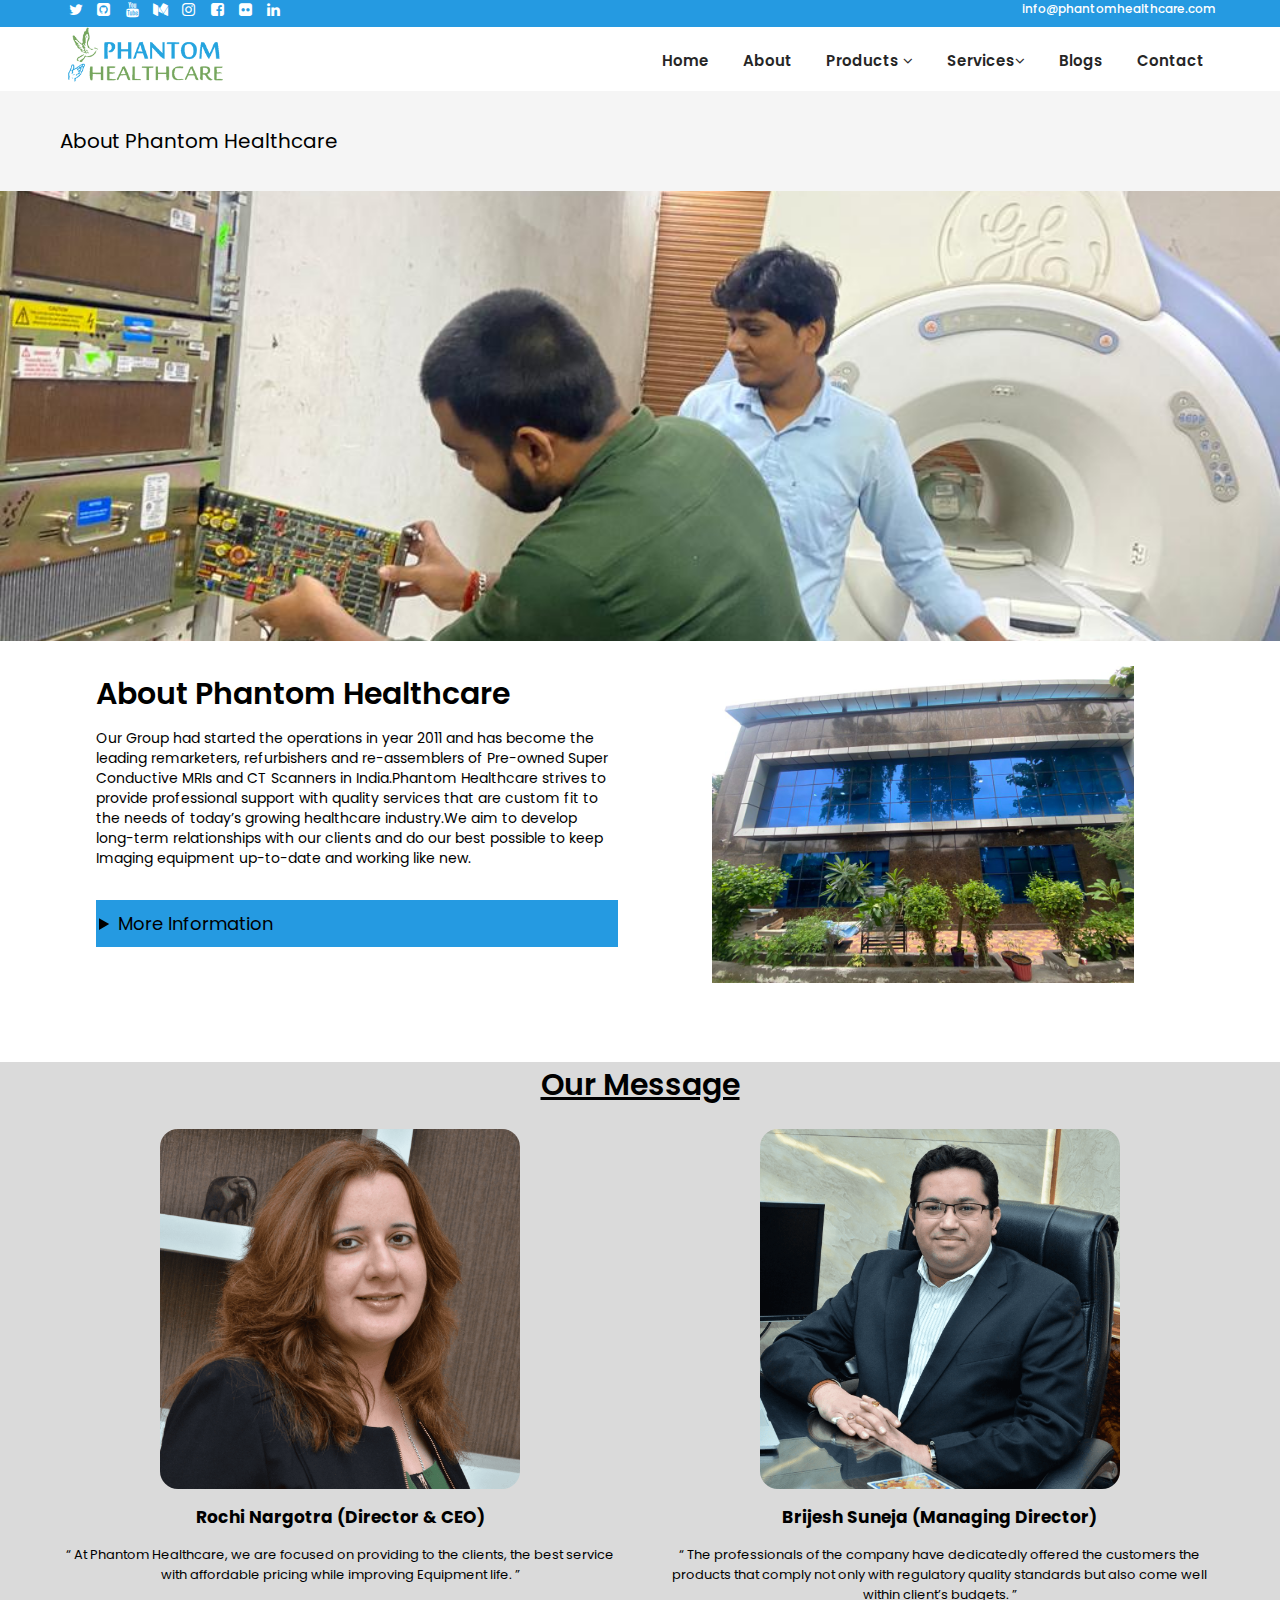
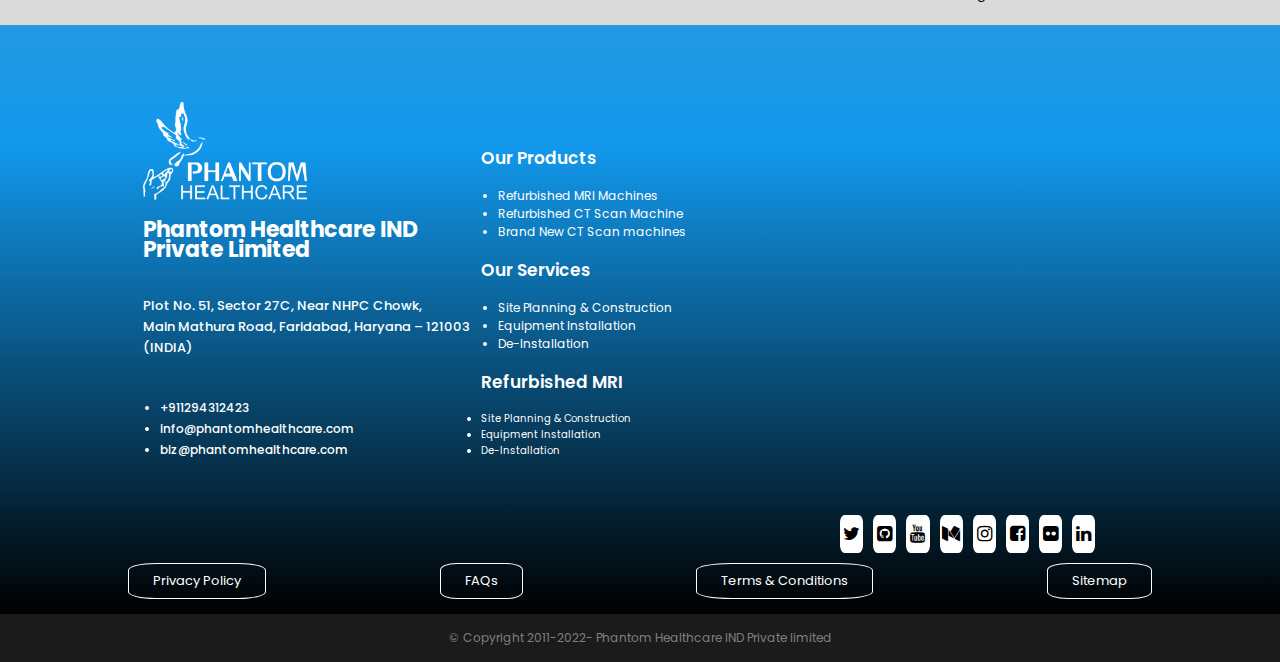
<file: about.html>
<!DOCTYPE html>
<html lang="en">
  <head>
    <meta charset="UTF-8" />
    <meta name="viewport" content="width=device-width, initial-scale=1.0" />
    <meta http-equiv="X-UA-Compatible" content="ie=edge" />
    <link rel="stylesheet" href="./css_files/style.css" />
    <link rel="stylesheet" href="./css_files/about.css" />
    <link
      rel="stylesheet"
      href="https://cdnjs.cloudflare.com/ajax/libs/font-awesome/4.7.0/css/font-awesome.min.css"
    />

    <title>About phantom healthcare</title>
  </head>

  <!-------------------- Page Header ----------------------->
  <header>
    <!----------- top bar ---------->
    <div class="top-bar-wrapper">
      <div class="social">
        <ul class="social-set">
          <li>
            <a class="sociali" href="#" target="_blank" aria-label="Twitter">
              <i class="fa fa-twitter fa-fw" title="Twitter"></i
            ></a>
          </li>
          <li>
            <a class="sociali" href="#" target="_blank" aria-label="GitHub">
              <i class="fa fa-github-square fa-fw" title="GitHub"></i
            ></a>
          </li>
          <li>
            <a class="sociali" href="#" target="_blank" aria-label="YouTube">
              <i class="fa fa-youtube fa-fw" title="YouTube"></i
            ></a>
          </li>
          <li>
            <a class="sociali" href="#" target="_blank" aria-label="Medium">
              <i class="fa fa-medium fa-fw" title="Medium"></i
            ></a>
          </li>
          <li>
            <a class="sociali" href="#" target="_blank" aria-label="Instagram">
              <i class="fa fa-instagram fa-fw" title="Instagram"></i
            ></a>
          </li>
          <li>
            <a class="sociali" href="#" target="_blank" aria-label="Facebook">
              <i class="fa fa-facebook-square fa-fw" title="Facebook"></i
            ></a>
          </li>
          <li>
            <a class="sociali" href="#" target="_blank" aria-label="Flickr">
              <i class="fa fa-flickr fa-fw" title="Flickr"></i
            ></a>
          </li>
          <li>
            <a class="sociali" href="#" target="_blank" aria-label="LinkedIn">
              <i class="fa fa-linkedin fa-fw" title="LinkedIn"></i
            ></a>
          </li>
        </ul>
        <span class="topbar-content">
          info@phantomhealthcare.com
        </span>
      </div>
    </div>

    <!-------- Navbar & logo --------->
    <nav class="navbar">
      <div class="navbar-container container">
        <input type="checkbox" />
        <div class="hamburger-lines">
          <span class="line line1"></span>
          <span class="line line2"></span>
          <span class="line line3"></span>
          <span class="hamburger-lines-menu">Menu</span>
        </div>

        <ul class="menu-items">
          <li><a href="/">Home</a></li>
          <li><a href="./about.html">About</a></li>
          <li class="dropdown">
            <a href="./products.html"
              >Products
              <i
                class="nav-arrow fa fa-angle-down"
                aria-hidden="true"
                role="img"
              ></i>
            </a>
            <div class="dropdown-content">
              <p calss="dropdown-para">
                <a href="./product-pages/refurbished-mri-scanner-machines.html"
                  >Refrubished MRI Machines
                </a>
              </p>
              <hr />
              <p calss="dropdown-para">
                <a href="./product-pages/refurbished-ct-scan-machines.html"
                  >Refrubished CT Scanner Machines</a
                >
              </p>
              <hr />
              <p calss="dropdown-para">
                <a href="./product-pages/brand-new-ct-scan-machines.html"
                  >Brand New CT Scanner Machines</a
                >
              </p>
            </div>
          </li>
          <li class="dropdown">
            <a href="services.html"
              >Services<i
                class="nav-arrow fa fa-angle-down"
                aria-hidden="true"
                role="img"
              ></i>
            </a>
            <div class="dropdown-content">
              <p calss="dropdown-para">
                <a href="services.html#service-packages" class=""
                  >Service Packages</a
                >
              </p>
              <hr />
              <p calss="dropdown-para">
                <a href="services.html#repairs-and-upgrdaes" class=""
                  >Repairs and Upgrades</a
                >
              </p>
              <hr />
              <p calss="dropdown-para">
                <a href="services.html#inventory-area" class=""
                  >Spare Parts and Inventory</a
                >
              </p>
            </div>
          </li>
          <li><a href="blogs.html">Blogs</a></li>
          <li><a href="contact.html">Contact</a></li>
        </ul>
        <div class="logo">
          <a href="#"><img src="./images/logo.jpg" /></a>
        </div>
      </div>
    </nav>
  </header>
  <!-- ------header end---------- -->
  <!-- ---------------------body------------------------- -->
  <body>
    <!-- ---------------heading bar---------------- -->
    <section class="heading-bar">
      <div class="heading-section-content">
        About Phantom Healthcare
      </div>
    </section>
    <!-- -------------about-hero------------------ -->
    <section class="about-hero">
      <img src="./images/about-hero.jpg" alt="" />
    </section>
    <!-- ------------------about-main----------------->
    <section class="about-main">
      <div class="about-main-wrap container">
        <div class="about-main-content">
          <h1>About Phantom Healthcare</h1>
          <p class="about-main-para">
            Our Group had started the operations in year 2011 and has become the
            leading remarketers, refurbishers and re-assemblers of Pre-owned
            Super Conductive MRIs and CT Scanners in India.Phantom Healthcare
            strives to provide professional support with quality services that
            are custom fit to the needs of today’s growing healthcare
            industry.We aim to develop long-term relationships with our clients
            and do our best possible to keep Imaging equipment up-to-date and
            working like new.
          </p>
          <details>
            <summary>More Information</summary>
            <p>
              At Phantom Healthcare, we believe that value is not just monetary
              but also includes meeting client expectations by providing high
              quality equipment and service. Our team understands that how we
              operate is just as crucial as what we accomplish. It is through
              the spirit of teamwork and strong sense of vision that we stride
              towards our goals.Our clients are our family and experience many
              advantages over any other sales and service provider in India.
              <br />
              <br />
              Phantom Healthcare has emerged as a consistent performer and has
              successfully installed more than 170 Super-Conductive 1.5T MRIs
              and 10 Super – Conductive 3.0 T across the country and abroad,
              within a short span of time. Our trained engineers always strive
              to satisfy the most challenging requirements of the customers and
              that’s the reason company is enjoying the support of 150+
              satisfied clients which provides testimony of our quality service
              standards.
            </p>
          </details>
        </div>
        <div class="about-main-img-box">
          <div class="about-main-img-box-inner">
            <img src="./images/phantom-building.jpg" alt="" />
          </div>
        </div>
      </div>
    </section>
    <!-- --------------------about-message------------------------ -->
    <section class="about-message">
      <h2 class="about-message-heading">Our Message</h2>
      <div class="about-message-wrap container">
        <div class="director1-box">
          <div class="about-message-img-box">
            <img src="./images/rochi-nargotra.jpg" alt="" />
          </div>
          <h3 class="director-name">
            Rochi Nargotra (Director & CEO)
          </h3>
          <p class="director-message">
            <q>
              At Phantom Healthcare, we are focused on providing to the clients,
              the best service with affordable pricing while improving Equipment
              life.
            </q>
          </p>
        </div>

        <div class="director2-box">
          <div class="about-message-img-box">
            <img src="./images/brijesh-suneja.jpg" alt="" />
          </div>
          <h3 class="director-name">
            Brijesh Suneja (Managing Director)​
          </h3>
          <p class="director-message">
            <q>
              The professionals of the company have dedicatedly offered the
              customers the products that comply not only with regulatory
              quality standards but also come well within client’s budgets.
            </q>
          </p>
        </div>
      </div>
    </section>
  </body>
  <!-----------------------------------body------------------------------------ -->
  <!-----------------footer section-------------------------------->

  <footer>
    <section class="footer">
      <div class="footer-box-wrap container">
        <div class="footer-box footer-box1">
          <div class="footer-logo">
            <img src="./images/white-logo.png" alt="" />
          </div>

          <div class="footer-company-name">
            Phantom Healthcare IND Private Limited
          </div>
          <div class="phantom-address">
            Plot No. 51, Sector 27C, Near NHPC Chowk,<br />
            Main Mathura Road, Faridabad, Haryana – 121003 (INDIA)
          </div>

          <div class="phantom-contact">
            <ul class="">
              <li class="">+911294312423</li>
              <li class="">info@phantomhealthcare.com</li>
              <li class="">biz@phantomhealthcare.com</li>
            </ul>
          </div>
        </div>

        <div class="footer-box footer-box2">
          <div class="footer-our-products">
            <div class="footer-our-products-heading">Our Products</div>
            <ul class="">
              <li class="">Refurbished MRI Machines</li>
              <li class="">Refurbished CT Scan Machine</li>
              <li class="">Brand New CT Scan machines</li>
            </ul>
          </div>

          <div class="footer-our-services">
            <div class="footer-our-products-heading">Our Services</div>
            <ul class="">
              <li class="">Site Planning & Construction</li>
              <li class="">Equipment Installation</li>
              <li class="">De-Installation</li>
            </ul>
          </div>

          <div class="refurbished-mri">
            <div class="footer-our-products-heading">Refurbished MRI</div>

            <ul class="">
              <li class="">Site Planning & Construction</li>
              <li class="">Equipment Installation</li>
              <li class="">De-Installation</li>
            </ul>
          </div>
        </div>

        <div class="footer-box footer-box3">
          <div class="map-box">
            <iframe
              src="https://www.google.com/maps/embed?pb=!1m18!1m12!1m3!1d23594.600297204677!2d77.29099839249344!3d28.46875377374462!2m3!1f0!2f0!3f0!3m2!1i1024!2i768!4f13.1!3m3!1m2!1s0x390ce746b47731c5%3A0x696a695f7e4c3ded!2sPhantom%20Healthcare%20Pvt%20Ltd.!5e0!3m2!1sen!2sin!4v1663418936010!5m2!1sen!2sin"
              style="border: 0;"
              allowfullscreen=""
              loading="lazy"
              referrerpolicy="no-referrer-when-downgrade"
            ></iframe>
          </div>

          <div class="footer-social-icons">
            <ul class="footer-social">
              <li>
                <a
                  class="sociali-footer"
                  href="#"
                  target="_blank"
                  aria-label="Twitter"
                >
                  <i class="fa fa-twitter fa-fw" title="Twitter"></i
                ></a>
              </li>
              <li>
                <a
                  class="sociali-footer"
                  href="#"
                  target="_blank"
                  aria-label="GitHub"
                >
                  <i class="fa fa-github-square fa-fw" title="GitHub"></i
                ></a>
              </li>
              <li>
                <a
                  class="sociali-footer"
                  href="#"
                  target="_blank"
                  aria-label="YouTube"
                >
                  <i class="fa fa-youtube fa-fw" title="YouTube"></i
                ></a>
              </li>
              <li>
                <a
                  class="sociali-footer"
                  href="#"
                  target="_blank"
                  aria-label="Medium"
                >
                  <i class="fa fa-medium fa-fw" title="Medium"></i
                ></a>
              </li>
              <li>
                <a
                  class="sociali-footer"
                  href="#"
                  target="_blank"
                  aria-label="Instagram"
                >
                  <i class="fa fa-instagram fa-fw" title="Instagram"></i
                ></a>
              </li>
              <li>
                <a
                  class="sociali-footer"
                  href="#"
                  target="_blank"
                  aria-label="Facebook"
                >
                  <i class="fa fa-facebook-square fa-fw" title="Facebook"></i
                ></a>
              </li>
              <li>
                <a
                  class="sociali-footer"
                  href="#"
                  target="_blank"
                  aria-label="Flickr"
                >
                  <i class="fa fa-flickr fa-fw" title="Flickr"></i
                ></a>
              </li>
              <li>
                <a
                  class="sociali-footer"
                  href="#"
                  target="_blank"
                  aria-label="LinkedIn"
                >
                  <i class="fa fa-linkedin fa-fw" title="LinkedIn"></i
                ></a>
              </li>
            </ul>
          </div>
        </div>
      </div>

      <div class="footer-menu">
        <div class="footer-menu-wrap container">
          <div class="footer-menu-box footer-menu-box1">Privacy Policy</div>
          <div class="footer-menu-box footer-menu-box1">FAQs</div>
          <div class="footer-menu-box footer-menu-box1">Terms & Conditions</div>
          <div class="footer-menu-box footer-menu-box1">Sitemap</div>
        </div>
      </div>
    </section>

    <!-----------------copyrights-bottom-bar---------------------------->

    <section class="bottom-bar">
      <div class="copyrights">
        &#169; Copyright 2011-2022- Phantom Healthcare IND Private limited
      </div>
    </section>
  </footer>
</html>
</file>
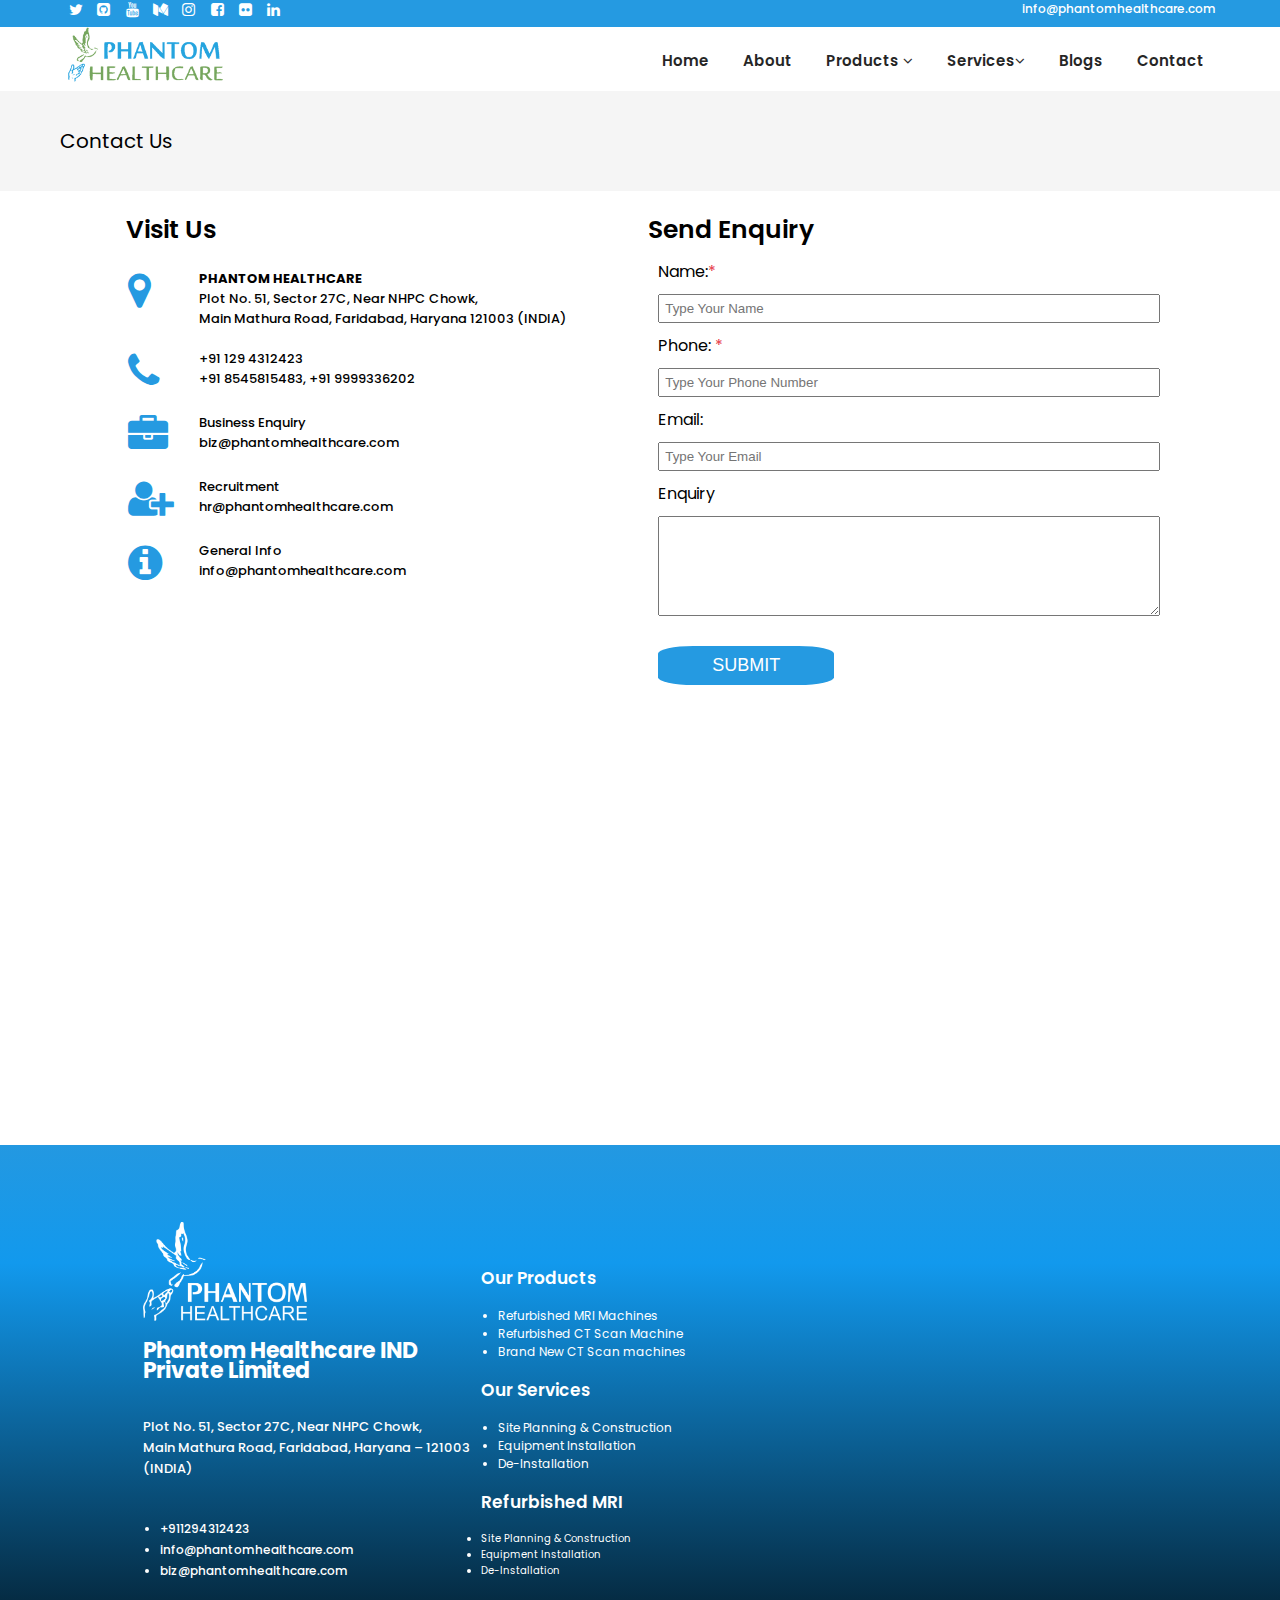
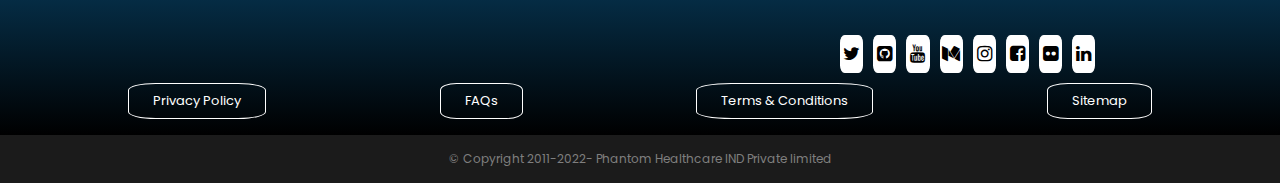
<file: contact.html>
<!DOCTYPE html>
<html lang="en">
  <head>
    <meta charset="UTF-8" />
    <meta name="viewport" content="width=device-width, initial-scale=1.0" />
    <meta http-equiv="X-UA-Compatible" content="ie=edge" />
    <link rel="stylesheet" href="./css_files/style.css" />
    <link rel="stylesheet" href="./css_files/contact.css" />
    <link
      rel="stylesheet"
      href="https://cdnjs.cloudflare.com/ajax/libs/font-awesome/4.7.0/css/font-awesome.min.css"
    />

    <title>Contact Us</title>
  </head>

  <!-------------------- Page Header ----------------------->
  <header>
    <!----------- top bar ---------->
    <div class="top-bar-wrapper">
      <div class="social">
        <ul class="social-set">
          <li>
            <a class="sociali" href="#" target="_blank" aria-label="Twitter">
              <i class="fa fa-twitter fa-fw" title="Twitter"></i
            ></a>
          </li>
          <li>
            <a class="sociali" href="#" target="_blank" aria-label="GitHub">
              <i class="fa fa-github-square fa-fw" title="GitHub"></i
            ></a>
          </li>
          <li>
            <a class="sociali" href="#" target="_blank" aria-label="YouTube">
              <i class="fa fa-youtube fa-fw" title="YouTube"></i
            ></a>
          </li>
          <li>
            <a class="sociali" href="#" target="_blank" aria-label="Medium">
              <i class="fa fa-medium fa-fw" title="Medium"></i
            ></a>
          </li>
          <li>
            <a class="sociali" href="#" target="_blank" aria-label="Instagram">
              <i class="fa fa-instagram fa-fw" title="Instagram"></i
            ></a>
          </li>
          <li>
            <a class="sociali" href="#" target="_blank" aria-label="Facebook">
              <i class="fa fa-facebook-square fa-fw" title="Facebook"></i
            ></a>
          </li>
          <li>
            <a class="sociali" href="#" target="_blank" aria-label="Flickr">
              <i class="fa fa-flickr fa-fw" title="Flickr"></i
            ></a>
          </li>
          <li>
            <a class="sociali" href="#" target="_blank" aria-label="LinkedIn">
              <i class="fa fa-linkedin fa-fw" title="LinkedIn"></i
            ></a>
          </li>
        </ul>
        <span class="topbar-content">
          info@phantomhealthcare.com
        </span>
      </div>
    </div>

    <!-------- Navbar & logo --------->
    <nav class="navbar">
      <div class="navbar-container container">
        <input type="checkbox" />
        <div class="hamburger-lines">
          <span class="line line1"></span>
          <span class="line line2"></span>
          <span class="line line3"></span>
          <span class="hamburger-lines-menu">Menu</span>
        </div>

        <ul class="menu-items">
          <li><a href="/">Home</a></li>
          <li><a href="./about.html">About</a></li>
          <li class="dropdown">
            <a href="./products.html"
              >Products
              <i
                class="nav-arrow fa fa-angle-down"
                aria-hidden="true"
                role="img"
              ></i>
            </a>
            <div class="dropdown-content">
              <p calss="dropdown-para">
                <a href="./product-pages/refurbished-mri-scanner-machines.html"
                  >Refrubished MRI Machines
                </a>
              </p>
              <hr />
              <p calss="dropdown-para">
                <a href="./product-pages/refurbished-ct-scan-machines.html"
                  >Refrubished CT Scanner Machines</a
                >
              </p>
              <hr />
              <p calss="dropdown-para">
                <a href="./product-pages/brand-new-ct-scan-machines.html"
                  >Brand New CT Scanner Machines</a
                >
              </p>
            </div>
          </li>
          <li class="dropdown">
            <a href="services.html"
              >Services<i
                class="nav-arrow fa fa-angle-down"
                aria-hidden="true"
                role="img"
              ></i>
            </a>
            <div class="dropdown-content">
              <p calss="dropdown-para">
                <a href="services.html#service-packages" class=""
                  >Service Packages</a
                >
              </p>
              <hr />
              <p calss="dropdown-para">
                <a href="services.html#repairs-and-upgrdaes" class=""
                  >Repairs and Upgrades</a
                >
              </p>
              <hr />
              <p calss="dropdown-para">
                <a href="services.html#inventory-area" class=""
                  >Spare Parts and Inventory</a
                >
              </p>
            </div>
          </li>
          <li><a href="blogs.html">Blogs</a></li>
          <li><a href="contact.html">Contact</a></li>
        </ul>
        <div class="logo">
          <a href="#"><img src="./images/logo.jpg" /></a>
        </div>
      </div>
    </nav>
  </header>
  <!-- ------header end----------------------------->
  <!-- -------------------------------body---starts---------------------------- -->
  <body>
    <!-- ---------------heading bar---------------- -->
    <section class="heading-bar">
      <div class="heading-section-content">
        Contact Us
      </div>
    </section>

    <!-- -------------contact-form-&---address----------------- -->
    <section class="contact-area">
      <div class="contact-area-wrap container">
        <!-- -----address-visit--us------ -->
        <div class="contact-address">
          <h3 class="contact-address-heading">Visit Us</h3>
          <div class="phantom-contact-address inline-p">
            <div class="contact-address-icon address-15">
              <i class="fa fa-map-marker"></i>
            </div>
            <div class="address-85">
              <strong> PHANTOM HEALTHCARE </strong><br />Plot No. 51, Sector
              27C, Near NHPC Chowk, <br />Main Mathura Road, Faridabad, Haryana
              121003 (INDIA)
            </div>
          </div>

          <div class="phantom-contact-phone inline-p">
            <div class="contact-address-icon address-15">
              <i class="fa fa-phone"></i>
            </div>
            <div class="address-85">
              +91 129 4312423 <br />
              +91 8545815483, +91 9999336202
            </div>
          </div>

          <div class="phantom-contact-bussiness-email inline-p">
            <div class="contact-address-icon address-15">
              <i class="fa fa-briefcase"></i>
            </div>
            <div class="address-85">
              Business Enquiry <br />
              biz@phantomhealthcare.com
            </div>
          </div>

          <div class="phantom-contact-hr-email inline-p">
            <div class="contact-address-icon address-15">
              <i class="fa fa-user-plus"></i>
            </div>
            <div class="address-85">
              Recruitment <br />
              hr@phantomhealthcare.com
            </div>
          </div>

          <div class="phantom-contact-info-email inline-p">
            <div class="contact-address-icon address-15">
              <i class="fa fa-info-circle"></i>
            </div>
            <div class="address-85">
              General Info <br />
              info@phantomhealthcare.com
            </div>
          </div>
        </div>
        <!-- ----------contact--form----- -->
        <div class="contact-form">
          <div class="contact-form-heading">
            Send Enquiry
          </div>

          <form action="" class="form">
            <div class="form-group">
              <label class="required-label" for="name">Name:</label>
              <input
                type="text"
                name="name"
                id="name"
                placeholder="Type Your Name"
                required
              />
            </div>

            <div class="form-group">
              <label class="required-label" for="phone">Phone: </label>

              <input
                type="tel"
                name="phone"
                id="phone"
                placeholder="Type Your Phone Number"
                required
              />
            </div>

            <div class="form-group">
              <label for="email">Email:</label>
              <input
                type="email"
                name="email"
                id="email"
                placeholder="Type Your Email"
              />
            </div>

            <div class="form-group">
              <label for="enquiry">Enquiry</label>
              <textarea
                name="enquiry"
                id="enquiry"
                placeholder="Type Your Enquiries/Requests"
              >
              </textarea>
            </div>
            <button type="submit" class="form-btn">Submit</button>
          </form>

          <!-- ----------------test------------ -->

          <!-- <form>
            <label for="name">Name:</label><br />
            <input type="text" id="name" name="name" /><br />
            <label for="email">Email:</label><br />
            <input type="email" name="email" id="email" /><br />
            <label for="phone">Phone:</label> <br />
            <input type="tel" name="phone" id="phone" /> <br />
            <label for="enquiry">Enquiry/Request:</label><br />
            <input
              type="text"
              name="enquiry"
              id="enquiry"
              placeholder="Type Here"
            />
            <br />
            <button type="submit">Submit</button>
          </form> -->
        </div>
      </div>
    </section>
    <!-- ------big--map---- -->
    <div class="contact-map-box">
      <iframe
        src="https://www.google.com/maps/embed?pb=!1m18!1m12!1m3!1d23594.600297204677!2d77.29099839249344!3d28.46875377374462!2m3!1f0!2f0!3f0!3m2!1i1024!2i768!4f13.1!3m3!1m2!1s0x390ce746b47731c5%3A0x696a695f7e4c3ded!2sPhantom%20Healthcare%20Pvt%20Ltd.!5e0!3m2!1sen!2sin!4v1663418936010!5m2!1sen!2sin"
        style="border: 0;"
        allowfullscreen=""
        loading="lazy"
        referrerpolicy="no-referrer-when-downgrade"
      ></iframe>
    </div>
  </body>
  <!-----------------------------------body----ends-------------------------------- -->
  <!-----------------footer section-------------------------------->

  <footer>
    <section class="footer">
      <div class="footer-box-wrap container">
        <div class="footer-box footer-box1">
          <div class="footer-logo">
            <img src="./images/white-logo.png" alt="" />
          </div>

          <div class="footer-company-name">
            Phantom Healthcare IND Private Limited
          </div>
          <div class="phantom-address">
            Plot No. 51, Sector 27C, Near NHPC Chowk,<br />
            Main Mathura Road, Faridabad, Haryana – 121003 (INDIA)
          </div>

          <div class="phantom-contact">
            <ul class="">
              <li class="">+911294312423</li>
              <li class="">info@phantomhealthcare.com</li>
              <li class="">biz@phantomhealthcare.com</li>
            </ul>
          </div>
        </div>

        <div class="footer-box footer-box2">
          <div class="footer-our-products">
            <div class="footer-our-products-heading">Our Products</div>
            <ul class="">
              <li class="">Refurbished MRI Machines</li>
              <li class="">Refurbished CT Scan Machine</li>
              <li class="">Brand New CT Scan machines</li>
            </ul>
          </div>

          <div class="footer-our-services">
            <div class="footer-our-products-heading">Our Services</div>
            <ul class="">
              <li class="">Site Planning & Construction</li>
              <li class="">Equipment Installation</li>
              <li class="">De-Installation</li>
            </ul>
          </div>

          <div class="refurbished-mri">
            <div class="footer-our-products-heading">Refurbished MRI</div>

            <ul class="">
              <li class="">Site Planning & Construction</li>
              <li class="">Equipment Installation</li>
              <li class="">De-Installation</li>
            </ul>
          </div>
        </div>

        <div class="footer-box footer-box3">
          <div class="map-box">
            <iframe
              src="https://www.google.com/maps/embed?pb=!1m18!1m12!1m3!1d23594.600297204677!2d77.29099839249344!3d28.46875377374462!2m3!1f0!2f0!3f0!3m2!1i1024!2i768!4f13.1!3m3!1m2!1s0x390ce746b47731c5%3A0x696a695f7e4c3ded!2sPhantom%20Healthcare%20Pvt%20Ltd.!5e0!3m2!1sen!2sin!4v1663418936010!5m2!1sen!2sin"
              style="border: 0;"
              allowfullscreen=""
              loading="lazy"
              referrerpolicy="no-referrer-when-downgrade"
            ></iframe>
          </div>

          <div class="footer-social-icons">
            <ul class="footer-social">
              <li>
                <a
                  class="sociali-footer"
                  href="#"
                  target="_blank"
                  aria-label="Twitter"
                >
                  <i class="fa fa-twitter fa-fw" title="Twitter"></i
                ></a>
              </li>
              <li>
                <a
                  class="sociali-footer"
                  href="#"
                  target="_blank"
                  aria-label="GitHub"
                >
                  <i class="fa fa-github-square fa-fw" title="GitHub"></i
                ></a>
              </li>
              <li>
                <a
                  class="sociali-footer"
                  href="#"
                  target="_blank"
                  aria-label="YouTube"
                >
                  <i class="fa fa-youtube fa-fw" title="YouTube"></i
                ></a>
              </li>
              <li>
                <a
                  class="sociali-footer"
                  href="#"
                  target="_blank"
                  aria-label="Medium"
                >
                  <i class="fa fa-medium fa-fw" title="Medium"></i
                ></a>
              </li>
              <li>
                <a
                  class="sociali-footer"
                  href="#"
                  target="_blank"
                  aria-label="Instagram"
                >
                  <i class="fa fa-instagram fa-fw" title="Instagram"></i
                ></a>
              </li>
              <li>
                <a
                  class="sociali-footer"
                  href="#"
                  target="_blank"
                  aria-label="Facebook"
                >
                  <i class="fa fa-facebook-square fa-fw" title="Facebook"></i
                ></a>
              </li>
              <li>
                <a
                  class="sociali-footer"
                  href="#"
                  target="_blank"
                  aria-label="Flickr"
                >
                  <i class="fa fa-flickr fa-fw" title="Flickr"></i
                ></a>
              </li>
              <li>
                <a
                  class="sociali-footer"
                  href="#"
                  target="_blank"
                  aria-label="LinkedIn"
                >
                  <i class="fa fa-linkedin fa-fw" title="LinkedIn"></i
                ></a>
              </li>
            </ul>
          </div>
        </div>
      </div>

      <div class="footer-menu">
        <div class="footer-menu-wrap container">
          <div class="footer-menu-box footer-menu-box1">Privacy Policy</div>
          <div class="footer-menu-box footer-menu-box1">FAQs</div>
          <div class="footer-menu-box footer-menu-box1">Terms & Conditions</div>
          <div class="footer-menu-box footer-menu-box1">Sitemap</div>
        </div>
      </div>
    </section>

    <!-----------------copyrights-bottom-bar---------------------------->

    <section class="bottom-bar">
      <div class="copyrights">
        &#169; Copyright 2011-2022- Phantom Healthcare IND Private limited
      </div>
    </section>
  </footer>
</html>
</file>
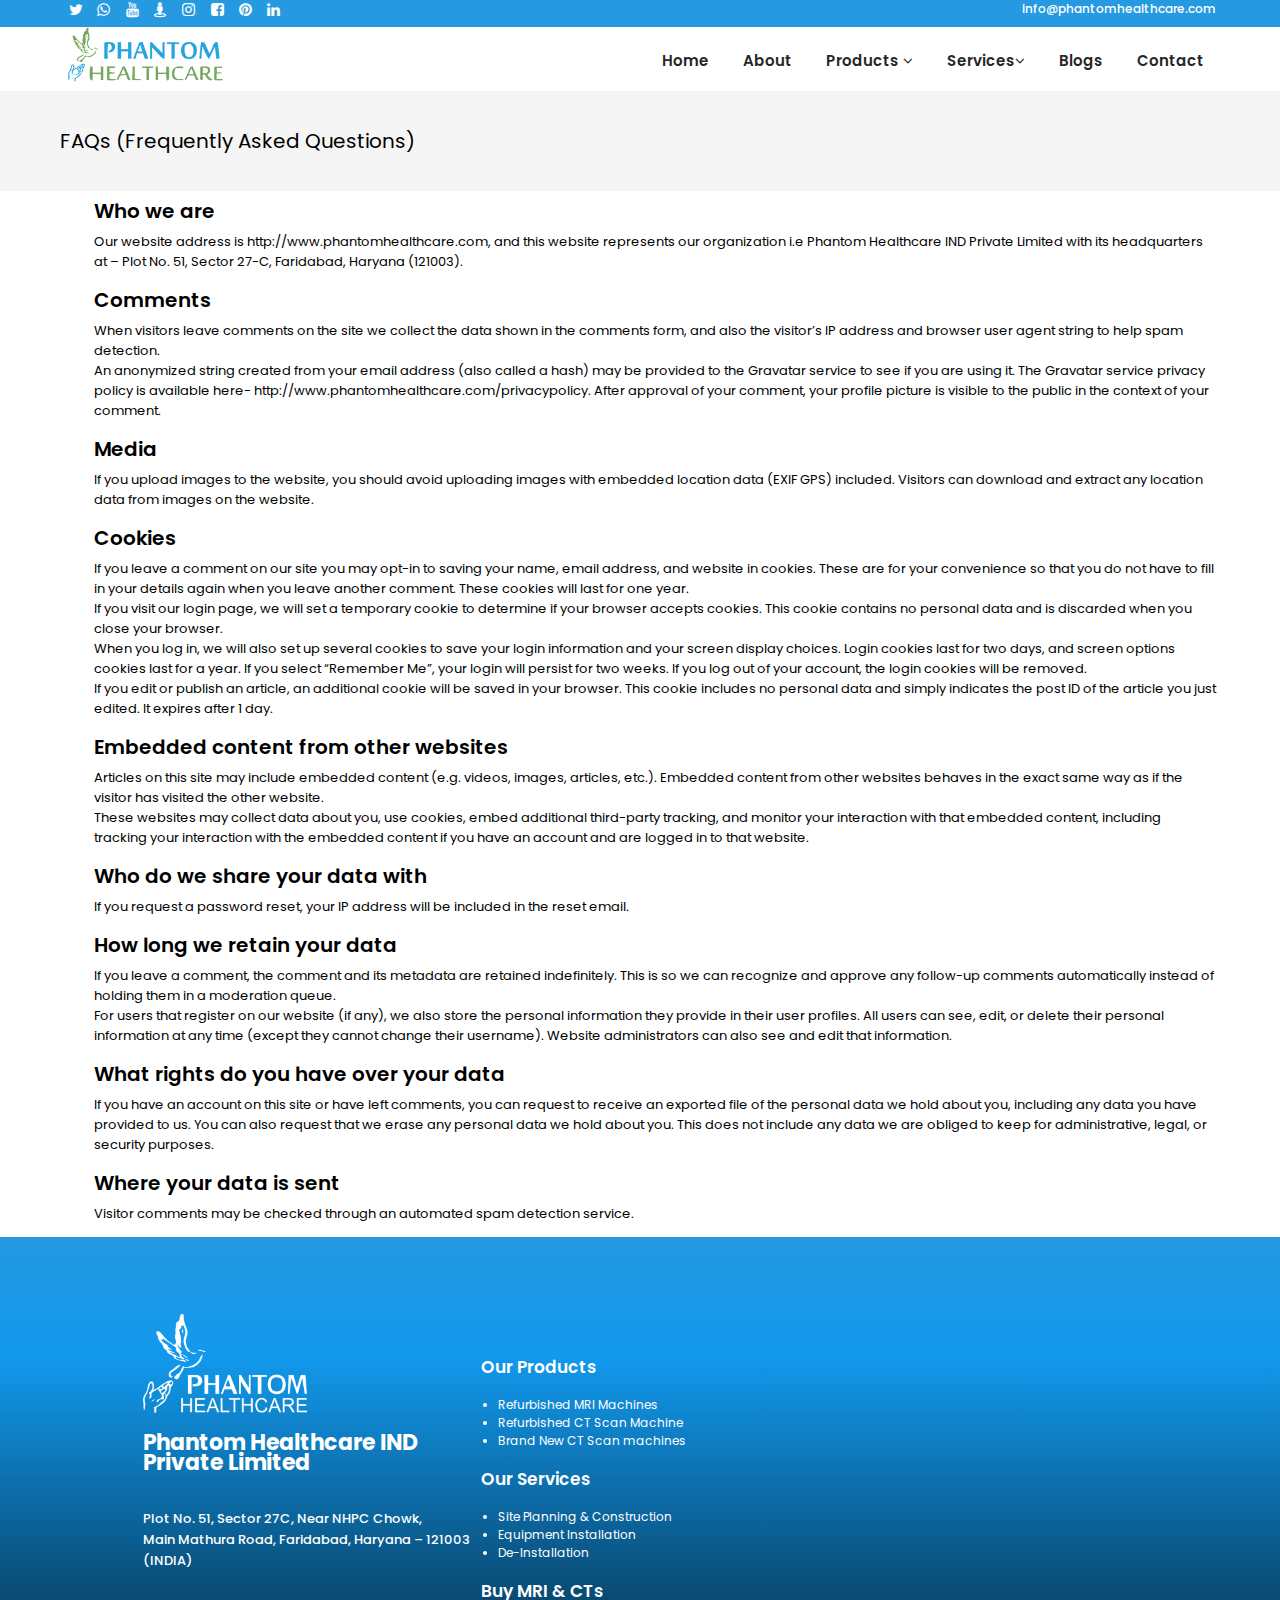
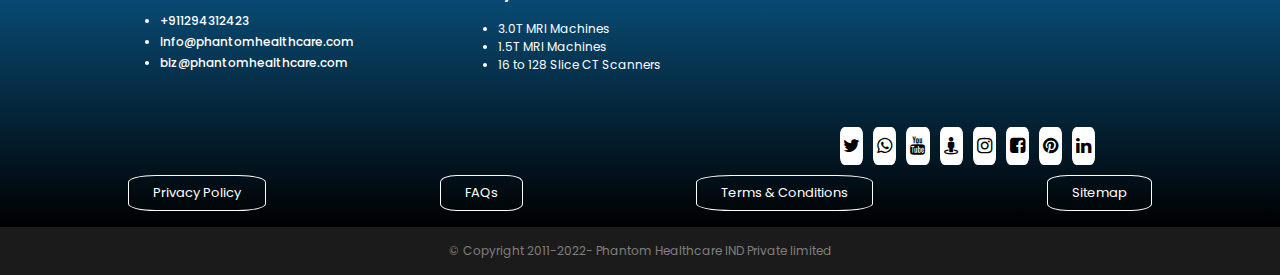
<file: faqs.html>
<!DOCTYPE html>
<html lang="en">
  <!-- Head section -->
  <head>
    <meta charset="UTF-8" />
    <meta name="viewport" content="width=device-width, initial-scale=1.0" />
    <meta http-equiv="X-UA-Compatible" content="ie=edge" />
    <link rel="stylesheet" href="./css_files/style.css" />
    <link rel="stylesheet" href="./css_files/bottom-menu.css" />

    <link
      rel="stylesheet"
      href="https://cdnjs.cloudflare.com/ajax/libs/font-awesome/4.7.0/css/font-awesome.min.css"
    />

    <title>FAQs (Frequently Asked Questions)</title>
  </head>

  <!----------------------- Page Header --------------------------------------------->
  <header>
    <!----------- top bar ---------->
    <div class="top-bar-wrapper">
      <div class="social">
        <ul class="social-set">
          <li>
            <a
              class="sociali"
              href="https://twitter.com/PhantomINDPvt"
              target="_blank"
              aria-label="Twitter"
            >
              <i class="fa fa-twitter fa-fw" title="Twitter"></i
            ></a>
          </li>
          <li>
            <a
              class="sociali"
              href="https://wa.me/+918545815483"
              target="_blank"
              aria-label="Whatsapp"
            >
              <i class="fa fa-whatsapp fa-fw" title="Whatsapp"></i
            ></a>
          </li>
          <li>
            <a
              class="sociali"
              href="https://www.youtube.com/channel/UCbfOlt7zx1T98ETnEwukX3g"
              target="_blank"
              aria-label="YouTube"
            >
              <i class="fa fa-youtube fa-fw" title="YouTube"></i
            ></a>
          </li>
          <li>
            <a
              class="sociali"
              href="https://goo.gl/maps/2fdRZT8hEBVK4cni9"
              target="_blank"
              aria-label="Google Maps"
            >
              <i class="fa fa-street-view fa-fw" title="Google Maps"></i
            ></a>
          </li>
          <li>
            <a
              class="sociali"
              href="https://www.instagram.com/phantomhealthcare/"
              target="_blank"
              aria-label="Instagram"
            >
              <i class="fa fa-instagram fa-fw" title="Instagram"></i
            ></a>
          </li>
          <li>
            <a
              class="sociali"
              href="https://www.facebook.com/phantom.healthcare.ind"
              target="_blank"
              aria-label="Facebook"
            >
              <i class="fa fa-facebook-square fa-fw" title="Facebook"></i
            ></a>
          </li>
          <li>
            <a
              class="sociali"
              href="https://www.pinterest.com/phantomhealthcare/"
              target="_blank"
              aria-label="Pinterest"
            >
              <i class="fa fa-pinterest fa-fw" title="Pinterest"></i
            ></a>
          </li>
          <li>
            <a
              class="sociali"
              href="https://in.linkedin.com/company/phantom-healthcare-ind-private-limited-company"
              target="_blank"
              aria-label="LinkedIn"
            >
              <i class="fa fa-linkedin fa-fw" title="LinkedIn"></i
            ></a>
          </li>
        </ul>
        <span class="topbar-content">
          info@phantomhealthcare.com
        </span>
      </div>
    </div>

    <!-------- Navbar & logo --------->
    <nav class="navbar">
      <div class="navbar-container container">
        <input type="checkbox" />
        <div class="hamburger-lines">
          <span class="line line1"></span>
          <span class="line line2"></span>
          <span class="line line3"></span>
          <span class="hamburger-lines-menu">Menu</span>
        </div>

        <ul class="menu-items">
          <li><a href="/">Home</a></li>
          <li><a href="./about.html">About</a></li>
          <li class="dropdown">
            <a href="./products.html"
              >Products
              <i
                class="nav-arrow fa fa-angle-down"
                aria-hidden="true"
                role="img"
              ></i>
            </a>
            <div class="dropdown-content">
              <p calss="dropdown-para">
                <a href="./product-pages/refurbished-mri-scanner-machines.html"
                  >Refrubished MRI Machines
                </a>
              </p>
              <hr />
              <p calss="dropdown-para">
                <a href="./product-pages/refurbished-ct-scan-machines.html"
                  >Refrubished CT Scanner Machines</a
                >
              </p>
              <hr />
              <p calss="dropdown-para">
                <a href="./product-pages/brand-new-ct-scan-machines.html"
                  >Brand New CT Scanner Machines</a
                >
              </p>
            </div>
          </li>
          <li class="dropdown">
            <a href="services.html"
              >Services<i
                class="nav-arrow fa fa-angle-down"
                aria-hidden="true"
                role="img"
              ></i>
            </a>
            <div class="dropdown-content">
              <p calss="dropdown-para">
                <a href="services.html#service-packages" class=""
                  >Service Packages</a
                >
              </p>
              <hr />
              <p calss="dropdown-para">
                <a href="services.html#repairs-and-upgrdaes" class=""
                  >Repairs and Upgrades</a
                >
              </p>
              <hr />
              <p calss="dropdown-para">
                <a href="services.html#inventory-area" class=""
                  >Spare Parts and Inventory</a
                >
              </p>
            </div>
          </li>
          <li><a href="blogs.html">Blogs</a></li>
          <li><a href="contact.html">Contact</a></li>
        </ul>
        <div class="logo">
          <a href="/"><img src="./images/logo.jpg" /></a>
        </div>
      </div>
    </nav>
  </header>
  <!-- --------------------------header--end-------------------------------------- -->
  <!-- ---------------------body starts-------------------------------------------------->
  <body>
    <!-- ---------------heading bar---------------- -->
    <section class="heading-bar">
      <div class="heading-section-content">
        FAQs (Frequently Asked Questions)
      </div>
    </section>
    <!-- -----privcy-policy--section------- -->
    <section class="privacy-policy-main">
      <div class="privacy-policy-main-wrap container">
        <h3 class="">Who we are</h3>
        <p class="">
          Our website address is http://www.phantomhealthcare.com, and this
          website represents our organization i.e Phantom Healthcare IND Private
          Limited with its headquarters at – Plot No. 51, Sector 27-C,
          Faridabad, Haryana (121003).
        </p>

        <h3 class="">Comments</h3>
        <p class="">
          When visitors leave comments on the site we collect the data shown in
          the comments form, and also the visitor’s IP address and browser user
          agent string to help spam detection. <br />An anonymized string
          created from your email address (also called a hash) may be provided
          to the Gravatar service to see if you are using it. The Gravatar
          service privacy policy is available here-
          http://www.phantomhealthcare.com/privacypolicy. After approval of your
          comment, your profile picture is visible to the public in the context
          of your comment.
        </p>

        <h3 class="">Media</h3>
        <p class="">
          If you upload images to the website, you should avoid uploading images
          with embedded location data (EXIF GPS) included. Visitors can download
          and extract any location data from images on the website.
        </p>

        <h3 class="">Cookies</h3>
        <p class="">
          If you leave a comment on our site you may opt-in to saving your name,
          email address, and website in cookies. These are for your convenience
          so that you do not have to fill in your details again when you leave
          another comment. These cookies will last for one year. <br />

          If you visit our login page, we will set a temporary cookie to
          determine if your browser accepts cookies. This cookie contains no
          personal data and is discarded when you close your browser. <br />

          When you log in, we will also set up several cookies to save your
          login information and your screen display choices. Login cookies last
          for two days, and screen options cookies last for a year. If you
          select “Remember Me”, your login will persist for two weeks. If you
          log out of your account, the login cookies will be removed. <br />

          If you edit or publish an article, an additional cookie will be saved
          in your browser. This cookie includes no personal data and simply
          indicates the post ID of the article you just edited. It expires after
          1 day.
        </p>

        <h3 class="">Embedded content from other websites</h3>
        <p class="">
          Articles on this site may include embedded content (e.g. videos,
          images, articles, etc.). Embedded content from other websites behaves
          in the exact same way as if the visitor has visited the other website.
          <br />

          These websites may collect data about you, use cookies, embed
          additional third-party tracking, and monitor your interaction with
          that embedded content, including tracking your interaction with the
          embedded content if you have an account and are logged in to that
          website.
        </p>

        <h3 class="">Who do we share your data with</h3>
        <p class="">
          If you request a password reset, your IP address will be included in
          the reset email.
        </p>

        <h3 class="">How long we retain your data</h3>
        <p class="">
          If you leave a comment, the comment and its metadata are retained
          indefinitely. This is so we can recognize and approve any follow-up
          comments automatically instead of holding them in a moderation queue.
          <br />

          For users that register on our website (if any), we also store the
          personal information they provide in their user profiles. All users
          can see, edit, or delete their personal information at any time
          (except they cannot change their username). Website administrators can
          also see and edit that information.
        </p>

        <h3 class="">What rights do you have over your data</h3>
        <p class="">
          If you have an account on this site or have left comments, you can
          request to receive an exported file of the personal data we hold about
          you, including any data you have provided to us. You can also request
          that we erase any personal data we hold about you. This does not
          include any data we are obliged to keep for administrative, legal, or
          security purposes.
        </p>

        <h3 class="">Where your data is sent</h3>
        <p class="">
          Visitor comments may be checked through an automated spam detection
          service.
        </p>
      </div>
    </section>

    <!-- -------------------------------- -->
  </body>
  <!-- ------------------body-----ends-------------------------------------- -->
  <!-- --------------------footer section----------------------- -->
  <footer>
    <section class="footer">
      <div class="footer-box-wrap container">
        <!-- ----box-1-- -->
        <div class="footer-box footer-box1">
          <div class="footer-logo">
            <a href="/" class=""
              ><img src="./images/white-logo.png" alt="" />
            </a>
          </div>

          <div class="footer-company-name">
            Phantom Healthcare IND Private Limited
          </div>
          <div class="phantom-address">
            Plot No. 51, Sector 27C, Near NHPC Chowk,<br />
            Main Mathura Road, Faridabad, Haryana – 121003 (INDIA)
          </div>

          <div class="phantom-contact">
            <ul class="">
              <li class=""><a href="tel:+911294312423">+911294312423</a></li>
              <li class="">
                <a href="mailto: info@phantomhealthcare.com"
                  >info@phantomhealthcare.com</a
                >
              </li>
              <li class="">
                <a href="mailto: biz@phantomhealthcare.com"
                  >biz@phantomhealthcare.com</a
                >
              </li>
            </ul>
          </div>
        </div>
        <!-- ----box-2-- -->

        <div class="footer-box footer-box2">
          <div class="footer-our-products">
            <div class="footer-our-products-heading">Our Products</div>
            <ul class="">
              <li class="">
                <a
                  href="/product-pages/refurbished-mri-scanner-machines.html"
                  class=""
                  >Refurbished MRI Machines</a
                >
              </li>
              <li class="">
                <a
                  href="/product-pages/refurbished-ct-scan-machines.html"
                  class=""
                  >Refurbished CT Scan Machine</a
                >
              </li>
              <li class="">
                <a
                  href="/product-pages/brand-new-ct-scan-machines.html"
                  class=""
                  >Brand New CT Scan machines</a
                >
              </li>
            </ul>
          </div>

          <div class="footer-our-services">
            <div class="footer-our-products-heading">Our Services</div>
            <ul class="">
              <li class="">
                <a href="/services.html#repairs-and-upgrdaes"
                  >Site Planning & Construction</a
                >
              </li>
              <li class="">
                <a href="/services.html#repairs-and-upgrdaes"
                  >Equipment Installation</a
                >
              </li>
              <li class="">
                <a href="/services.html#repairs-and-upgrdaes"
                  >De-Installation</a
                >
              </li>
            </ul>
          </div>

          <div class="footer-refurbished-mri">
            <div class="footer-our-products-heading">Buy MRI & CTs</div>

            <ul class="">
              <li class="">
                <a
                  href="/product-pages/refurbished-mri-scanner-machines.html#refurb-3t-mri-section"
                  >3.0T MRI Machines</a
                >
              </li>
              <li class="">
                <a
                  href="product-pages/refurbished-mri-scanner-machines.html#refurb-1-5t-mri-section"
                  >1.5T MRI Machines</a
                >
              </li>
              <li class="">
                <a
                  href="/product-pages/refurbished-ct-scan-machines.html"
                  class=""
                  >16 to 128 Slice CT Scanners</a
                >
              </li>
            </ul>
          </div>
        </div>

        <div class="footer-box footer-box3">
          <div class="map-box">
            <iframe
              src="https://www.google.com/maps/embed?pb=!1m18!1m12!1m3!1d23594.600297204677!2d77.29099839249344!3d28.46875377374462!2m3!1f0!2f0!3f0!3m2!1i1024!2i768!4f13.1!3m3!1m2!1s0x390ce746b47731c5%3A0x696a695f7e4c3ded!2sPhantom%20Healthcare%20Pvt%20Ltd.!5e0!3m2!1sen!2sin!4v1663418936010!5m2!1sen!2sin"
              style="border: 0;"
              allowfullscreen=""
              loading="lazy"
              referrerpolicy="no-referrer-when-downgrade"
            ></iframe>
          </div>

          <div class="footer-social-icons">
            <ul class="footer-social">
              <li>
                <a
                  class="sociali-footer"
                  href="https://twitter.com/PhantomINDPvt"
                  target="_blank"
                  aria-label="Twitter"
                >
                  <i class="fa fa-twitter fa-fw" title="Twitter"></i
                ></a>
              </li>
              <li>
                <a
                  class="sociali-footer"
                  href="https://wa.me/+918545815483"
                  target="_blank"
                  aria-label="Whatsapp"
                >
                  <i class="fa fa-whatsapp fa-fw" title="Whatsapp"></i
                ></a>
              </li>
              <li>
                <a
                  class="sociali-footer"
                  href="https://www.youtube.com/channel/UCbfOlt7zx1T98ETnEwukX3g"
                  target="_blank"
                  aria-label="YouTube"
                >
                  <i class="fa fa-youtube fa-fw" title="YouTube"></i
                ></a>
              </li>
              <li>
                <a
                  class="sociali-footer"
                  href="https://goo.gl/maps/2fdRZT8hEBVK4cni9"
                  target="_blank"
                  aria-label="Google Maps"
                >
                  <i class="fa fa-street-view fa-fw" title="Google Maps"></i
                ></a>
              </li>
              <li>
                <a
                  class="sociali-footer"
                  href="https://www.instagram.com/phantomhealthcare/"
                  target="_blank"
                  aria-label="Instagram"
                >
                  <i class="fa fa-instagram fa-fw" title="Instagram"></i
                ></a>
              </li>
              <li>
                <a
                  class="sociali-footer"
                  href="https://www.facebook.com/phantom.healthcare.ind"
                  target="_blank"
                  aria-label="Facebook"
                >
                  <i class="fa fa-facebook-square fa-fw" title="Facebook"></i
                ></a>
              </li>
              <li>
                <a
                  class="sociali-footer"
                  href="https://www.pinterest.com/phantomhealthcare/"
                  target="_blank"
                  aria-label="Pinterest"
                >
                  <i class="fa fa-pinterest fa-fw" title="Pinterest"></i
                ></a>
              </li>
              <li>
                <a
                  class="sociali-footer"
                  href="https://in.linkedin.com/company/phantom-healthcare-ind-private-limited-company"
                  target="_blank"
                  aria-label="LinkedIn"
                >
                  <i class="fa fa-linkedin fa-fw" title="LinkedIn"></i
                ></a>
              </li>
            </ul>
          </div>
        </div>
      </div>

      <div class="footer-menu">
        <div class="footer-menu-wrap container">
          <div class="footer-menu-box footer-menu-box1">
            <a href="/privacy-policy.html" class="">Privacy Policy</a>
          </div>
          <div class="footer-menu-box footer-menu-box1">
            <a href="/faqs.html" class="">FAQs</a>
          </div>
          <div class="footer-menu-box footer-menu-box1">
            <a href="/terms-and-conditions.html" class="">Terms & Conditions</a>
          </div>
          <div class="footer-menu-box footer-menu-box1">
            <a href="/sitemap.html" class="">Sitemap</a>
          </div>
        </div>
      </div>
    </section>

    <!-----------------copyrights-bottom-bar---------------------------->

    <section class="bottom-bar">
      <div class="copyrights">
        &#169; Copyright 2011-2022- Phantom Healthcare IND Private limited
      </div>
    </section>
  </footer>
</html>
</file>
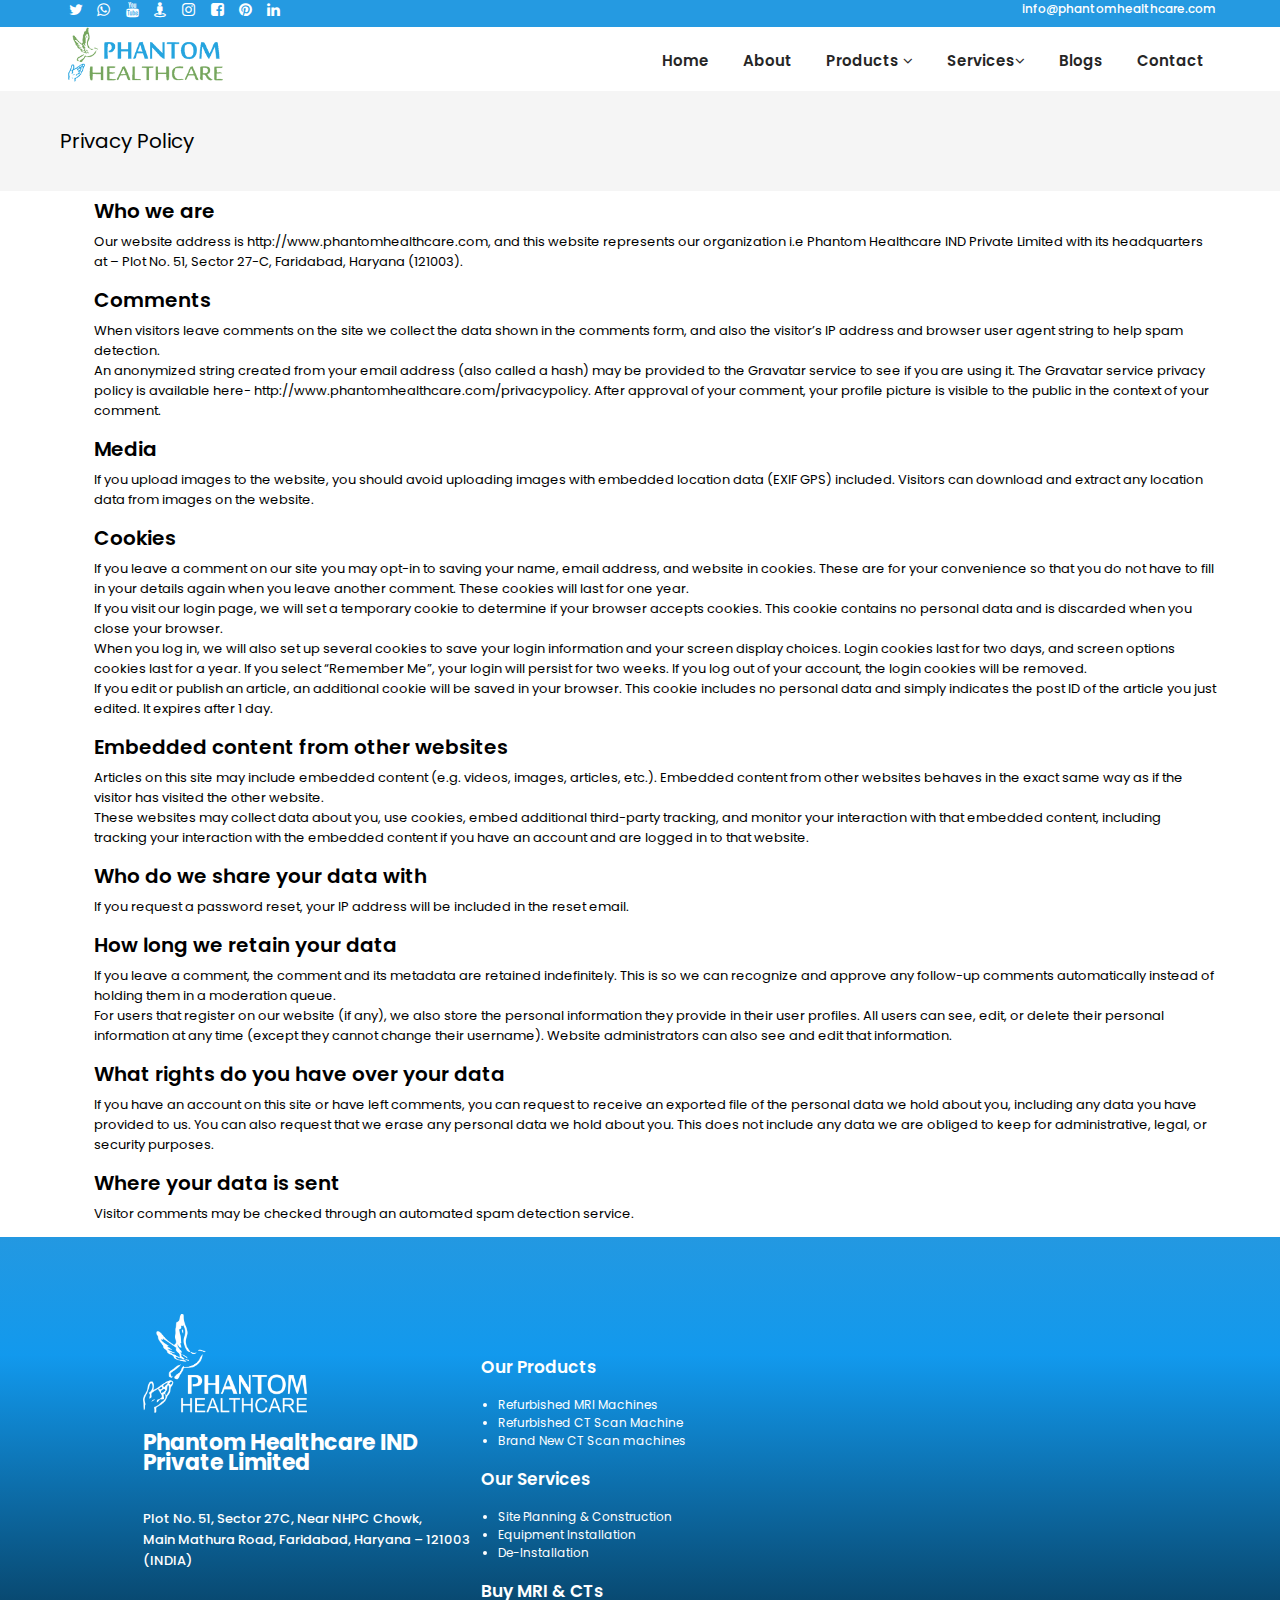
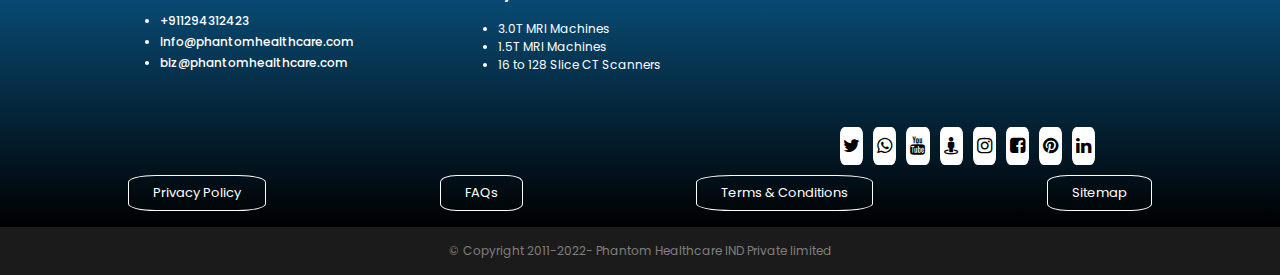
<file: privacy-policy.html>
<!DOCTYPE html>
<html lang="en">
  <!-- Head section -->
  <head>
    <meta charset="UTF-8" />
    <meta name="viewport" content="width=device-width, initial-scale=1.0" />
    <meta http-equiv="X-UA-Compatible" content="ie=edge" />
    <link rel="stylesheet" href="./css_files/style.css" />
    <link rel="stylesheet" href="./css_files/bottom-menu.css" />

    <link
      rel="stylesheet"
      href="https://cdnjs.cloudflare.com/ajax/libs/font-awesome/4.7.0/css/font-awesome.min.css"
    />

    <title>Privacy Policy</title>
  </head>

  <!----------------------- Page Header --------------------------------------------->
  <header>
    <!----------- top bar ---------->
    <div class="top-bar-wrapper">
      <div class="social">
        <ul class="social-set">
          <li>
            <a
              class="sociali"
              href="https://twitter.com/PhantomINDPvt"
              target="_blank"
              aria-label="Twitter"
            >
              <i class="fa fa-twitter fa-fw" title="Twitter"></i
            ></a>
          </li>
          <li>
            <a
              class="sociali"
              href="https://wa.me/+918545815483"
              target="_blank"
              aria-label="Whatsapp"
            >
              <i class="fa fa-whatsapp fa-fw" title="Whatsapp"></i
            ></a>
          </li>
          <li>
            <a
              class="sociali"
              href="https://www.youtube.com/channel/UCbfOlt7zx1T98ETnEwukX3g"
              target="_blank"
              aria-label="YouTube"
            >
              <i class="fa fa-youtube fa-fw" title="YouTube"></i
            ></a>
          </li>
          <li>
            <a
              class="sociali"
              href="https://goo.gl/maps/2fdRZT8hEBVK4cni9"
              target="_blank"
              aria-label="Google Maps"
            >
              <i class="fa fa-street-view fa-fw" title="Google Maps"></i
            ></a>
          </li>
          <li>
            <a
              class="sociali"
              href="https://www.instagram.com/phantomhealthcare/"
              target="_blank"
              aria-label="Instagram"
            >
              <i class="fa fa-instagram fa-fw" title="Instagram"></i
            ></a>
          </li>
          <li>
            <a
              class="sociali"
              href="https://www.facebook.com/phantom.healthcare.ind"
              target="_blank"
              aria-label="Facebook"
            >
              <i class="fa fa-facebook-square fa-fw" title="Facebook"></i
            ></a>
          </li>
          <li>
            <a
              class="sociali"
              href="https://www.pinterest.com/phantomhealthcare/"
              target="_blank"
              aria-label="Pinterest"
            >
              <i class="fa fa-pinterest fa-fw" title="Pinterest"></i
            ></a>
          </li>
          <li>
            <a
              class="sociali"
              href="https://in.linkedin.com/company/phantom-healthcare-ind-private-limited-company"
              target="_blank"
              aria-label="LinkedIn"
            >
              <i class="fa fa-linkedin fa-fw" title="LinkedIn"></i
            ></a>
          </li>
        </ul>
        <span class="topbar-content">
          info@phantomhealthcare.com
        </span>
      </div>
    </div>

    <!-------- Navbar & logo --------->
    <nav class="navbar">
      <div class="navbar-container container">
        <input type="checkbox" />
        <div class="hamburger-lines">
          <span class="line line1"></span>
          <span class="line line2"></span>
          <span class="line line3"></span>
          <span class="hamburger-lines-menu">Menu</span>
        </div>

        <ul class="menu-items">
          <li><a href="/">Home</a></li>
          <li><a href="./about.html">About</a></li>
          <li class="dropdown">
            <a href="./products.html"
              >Products
              <i
                class="nav-arrow fa fa-angle-down"
                aria-hidden="true"
                role="img"
              ></i>
            </a>
            <div class="dropdown-content">
              <p calss="dropdown-para">
                <a href="./product-pages/refurbished-mri-scanner-machines.html"
                  >Refrubished MRI Machines
                </a>
              </p>
              <hr />
              <p calss="dropdown-para">
                <a href="./product-pages/refurbished-ct-scan-machines.html"
                  >Refrubished CT Scanner Machines</a
                >
              </p>
              <hr />
              <p calss="dropdown-para">
                <a href="./product-pages/brand-new-ct-scan-machines.html"
                  >Brand New CT Scanner Machines</a
                >
              </p>
            </div>
          </li>
          <li class="dropdown">
            <a href="services.html"
              >Services<i
                class="nav-arrow fa fa-angle-down"
                aria-hidden="true"
                role="img"
              ></i>
            </a>
            <div class="dropdown-content">
              <p calss="dropdown-para">
                <a href="services.html#service-packages" class=""
                  >Service Packages</a
                >
              </p>
              <hr />
              <p calss="dropdown-para">
                <a href="services.html#repairs-and-upgrdaes" class=""
                  >Repairs and Upgrades</a
                >
              </p>
              <hr />
              <p calss="dropdown-para">
                <a href="services.html#inventory-area" class=""
                  >Spare Parts and Inventory</a
                >
              </p>
            </div>
          </li>
          <li><a href="blogs.html">Blogs</a></li>
          <li><a href="contact.html">Contact</a></li>
        </ul>
        <div class="logo">
          <a href="/"><img src="./images/logo.jpg" /></a>
        </div>
      </div>
    </nav>
  </header>
  <!-- --------------------------header--end-------------------------------------- -->
  <!-- ---------------------body starts-------------------------------------------------->
  <body>
    <!-- ---------------heading bar---------------- -->
    <section class="heading-bar">
      <div class="heading-section-content">
        Privacy Policy
      </div>
    </section>
    <!-- -----privcy-policy--section------- -->
    <section class="privacy-policy-main">
      <div class="privacy-policy-main-wrap container">
        <h3 class="">Who we are</h3>
        <p class="">
          Our website address is http://www.phantomhealthcare.com, and this
          website represents our organization i.e Phantom Healthcare IND Private
          Limited with its headquarters at – Plot No. 51, Sector 27-C,
          Faridabad, Haryana (121003).
        </p>

        <h3 class="">Comments</h3>
        <p class="">
          When visitors leave comments on the site we collect the data shown in
          the comments form, and also the visitor’s IP address and browser user
          agent string to help spam detection. <br />An anonymized string
          created from your email address (also called a hash) may be provided
          to the Gravatar service to see if you are using it. The Gravatar
          service privacy policy is available here-
          http://www.phantomhealthcare.com/privacypolicy. After approval of your
          comment, your profile picture is visible to the public in the context
          of your comment.
        </p>

        <h3 class="">Media</h3>
        <p class="">
          If you upload images to the website, you should avoid uploading images
          with embedded location data (EXIF GPS) included. Visitors can download
          and extract any location data from images on the website.
        </p>

        <h3 class="">Cookies</h3>
        <p class="">
          If you leave a comment on our site you may opt-in to saving your name,
          email address, and website in cookies. These are for your convenience
          so that you do not have to fill in your details again when you leave
          another comment. These cookies will last for one year. <br />

          If you visit our login page, we will set a temporary cookie to
          determine if your browser accepts cookies. This cookie contains no
          personal data and is discarded when you close your browser. <br />

          When you log in, we will also set up several cookies to save your
          login information and your screen display choices. Login cookies last
          for two days, and screen options cookies last for a year. If you
          select “Remember Me”, your login will persist for two weeks. If you
          log out of your account, the login cookies will be removed. <br />

          If you edit or publish an article, an additional cookie will be saved
          in your browser. This cookie includes no personal data and simply
          indicates the post ID of the article you just edited. It expires after
          1 day.
        </p>

        <h3 class="">Embedded content from other websites</h3>
        <p class="">
          Articles on this site may include embedded content (e.g. videos,
          images, articles, etc.). Embedded content from other websites behaves
          in the exact same way as if the visitor has visited the other website.
          <br />

          These websites may collect data about you, use cookies, embed
          additional third-party tracking, and monitor your interaction with
          that embedded content, including tracking your interaction with the
          embedded content if you have an account and are logged in to that
          website.
        </p>

        <h3 class="">Who do we share your data with</h3>
        <p class="">
          If you request a password reset, your IP address will be included in
          the reset email.
        </p>

        <h3 class="">How long we retain your data</h3>
        <p class="">
          If you leave a comment, the comment and its metadata are retained
          indefinitely. This is so we can recognize and approve any follow-up
          comments automatically instead of holding them in a moderation queue.
          <br />

          For users that register on our website (if any), we also store the
          personal information they provide in their user profiles. All users
          can see, edit, or delete their personal information at any time
          (except they cannot change their username). Website administrators can
          also see and edit that information.
        </p>

        <h3 class="">What rights do you have over your data</h3>
        <p class="">
          If you have an account on this site or have left comments, you can
          request to receive an exported file of the personal data we hold about
          you, including any data you have provided to us. You can also request
          that we erase any personal data we hold about you. This does not
          include any data we are obliged to keep for administrative, legal, or
          security purposes.
        </p>

        <h3 class="">Where your data is sent</h3>
        <p class="">
          Visitor comments may be checked through an automated spam detection
          service.
        </p>
      </div>
    </section>

    <!-- -------------------------------- -->
  </body>
  <!-- ------------------body-----ends-------------------------------------- -->
  <!-- --------------------footer section----------------------- -->
  <footer>
    <section class="footer">
      <div class="footer-box-wrap container">
        <!-- ----box-1-- -->
        <div class="footer-box footer-box1">
          <div class="footer-logo">
            <a href="/" class=""
              ><img src="./images/white-logo.png" alt="" />
            </a>
          </div>

          <div class="footer-company-name">
            Phantom Healthcare IND Private Limited
          </div>
          <div class="phantom-address">
            Plot No. 51, Sector 27C, Near NHPC Chowk,<br />
            Main Mathura Road, Faridabad, Haryana – 121003 (INDIA)
          </div>

          <div class="phantom-contact">
            <ul class="">
              <li class=""><a href="tel:+911294312423">+911294312423</a></li>
              <li class="">
                <a href="mailto: info@phantomhealthcare.com"
                  >info@phantomhealthcare.com</a
                >
              </li>
              <li class="">
                <a href="mailto: biz@phantomhealthcare.com"
                  >biz@phantomhealthcare.com</a
                >
              </li>
            </ul>
          </div>
        </div>
        <!-- ----box-2-- -->

        <div class="footer-box footer-box2">
          <div class="footer-our-products">
            <div class="footer-our-products-heading">Our Products</div>
            <ul class="">
              <li class="">
                <a
                  href="/product-pages/refurbished-mri-scanner-machines.html"
                  class=""
                  >Refurbished MRI Machines</a
                >
              </li>
              <li class="">
                <a
                  href="/product-pages/refurbished-ct-scan-machines.html"
                  class=""
                  >Refurbished CT Scan Machine</a
                >
              </li>
              <li class="">
                <a
                  href="/product-pages/brand-new-ct-scan-machines.html"
                  class=""
                  >Brand New CT Scan machines</a
                >
              </li>
            </ul>
          </div>

          <div class="footer-our-services">
            <div class="footer-our-products-heading">Our Services</div>
            <ul class="">
              <li class="">
                <a href="/services.html#repairs-and-upgrdaes"
                  >Site Planning & Construction</a
                >
              </li>
              <li class="">
                <a href="/services.html#repairs-and-upgrdaes"
                  >Equipment Installation</a
                >
              </li>
              <li class="">
                <a href="/services.html#repairs-and-upgrdaes"
                  >De-Installation</a
                >
              </li>
            </ul>
          </div>

          <div class="footer-refurbished-mri">
            <div class="footer-our-products-heading">Buy MRI & CTs</div>

            <ul class="">
              <li class="">
                <a
                  href="/product-pages/refurbished-mri-scanner-machines.html#refurb-3t-mri-section"
                  >3.0T MRI Machines</a
                >
              </li>
              <li class="">
                <a
                  href="product-pages/refurbished-mri-scanner-machines.html#refurb-1-5t-mri-section"
                  >1.5T MRI Machines</a
                >
              </li>
              <li class="">
                <a
                  href="/product-pages/refurbished-ct-scan-machines.html"
                  class=""
                  >16 to 128 Slice CT Scanners</a
                >
              </li>
            </ul>
          </div>
        </div>

        <div class="footer-box footer-box3">
          <div class="map-box">
            <iframe
              src="https://www.google.com/maps/embed?pb=!1m18!1m12!1m3!1d23594.600297204677!2d77.29099839249344!3d28.46875377374462!2m3!1f0!2f0!3f0!3m2!1i1024!2i768!4f13.1!3m3!1m2!1s0x390ce746b47731c5%3A0x696a695f7e4c3ded!2sPhantom%20Healthcare%20Pvt%20Ltd.!5e0!3m2!1sen!2sin!4v1663418936010!5m2!1sen!2sin"
              style="border: 0;"
              allowfullscreen=""
              loading="lazy"
              referrerpolicy="no-referrer-when-downgrade"
            ></iframe>
          </div>

          <div class="footer-social-icons">
            <ul class="footer-social">
              <li>
                <a
                  class="sociali-footer"
                  href="https://twitter.com/PhantomINDPvt"
                  target="_blank"
                  aria-label="Twitter"
                >
                  <i class="fa fa-twitter fa-fw" title="Twitter"></i
                ></a>
              </li>
              <li>
                <a
                  class="sociali-footer"
                  href="https://wa.me/+918545815483"
                  target="_blank"
                  aria-label="Whatsapp"
                >
                  <i class="fa fa-whatsapp fa-fw" title="Whatsapp"></i
                ></a>
              </li>
              <li>
                <a
                  class="sociali-footer"
                  href="https://www.youtube.com/channel/UCbfOlt7zx1T98ETnEwukX3g"
                  target="_blank"
                  aria-label="YouTube"
                >
                  <i class="fa fa-youtube fa-fw" title="YouTube"></i
                ></a>
              </li>
              <li>
                <a
                  class="sociali-footer"
                  href="https://goo.gl/maps/2fdRZT8hEBVK4cni9"
                  target="_blank"
                  aria-label="Google Maps"
                >
                  <i class="fa fa-street-view fa-fw" title="Google Maps"></i
                ></a>
              </li>
              <li>
                <a
                  class="sociali-footer"
                  href="https://www.instagram.com/phantomhealthcare/"
                  target="_blank"
                  aria-label="Instagram"
                >
                  <i class="fa fa-instagram fa-fw" title="Instagram"></i
                ></a>
              </li>
              <li>
                <a
                  class="sociali-footer"
                  href="https://www.facebook.com/phantom.healthcare.ind"
                  target="_blank"
                  aria-label="Facebook"
                >
                  <i class="fa fa-facebook-square fa-fw" title="Facebook"></i
                ></a>
              </li>
              <li>
                <a
                  class="sociali-footer"
                  href="https://www.pinterest.com/phantomhealthcare/"
                  target="_blank"
                  aria-label="Pinterest"
                >
                  <i class="fa fa-pinterest fa-fw" title="Pinterest"></i
                ></a>
              </li>
              <li>
                <a
                  class="sociali-footer"
                  href="https://in.linkedin.com/company/phantom-healthcare-ind-private-limited-company"
                  target="_blank"
                  aria-label="LinkedIn"
                >
                  <i class="fa fa-linkedin fa-fw" title="LinkedIn"></i
                ></a>
              </li>
            </ul>
          </div>
        </div>
      </div>

      <div class="footer-menu">
        <div class="footer-menu-wrap container">
          <div class="footer-menu-box footer-menu-box1">
            <a href="/privacy-policy.html" class="">Privacy Policy</a>
          </div>
          <div class="footer-menu-box footer-menu-box1">
            <a href="/faqs.html" class="">FAQs</a>
          </div>
          <div class="footer-menu-box footer-menu-box1">
            <a href="/terms-and-conditions.html" class="">Terms & Conditions</a>
          </div>
          <div class="footer-menu-box footer-menu-box1">
            <a href="/sitemap.html" class="">Sitemap</a>
          </div>
        </div>
      </div>
    </section>

    <!-----------------copyrights-bottom-bar---------------------------->

    <section class="bottom-bar">
      <div class="copyrights">
        &#169; Copyright 2011-2022- Phantom Healthcare IND Private limited
      </div>
    </section>
  </footer>
</html>
</file>
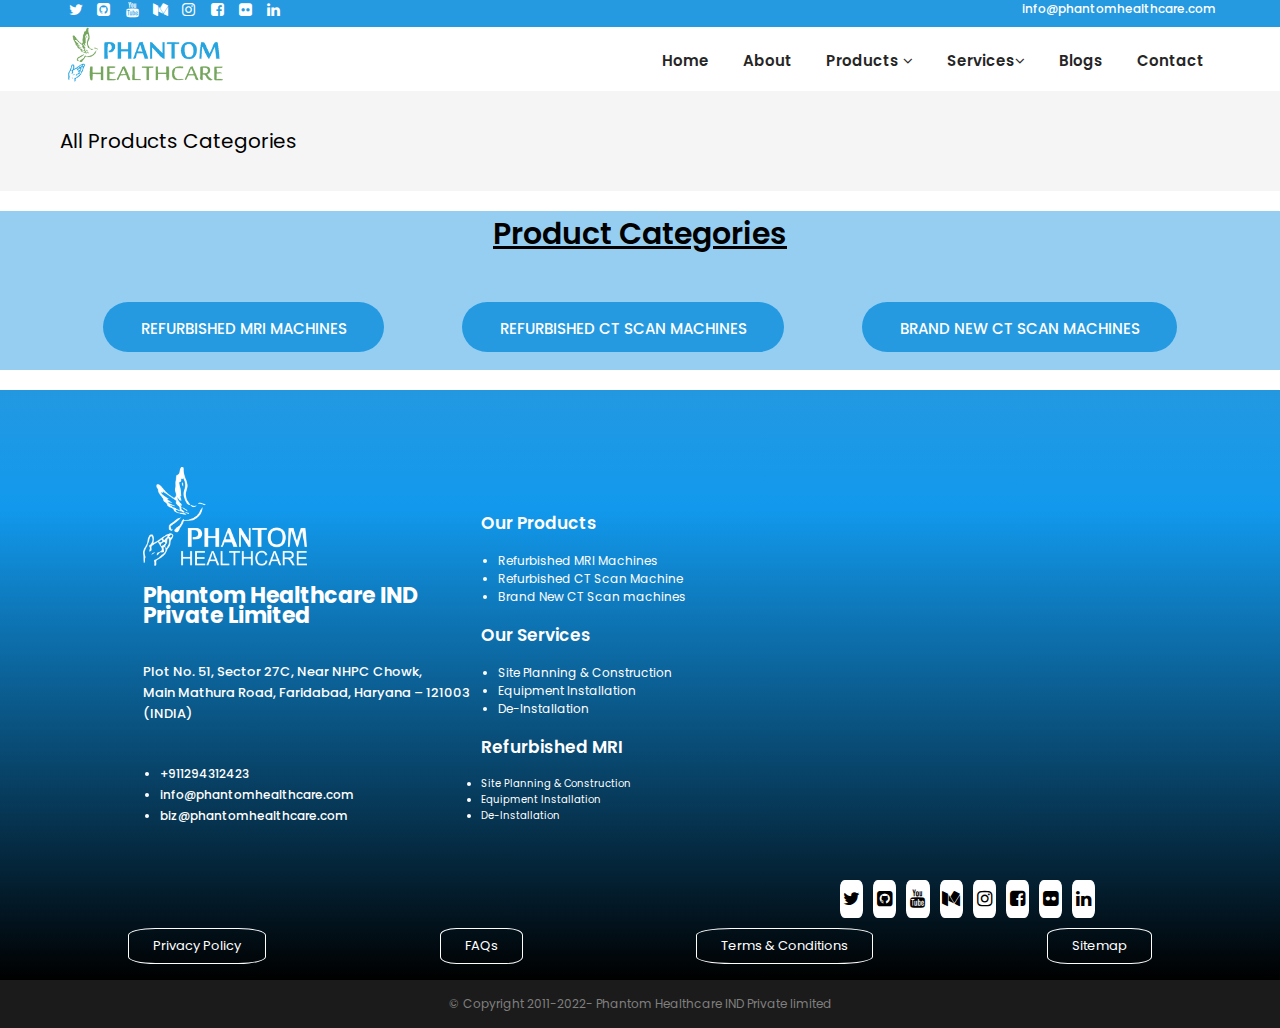
<file: products.html>
<!DOCTYPE html>
<html lang="en">
  <!-- Head section -->
  <head>
    <meta charset="UTF-8" />
    <meta name="viewport" content="width=device-width, initial-scale=1.0" />
    <meta http-equiv="X-UA-Compatible" content="ie=edge" />
    <link rel="stylesheet" href="./css_files/style.css" />
    <link rel="stylesheet" href="./css_files/products.css" />

    <link
      rel="stylesheet"
      href="https://cdnjs.cloudflare.com/ajax/libs/font-awesome/4.7.0/css/font-awesome.min.css"
    />

    <title>Our Products</title>
  </head>

  <!-- Page Header ------------------------------------------------------>
  <header>
    <!----------- top bar ---------->
    <div class="top-bar-wrapper">
      <div class="social">
        <ul class="social-set">
          <li>
            <a class="sociali" href="#" target="_blank" aria-label="Twitter">
              <i class="fa fa-twitter fa-fw" title="Twitter"></i
            ></a>
          </li>
          <li>
            <a class="sociali" href="#" target="_blank" aria-label="GitHub">
              <i class="fa fa-github-square fa-fw" title="GitHub"></i
            ></a>
          </li>
          <li>
            <a class="sociali" href="#" target="_blank" aria-label="YouTube">
              <i class="fa fa-youtube fa-fw" title="YouTube"></i
            ></a>
          </li>
          <li>
            <a class="sociali" href="#" target="_blank" aria-label="Medium">
              <i class="fa fa-medium fa-fw" title="Medium"></i
            ></a>
          </li>
          <li>
            <a class="sociali" href="#" target="_blank" aria-label="Instagram">
              <i class="fa fa-instagram fa-fw" title="Instagram"></i
            ></a>
          </li>
          <li>
            <a class="sociali" href="#" target="_blank" aria-label="Facebook">
              <i class="fa fa-facebook-square fa-fw" title="Facebook"></i
            ></a>
          </li>
          <li>
            <a class="sociali" href="#" target="_blank" aria-label="Flickr">
              <i class="fa fa-flickr fa-fw" title="Flickr"></i
            ></a>
          </li>
          <li>
            <a class="sociali" href="#" target="_blank" aria-label="LinkedIn">
              <i class="fa fa-linkedin fa-fw" title="LinkedIn"></i
            ></a>
          </li>
        </ul>
        <span class="topbar-content">
          info@phantomhealthcare.com
        </span>
      </div>
    </div>

    <!-------- Navbar & logo --------->
    <nav class="navbar">
      <div class="navbar-container container">
        <input type="checkbox" />
        <div class="hamburger-lines">
          <span class="line line1"></span>
          <span class="line line2"></span>
          <span class="line line3"></span>
          <span class="hamburger-lines-menu">Menu</span>
        </div>

        <ul class="menu-items">
          <li><a href="/">Home</a></li>
          <li><a href="./about.html">About</a></li>
          <li class="dropdown">
            <a href="./products.html"
              >Products
              <i
                class="nav-arrow fa fa-angle-down"
                aria-hidden="true"
                role="img"
              ></i>
            </a>
            <div class="dropdown-content">
              <p calss="dropdown-para">
                <a href="./product-pages/refurbished-mri-scanner-machines.html"
                  >Refrubished MRI Machines
                </a>
              </p>
              <hr />
              <p calss="dropdown-para">
                <a href="./product-pages/refurbished-ct-scan-machines.html"
                  >Refrubished CT Scanner Machines</a
                >
              </p>
              <hr />
              <p calss="dropdown-para">
                <a href="./product-pages/brand-new-ct-scan-machines.html"
                  >Brand New CT Scanner Machines</a
                >
              </p>
            </div>
          </li>
          <li class="dropdown">
            <a href="services.html"
              >Services<i
                class="nav-arrow fa fa-angle-down"
                aria-hidden="true"
                role="img"
              ></i>
            </a>
            <div class="dropdown-content">
              <p calss="dropdown-para">
                <a href="services.html#service-packages" class=""
                  >Service Packages</a
                >
              </p>
              <hr />
              <p calss="dropdown-para">
                <a href="services.html#repairs-and-upgrdaes" class=""
                  >Repairs and Upgrades</a
                >
              </p>
              <hr />
              <p calss="dropdown-para">
                <a href="services.html#inventory-area" class=""
                  >Spare Parts and Inventory</a
                >
              </p>
            </div>
          </li>
          <li><a href="blogs.html">Blogs</a></li>
          <li><a href="contact.html">Contact</a></li>
        </ul>
        <div class="logo">
          <a href="#"><img src="./images/logo.jpg" /></a>
        </div>
      </div>
    </nav>
  </header>
  <!-- ---------------------------header-end--------------------------------- -->
  <!-- -------------------body-starts------------------------------------------------- -->
  <body>
    <!-- ---------------heading bar---------------- -->
    <section class="heading-bar">
      <div class="heading-section-content">
        All Products Categories
      </div>
    </section>
    <!-- --------------All Products-section-------------------- -->

    <section class="all-products all-products-page">
      <div class="all-products-heading">Product Categories</div>
      <div class="all-products-wrap container">
        <div class="all-products-box all-products-box1">
          <a
            href="refurbished-mri-scanner-machines.html"
            class="btn-2 btn-secondary"
            >Refurbished MRI Machines</a
          >
        </div>

        <div class="all-products-box all-products-box2">
          <a
            href="refurbished-ct-scan-machines.html"
            class="btn-2 btn-secondary"
            >Refurbished CT Scan Machines</a
          >
        </div>

        <div class="all-products-box all-products-box3">
          <a href="brand-new-ct-scan-machines.html" class="btn-2 btn-secondary"
            >Brand New CT Scan Machines</a
          >
        </div>
      </div>
    </section>
    <!-- --------------------------------------    -->
  </body>
  <!-----------------------------------body-ends----------------------------------- -->
  <!-----------------footer section-------------------------------->

  <footer>
    <section class="footer">
      <div class="footer-box-wrap container">
        <div class="footer-box footer-box1">
          <div class="footer-logo">
            <img src="./images/white-logo.png" alt="" />
          </div>

          <div class="footer-company-name">
            Phantom Healthcare IND Private Limited
          </div>
          <div class="phantom-address">
            Plot No. 51, Sector 27C, Near NHPC Chowk,<br />
            Main Mathura Road, Faridabad, Haryana – 121003 (INDIA)
          </div>

          <div class="phantom-contact">
            <ul class="">
              <li class="">+911294312423</li>
              <li class="">info@phantomhealthcare.com</li>
              <li class="">biz@phantomhealthcare.com</li>
            </ul>
          </div>
        </div>

        <div class="footer-box footer-box2">
          <div class="footer-our-products">
            <div class="footer-our-products-heading">Our Products</div>
            <ul class="">
              <li class="">Refurbished MRI Machines</li>
              <li class="">Refurbished CT Scan Machine</li>
              <li class="">Brand New CT Scan machines</li>
            </ul>
          </div>

          <div class="footer-our-services">
            <div class="footer-our-products-heading">Our Services</div>
            <ul class="">
              <li class="">Site Planning & Construction</li>
              <li class="">Equipment Installation</li>
              <li class="">De-Installation</li>
            </ul>
          </div>

          <div class="refurbished-mri">
            <div class="footer-our-products-heading">Refurbished MRI</div>

            <ul class="">
              <li class="">Site Planning & Construction</li>
              <li class="">Equipment Installation</li>
              <li class="">De-Installation</li>
            </ul>
          </div>
        </div>

        <div class="footer-box footer-box3">
          <div class="map-box">
            <iframe
              src="https://www.google.com/maps/embed?pb=!1m18!1m12!1m3!1d23594.600297204677!2d77.29099839249344!3d28.46875377374462!2m3!1f0!2f0!3f0!3m2!1i1024!2i768!4f13.1!3m3!1m2!1s0x390ce746b47731c5%3A0x696a695f7e4c3ded!2sPhantom%20Healthcare%20Pvt%20Ltd.!5e0!3m2!1sen!2sin!4v1663418936010!5m2!1sen!2sin"
              style="border: 0;"
              allowfullscreen=""
              loading="lazy"
              referrerpolicy="no-referrer-when-downgrade"
            ></iframe>
          </div>

          <div class="footer-social-icons">
            <ul class="footer-social">
              <li>
                <a
                  class="sociali-footer"
                  href="#"
                  target="_blank"
                  aria-label="Twitter"
                >
                  <i class="fa fa-twitter fa-fw" title="Twitter"></i
                ></a>
              </li>
              <li>
                <a
                  class="sociali-footer"
                  href="#"
                  target="_blank"
                  aria-label="GitHub"
                >
                  <i class="fa fa-github-square fa-fw" title="GitHub"></i
                ></a>
              </li>
              <li>
                <a
                  class="sociali-footer"
                  href="#"
                  target="_blank"
                  aria-label="YouTube"
                >
                  <i class="fa fa-youtube fa-fw" title="YouTube"></i
                ></a>
              </li>
              <li>
                <a
                  class="sociali-footer"
                  href="#"
                  target="_blank"
                  aria-label="Medium"
                >
                  <i class="fa fa-medium fa-fw" title="Medium"></i
                ></a>
              </li>
              <li>
                <a
                  class="sociali-footer"
                  href="#"
                  target="_blank"
                  aria-label="Instagram"
                >
                  <i class="fa fa-instagram fa-fw" title="Instagram"></i
                ></a>
              </li>
              <li>
                <a
                  class="sociali-footer"
                  href="#"
                  target="_blank"
                  aria-label="Facebook"
                >
                  <i class="fa fa-facebook-square fa-fw" title="Facebook"></i
                ></a>
              </li>
              <li>
                <a
                  class="sociali-footer"
                  href="#"
                  target="_blank"
                  aria-label="Flickr"
                >
                  <i class="fa fa-flickr fa-fw" title="Flickr"></i
                ></a>
              </li>
              <li>
                <a
                  class="sociali-footer"
                  href="#"
                  target="_blank"
                  aria-label="LinkedIn"
                >
                  <i class="fa fa-linkedin fa-fw" title="LinkedIn"></i
                ></a>
              </li>
            </ul>
          </div>
        </div>
      </div>

      <div class="footer-menu">
        <div class="footer-menu-wrap container">
          <div class="footer-menu-box footer-menu-box1">Privacy Policy</div>
          <div class="footer-menu-box footer-menu-box1">FAQs</div>
          <div class="footer-menu-box footer-menu-box1">Terms & Conditions</div>
          <div class="footer-menu-box footer-menu-box1">Sitemap</div>
        </div>
      </div>
    </section>

    <!-----------------copyrights-bottom-bar---------------------------->

    <section class="bottom-bar">
      <div class="copyrights">
        &#169; Copyright 2011-2022- Phantom Healthcare IND Private limited
      </div>
    </section>
  </footer>
</html>
</file>
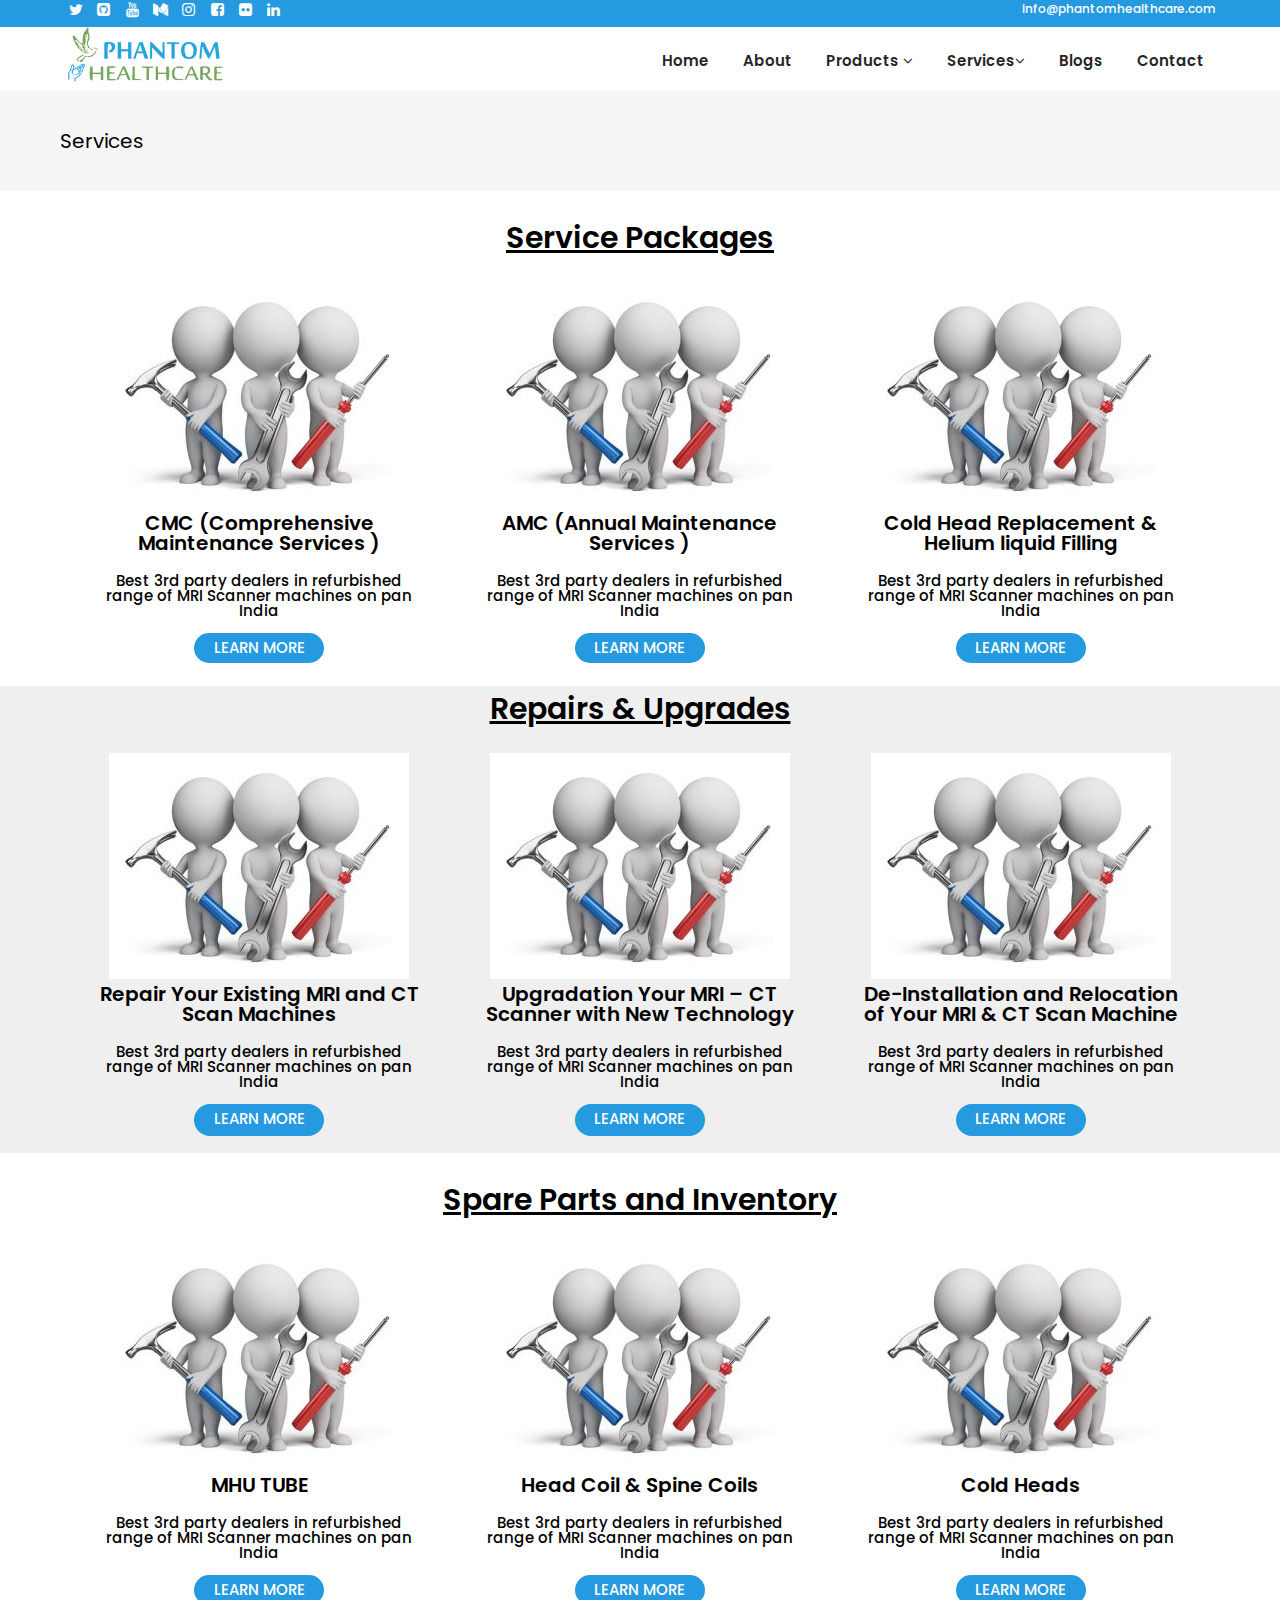
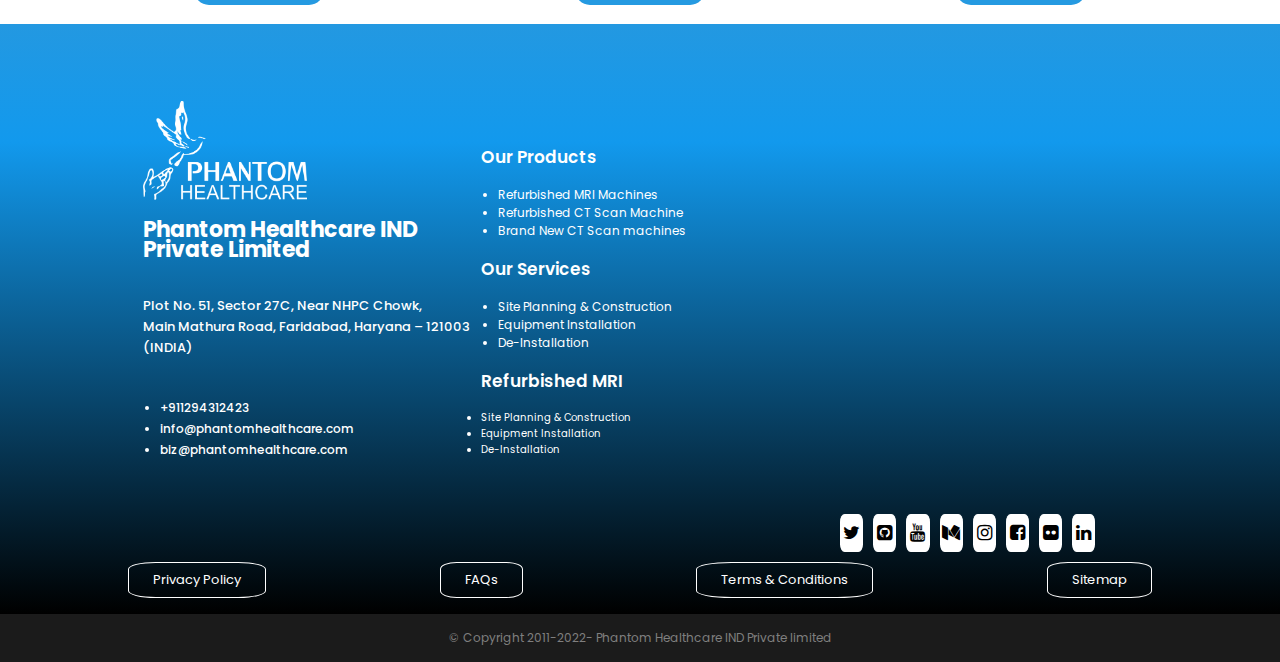
<file: services.html>
<!DOCTYPE html>
<html lang="en">
  <!-- Head section -->
  <head>
    <meta charset="UTF-8" />
    <meta name="viewport" content="width=device-width, initial-scale=1.0" />
    <meta http-equiv="X-UA-Compatible" content="ie=edge" />
    <link rel="stylesheet" href="./css_files/style.css" />
    <link rel="stylesheet" href="./css_files/services.css" />

    <link
      rel="stylesheet"
      href="https://cdnjs.cloudflare.com/ajax/libs/font-awesome/4.7.0/css/font-awesome.min.css"
    />

    <title>Our Services</title>
  </head>

  <!----------------------- Page Header --------------------------------------------->
  <header>
    <!----------- top bar ---------->
    <div class="top-bar-wrapper">
      <div class="social">
        <ul class="social-set">
          <li>
            <a class="sociali" href="#" target="_blank" aria-label="Twitter">
              <i class="fa fa-twitter fa-fw" title="Twitter"></i
            ></a>
          </li>
          <li>
            <a class="sociali" href="#" target="_blank" aria-label="GitHub">
              <i class="fa fa-github-square fa-fw" title="GitHub"></i
            ></a>
          </li>
          <li>
            <a class="sociali" href="#" target="_blank" aria-label="YouTube">
              <i class="fa fa-youtube fa-fw" title="YouTube"></i
            ></a>
          </li>
          <li>
            <a class="sociali" href="#" target="_blank" aria-label="Medium">
              <i class="fa fa-medium fa-fw" title="Medium"></i
            ></a>
          </li>
          <li>
            <a class="sociali" href="#" target="_blank" aria-label="Instagram">
              <i class="fa fa-instagram fa-fw" title="Instagram"></i
            ></a>
          </li>
          <li>
            <a class="sociali" href="#" target="_blank" aria-label="Facebook">
              <i class="fa fa-facebook-square fa-fw" title="Facebook"></i
            ></a>
          </li>
          <li>
            <a class="sociali" href="#" target="_blank" aria-label="Flickr">
              <i class="fa fa-flickr fa-fw" title="Flickr"></i
            ></a>
          </li>
          <li>
            <a class="sociali" href="#" target="_blank" aria-label="LinkedIn">
              <i class="fa fa-linkedin fa-fw" title="LinkedIn"></i
            ></a>
          </li>
        </ul>
        <span class="topbar-content">
          info@phantomhealthcare.com
        </span>
      </div>
    </div>

    <!-------- Navbar & logo --------->
    <nav class="navbar">
      <div class="navbar-container container">
        <input type="checkbox" />
        <div class="hamburger-lines">
          <span class="line line1"></span>
          <span class="line line2"></span>
          <span class="line line3"></span>
          <span class="hamburger-lines-menu">Menu</span>
        </div>

        <ul class="menu-items">
          <li><a href="/">Home</a></li>
          <li><a href="./about.html">About</a></li>
          <li class="dropdown">
            <a href="./products.html"
              >Products
              <i
                class="nav-arrow fa fa-angle-down"
                aria-hidden="true"
                role="img"
              ></i>
            </a>
            <div class="dropdown-content">
              <p calss="dropdown-para">
                <a href="./product-pages/refurbished-mri-scanner-machines.html"
                  >Refrubished MRI Machines
                </a>
              </p>
              <hr />
              <p calss="dropdown-para">
                <a href="./product-pages/refurbished-ct-scan-machines.html"
                  >Refrubished CT Scanner Machines</a
                >
              </p>
              <hr />
              <p calss="dropdown-para">
                <a href="./product-pages/brand-new-ct-scan-machines.html"
                  >Brand New CT Scanner Machines</a
                >
              </p>
            </div>
          </li>
          <li class="dropdown">
            <a href="services.html"
              >Services<i
                class="nav-arrow fa fa-angle-down"
                aria-hidden="true"
                role="img"
              ></i>
            </a>
            <div class="dropdown-content">
              <p calss="dropdown-para">
                <a href="services.html#service-packages" class=""
                  >Service Packages</a
                >
              </p>
              <hr />
              <p calss="dropdown-para">
                <a href="services.html#repairs-and-upgrdaes" class=""
                  >Repairs and Upgrades</a
                >
              </p>
              <hr />
              <p calss="dropdown-para">
                <a href="services.html#inventory-area" class=""
                  >Spare Parts and Inventory</a
                >
              </p>
            </div>
          </li>
          <li><a href="blogs.html">Blogs</a></li>
          <li><a href="contact.html">Contact</a></li>
        </ul>
        <div class="logo">
          <a href="#"><img src="./images/logo.jpg" /></a>
        </div>
      </div>
    </nav>
  </header>
  <!-- --------------------------header--end-------------------------------------- -->
  <!-- ---------------------body starts-------------------------------------------------->
  <body>
    <!-- ---------------heading bar---------------- -->
    <section class="heading-bar">
      <div class="heading-section-content">
        Services
      </div>
    </section>
    <!------------------------service-packages------------------ -->
    <section class="service-packages-section" id="service-packages">
      <h1 class="service-packages-heading">
        Service Packages
      </h1>

      <div class="service-packages-wrapper container">
        <div class="service-packages-box cmc">
          <div class="service-packages-imgbox">
            <img src="./images/cmc-services.jpg" alt="" />
          </div>
          <h2>CMC (Comprehensive Maintenance Services )</h2>
          <h3>
            Best 3rd party dealers in refurbished range of MRI Scanner machines
            on pan India
          </h3>
          <a href="" class="btn-2 btn-secondary">Learn More</a>
        </div>

        <div class="service-packages-box amc">
          <div class="service-packages-imgbox">
            <img src="./images/cmc-services.jpg" alt="" />
          </div>
          <h2>AMC (Annual Maintenance Services )</h2>

          <h3>
            Best 3rd party dealers in refurbished range of MRI Scanner machines
            on pan India
          </h3>
          <a href="" class="btn-2 btn-secondary">Learn More</a>
        </div>

        <div class="service-packages-box helium-fill">
          <div class="service-packages-imgbox">
            <img src="./images/cmc-services.jpg" alt="" />
          </div>
          <h2>Cold Head Replacement & Helium liquid Filling</h2>
          <h3>
            Best 3rd party dealers in refurbished range of MRI Scanner machines
            on pan India
          </h3>
          <a href="" class="btn-2 btn-secondary">Learn More</a>
        </div>
      </div>
    </section>
    <!-- -------------Repairs and Upgrades-------- -->
    <section class="repairs-section" id="repairs-and-upgrdaes">
      <h1 class="repairs-heading">
        Repairs & Upgrades
      </h1>

      <div class="repairs-wrapper container">
        <div class="repairs-box repairings">
          <div class="repairs-imgbox">
            <img src="./images/cmc-services.jpg" alt="" />
          </div>
          <h2>Repair Your Existing MRI and CT Scan Machines</h2>
          <h3>
            Best 3rd party dealers in refurbished range of MRI Scanner machines
            on pan India
          </h3>
          <a href="" class="btn-2 btn-secondary">Learn More</a>
        </div>

        <div class="repairs-box upgrades">
          <div class="repairs-imgbox">
            <img src="./images/cmc-services.jpg" alt="" />
          </div>
          <h2>Upgradation Your MRI – CT Scanner with New Technology</h2>

          <h3>
            Best 3rd party dealers in refurbished range of MRI Scanner machines
            on pan India
          </h3>
          <a href="" class="btn-2 btn-secondary">Learn More</a>
        </div>

        <div class="repairs-box de-install">
          <div class="repairs-imgbox">
            <img src="./images/cmc-services.jpg" alt="" />
          </div>
          <h2>De-Installation and Relocation of Your MRI & CT Scan Machine</h2>
          <h3>
            Best 3rd party dealers in refurbished range of MRI Scanner machines
            on pan India
          </h3>
          <a href="" class="btn-2 btn-secondary">Learn More</a>
        </div>
      </div>
    </section>

    <!-- ----------------Spare Parts and Inventory---------------------------- -->
    <section class="inventory-section" id="inventory-area">
      <h1 class="inventory-heading">
        Spare Parts and Inventory
      </h1>

      <div class="inventory-wrapper container">
        <div class="inventory-box tube">
          <div class="inventory-imgbox">
            <img src="./images/cmc-services.jpg" alt="" />
          </div>
          <h2>MHU TUBE</h2>
          <h3>
            Best 3rd party dealers in refurbished range of MRI Scanner machines
            on pan India
          </h3>
          <a href="" class="btn-2 btn-secondary">Learn More</a>
        </div>

        <div class="inventory-box coil">
          <div class="inventory-imgbox">
            <img src="./images/cmc-services.jpg" alt="" />
          </div>
          <h2>Head Coil & Spine Coils</h2>

          <h3>
            Best 3rd party dealers in refurbished range of MRI Scanner machines
            on pan India
          </h3>
          <a href="" class="btn-2 btn-secondary">Learn More</a>
        </div>

        <div class="inventory-box cold-head">
          <div class="inventory-imgbox">
            <img src="./images/cmc-services.jpg" alt="" />
          </div>
          <h2>Cold Heads</h2>
          <h3>
            Best 3rd party dealers in refurbished range of MRI Scanner machines
            on pan India
          </h3>
          <a href="" class="btn-2 btn-secondary">Learn More</a>
        </div>
      </div>
    </section>
    <!-- ------------------------------------------------------------ -->
  </body>
  <!-- --------------------footer section----------------------- -->
  <footer>
    <section class="footer">
      <div class="footer-box-wrap container">
        <div class="footer-box footer-box1">
          <div class="footer-logo">
            <img src="./images/white-logo.png" alt="" />
          </div>

          <div class="footer-company-name">
            Phantom Healthcare IND Private Limited
          </div>
          <div class="phantom-address">
            Plot No. 51, Sector 27C, Near NHPC Chowk,<br />
            Main Mathura Road, Faridabad, Haryana – 121003 (INDIA)
          </div>

          <div class="phantom-contact">
            <ul class="">
              <li class="">+911294312423</li>
              <li class="">info@phantomhealthcare.com</li>
              <li class="">biz@phantomhealthcare.com</li>
            </ul>
          </div>
        </div>

        <div class="footer-box footer-box2">
          <div class="footer-our-products">
            <div class="footer-our-products-heading">Our Products</div>
            <ul class="">
              <li class="">Refurbished MRI Machines</li>
              <li class="">Refurbished CT Scan Machine</li>
              <li class="">Brand New CT Scan machines</li>
            </ul>
          </div>

          <div class="footer-our-services">
            <div class="footer-our-products-heading">Our Services</div>
            <ul class="">
              <li class="">Site Planning & Construction</li>
              <li class="">Equipment Installation</li>
              <li class="">De-Installation</li>
            </ul>
          </div>

          <div class="refurbished-mri">
            <div class="footer-our-products-heading">Refurbished MRI</div>

            <ul class="">
              <li class="">Site Planning & Construction</li>
              <li class="">Equipment Installation</li>
              <li class="">De-Installation</li>
            </ul>
          </div>
        </div>

        <div class="footer-box footer-box3">
          <div class="map-box">
            <iframe
              src="https://www.google.com/maps/embed?pb=!1m18!1m12!1m3!1d23594.600297204677!2d77.29099839249344!3d28.46875377374462!2m3!1f0!2f0!3f0!3m2!1i1024!2i768!4f13.1!3m3!1m2!1s0x390ce746b47731c5%3A0x696a695f7e4c3ded!2sPhantom%20Healthcare%20Pvt%20Ltd.!5e0!3m2!1sen!2sin!4v1663418936010!5m2!1sen!2sin"
              style="border: 0;"
              allowfullscreen=""
              loading="lazy"
              referrerpolicy="no-referrer-when-downgrade"
            ></iframe>
          </div>

          <div class="footer-social-icons">
            <ul class="footer-social">
              <li>
                <a
                  class="sociali-footer"
                  href="#"
                  target="_blank"
                  aria-label="Twitter"
                >
                  <i class="fa fa-twitter fa-fw" title="Twitter"></i
                ></a>
              </li>
              <li>
                <a
                  class="sociali-footer"
                  href="#"
                  target="_blank"
                  aria-label="GitHub"
                >
                  <i class="fa fa-github-square fa-fw" title="GitHub"></i
                ></a>
              </li>
              <li>
                <a
                  class="sociali-footer"
                  href="#"
                  target="_blank"
                  aria-label="YouTube"
                >
                  <i class="fa fa-youtube fa-fw" title="YouTube"></i
                ></a>
              </li>
              <li>
                <a
                  class="sociali-footer"
                  href="#"
                  target="_blank"
                  aria-label="Medium"
                >
                  <i class="fa fa-medium fa-fw" title="Medium"></i
                ></a>
              </li>
              <li>
                <a
                  class="sociali-footer"
                  href="#"
                  target="_blank"
                  aria-label="Instagram"
                >
                  <i class="fa fa-instagram fa-fw" title="Instagram"></i
                ></a>
              </li>
              <li>
                <a
                  class="sociali-footer"
                  href="#"
                  target="_blank"
                  aria-label="Facebook"
                >
                  <i class="fa fa-facebook-square fa-fw" title="Facebook"></i
                ></a>
              </li>
              <li>
                <a
                  class="sociali-footer"
                  href="#"
                  target="_blank"
                  aria-label="Flickr"
                >
                  <i class="fa fa-flickr fa-fw" title="Flickr"></i
                ></a>
              </li>
              <li>
                <a
                  class="sociali-footer"
                  href="#"
                  target="_blank"
                  aria-label="LinkedIn"
                >
                  <i class="fa fa-linkedin fa-fw" title="LinkedIn"></i
                ></a>
              </li>
            </ul>
          </div>
        </div>
      </div>

      <div class="footer-menu">
        <div class="footer-menu-wrap container">
          <div class="footer-menu-box footer-menu-box1">Privacy Policy</div>
          <div class="footer-menu-box footer-menu-box1">FAQs</div>
          <div class="footer-menu-box footer-menu-box1">Terms & Conditions</div>
          <div class="footer-menu-box footer-menu-box1">Sitemap</div>
        </div>
      </div>
    </section>

    <!-----------------copyrights-bottom-bar---------------------------->

    <section class="bottom-bar">
      <div class="copyrights">
        &#169; Copyright 2011-2022- Phantom Healthcare IND Private limited
      </div>
    </section>
  </footer>
</html>
</file>
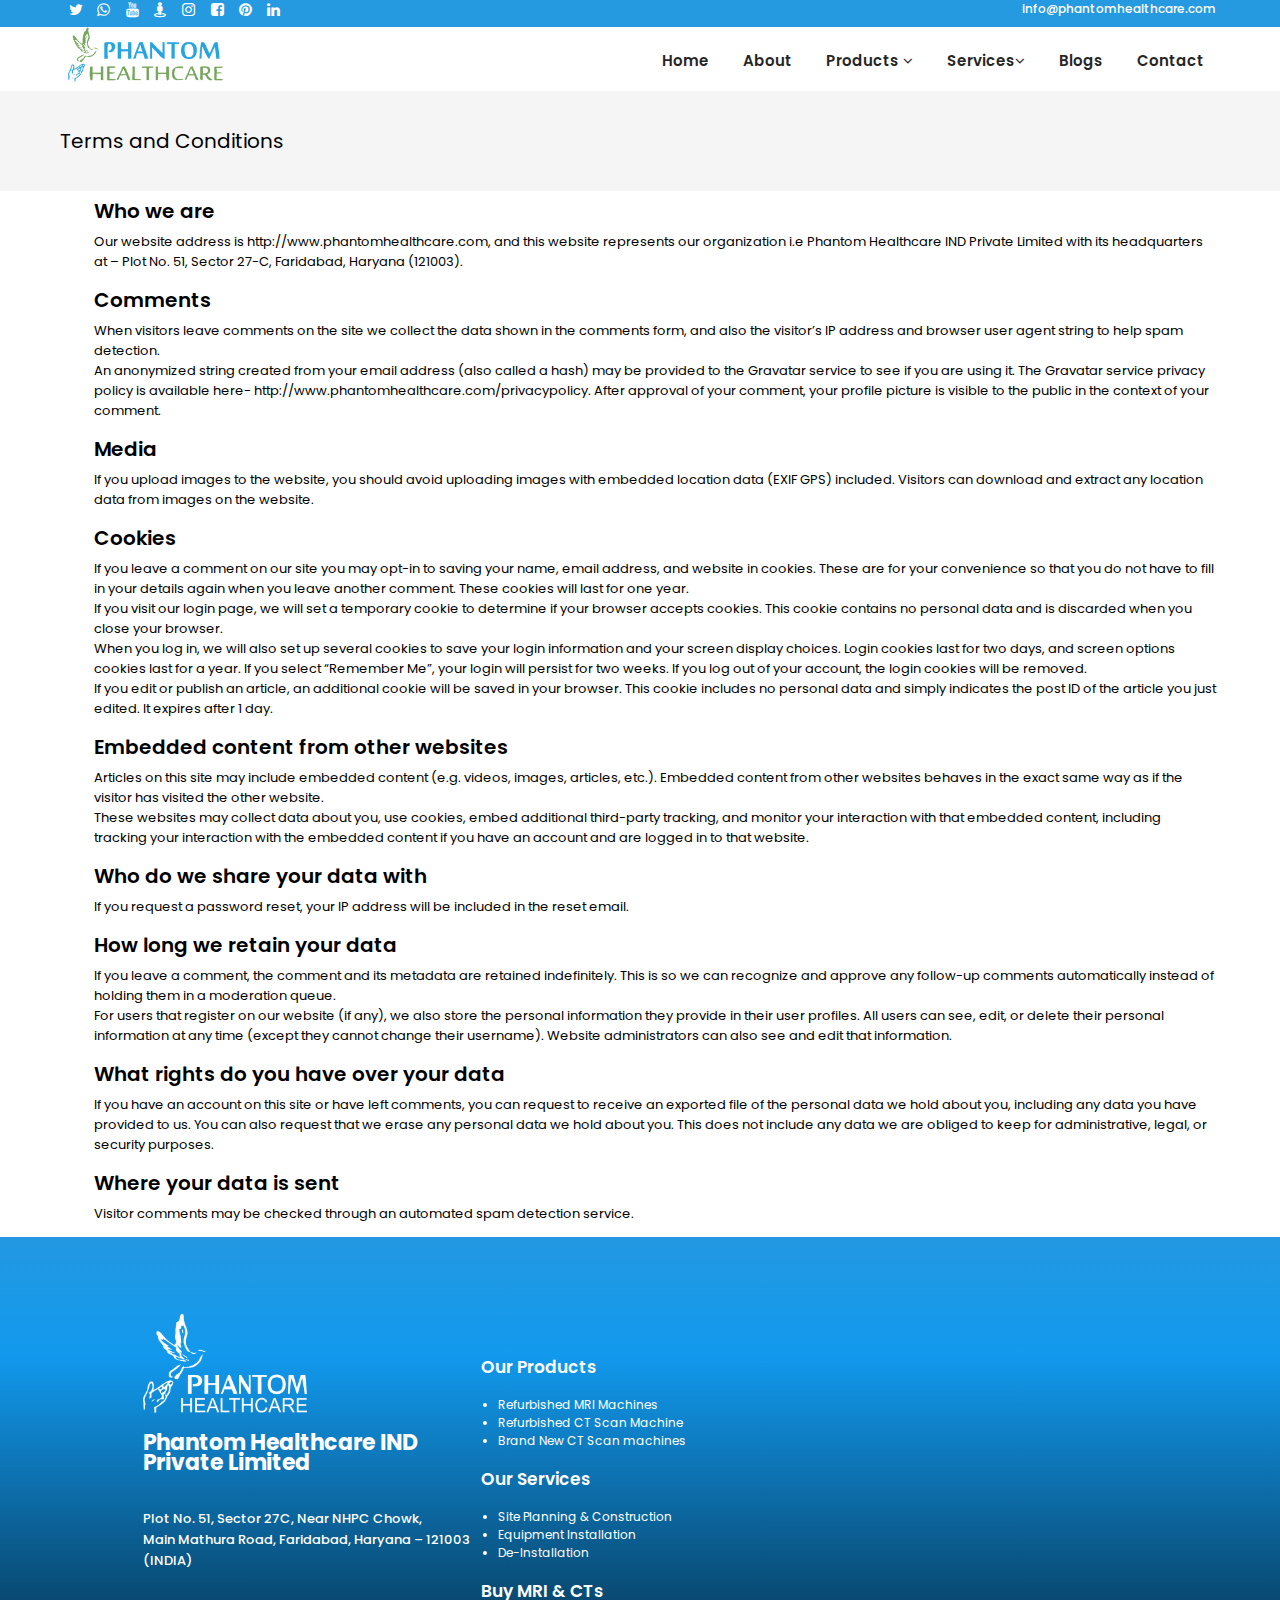
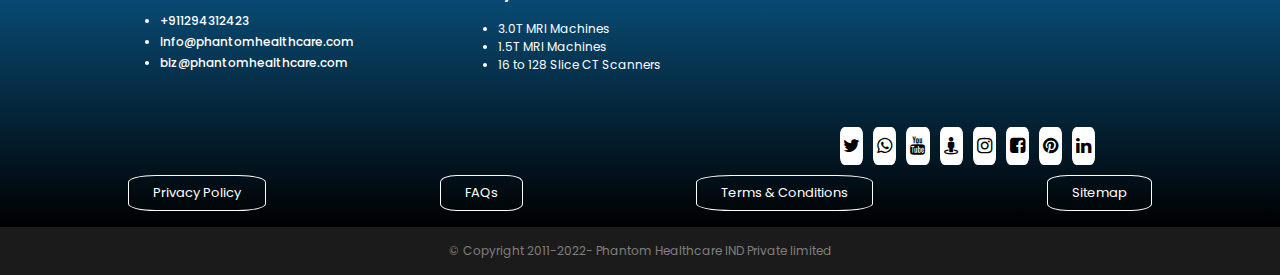
<file: terms-and-conditions.html>
<!DOCTYPE html>
<html lang="en">
  <!-- Head section -->
  <head>
    <meta charset="UTF-8" />
    <meta name="viewport" content="width=device-width, initial-scale=1.0" />
    <meta http-equiv="X-UA-Compatible" content="ie=edge" />
    <link rel="stylesheet" href="./css_files/style.css" />
    <link rel="stylesheet" href="./css_files/bottom-menu.css" />

    <link
      rel="stylesheet"
      href="https://cdnjs.cloudflare.com/ajax/libs/font-awesome/4.7.0/css/font-awesome.min.css"
    />

    <title>Terms and Conditions</title>
  </head>

  <!----------------------- Page Header --------------------------------------------->
  <header>
    <!----------- top bar ---------->
    <div class="top-bar-wrapper">
      <div class="social">
        <ul class="social-set">
          <li>
            <a
              class="sociali"
              href="https://twitter.com/PhantomINDPvt"
              target="_blank"
              aria-label="Twitter"
            >
              <i class="fa fa-twitter fa-fw" title="Twitter"></i
            ></a>
          </li>
          <li>
            <a
              class="sociali"
              href="https://wa.me/+918545815483"
              target="_blank"
              aria-label="Whatsapp"
            >
              <i class="fa fa-whatsapp fa-fw" title="Whatsapp"></i
            ></a>
          </li>
          <li>
            <a
              class="sociali"
              href="https://www.youtube.com/channel/UCbfOlt7zx1T98ETnEwukX3g"
              target="_blank"
              aria-label="YouTube"
            >
              <i class="fa fa-youtube fa-fw" title="YouTube"></i
            ></a>
          </li>
          <li>
            <a
              class="sociali"
              href="https://goo.gl/maps/2fdRZT8hEBVK4cni9"
              target="_blank"
              aria-label="Google Maps"
            >
              <i class="fa fa-street-view fa-fw" title="Google Maps"></i
            ></a>
          </li>
          <li>
            <a
              class="sociali"
              href="https://www.instagram.com/phantomhealthcare/"
              target="_blank"
              aria-label="Instagram"
            >
              <i class="fa fa-instagram fa-fw" title="Instagram"></i
            ></a>
          </li>
          <li>
            <a
              class="sociali"
              href="https://www.facebook.com/phantom.healthcare.ind"
              target="_blank"
              aria-label="Facebook"
            >
              <i class="fa fa-facebook-square fa-fw" title="Facebook"></i
            ></a>
          </li>
          <li>
            <a
              class="sociali"
              href="https://www.pinterest.com/phantomhealthcare/"
              target="_blank"
              aria-label="Pinterest"
            >
              <i class="fa fa-pinterest fa-fw" title="Pinterest"></i
            ></a>
          </li>
          <li>
            <a
              class="sociali"
              href="https://in.linkedin.com/company/phantom-healthcare-ind-private-limited-company"
              target="_blank"
              aria-label="LinkedIn"
            >
              <i class="fa fa-linkedin fa-fw" title="LinkedIn"></i
            ></a>
          </li>
        </ul>
        <span class="topbar-content">
          info@phantomhealthcare.com
        </span>
      </div>
    </div>

    <!-------- Navbar & logo --------->
    <nav class="navbar">
      <div class="navbar-container container">
        <input type="checkbox" />
        <div class="hamburger-lines">
          <span class="line line1"></span>
          <span class="line line2"></span>
          <span class="line line3"></span>
          <span class="hamburger-lines-menu">Menu</span>
        </div>

        <ul class="menu-items">
          <li><a href="/">Home</a></li>
          <li><a href="./about.html">About</a></li>
          <li class="dropdown">
            <a href="./products.html"
              >Products
              <i
                class="nav-arrow fa fa-angle-down"
                aria-hidden="true"
                role="img"
              ></i>
            </a>
            <div class="dropdown-content">
              <p calss="dropdown-para">
                <a href="./product-pages/refurbished-mri-scanner-machines.html"
                  >Refrubished MRI Machines
                </a>
              </p>
              <hr />
              <p calss="dropdown-para">
                <a href="./product-pages/refurbished-ct-scan-machines.html"
                  >Refrubished CT Scanner Machines</a
                >
              </p>
              <hr />
              <p calss="dropdown-para">
                <a href="./product-pages/brand-new-ct-scan-machines.html"
                  >Brand New CT Scanner Machines</a
                >
              </p>
            </div>
          </li>
          <li class="dropdown">
            <a href="services.html"
              >Services<i
                class="nav-arrow fa fa-angle-down"
                aria-hidden="true"
                role="img"
              ></i>
            </a>
            <div class="dropdown-content">
              <p calss="dropdown-para">
                <a href="services.html#service-packages" class=""
                  >Service Packages</a
                >
              </p>
              <hr />
              <p calss="dropdown-para">
                <a href="services.html#repairs-and-upgrdaes" class=""
                  >Repairs and Upgrades</a
                >
              </p>
              <hr />
              <p calss="dropdown-para">
                <a href="services.html#inventory-area" class=""
                  >Spare Parts and Inventory</a
                >
              </p>
            </div>
          </li>
          <li><a href="blogs.html">Blogs</a></li>
          <li><a href="contact.html">Contact</a></li>
        </ul>
        <div class="logo">
          <a href="/"><img src="./images/logo.jpg" /></a>
        </div>
      </div>
    </nav>
  </header>
  <!-- --------------------------header--end-------------------------------------- -->
  <!-- ---------------------body starts-------------------------------------------------->
  <body>
    <!-- ---------------heading bar---------------- -->
    <section class="heading-bar">
      <div class="heading-section-content">
        Terms and Conditions
      </div>
    </section>
    <!-- -----privcy-policy--section------- -->
    <section class="privacy-policy-main">
      <div class="privacy-policy-main-wrap container">
        <h3 class="">Who we are</h3>
        <p class="">
          Our website address is http://www.phantomhealthcare.com, and this
          website represents our organization i.e Phantom Healthcare IND Private
          Limited with its headquarters at – Plot No. 51, Sector 27-C,
          Faridabad, Haryana (121003).
        </p>

        <h3 class="">Comments</h3>
        <p class="">
          When visitors leave comments on the site we collect the data shown in
          the comments form, and also the visitor’s IP address and browser user
          agent string to help spam detection. <br />An anonymized string
          created from your email address (also called a hash) may be provided
          to the Gravatar service to see if you are using it. The Gravatar
          service privacy policy is available here-
          http://www.phantomhealthcare.com/privacypolicy. After approval of your
          comment, your profile picture is visible to the public in the context
          of your comment.
        </p>

        <h3 class="">Media</h3>
        <p class="">
          If you upload images to the website, you should avoid uploading images
          with embedded location data (EXIF GPS) included. Visitors can download
          and extract any location data from images on the website.
        </p>

        <h3 class="">Cookies</h3>
        <p class="">
          If you leave a comment on our site you may opt-in to saving your name,
          email address, and website in cookies. These are for your convenience
          so that you do not have to fill in your details again when you leave
          another comment. These cookies will last for one year. <br />

          If you visit our login page, we will set a temporary cookie to
          determine if your browser accepts cookies. This cookie contains no
          personal data and is discarded when you close your browser. <br />

          When you log in, we will also set up several cookies to save your
          login information and your screen display choices. Login cookies last
          for two days, and screen options cookies last for a year. If you
          select “Remember Me”, your login will persist for two weeks. If you
          log out of your account, the login cookies will be removed. <br />

          If you edit or publish an article, an additional cookie will be saved
          in your browser. This cookie includes no personal data and simply
          indicates the post ID of the article you just edited. It expires after
          1 day.
        </p>

        <h3 class="">Embedded content from other websites</h3>
        <p class="">
          Articles on this site may include embedded content (e.g. videos,
          images, articles, etc.). Embedded content from other websites behaves
          in the exact same way as if the visitor has visited the other website.
          <br />

          These websites may collect data about you, use cookies, embed
          additional third-party tracking, and monitor your interaction with
          that embedded content, including tracking your interaction with the
          embedded content if you have an account and are logged in to that
          website.
        </p>

        <h3 class="">Who do we share your data with</h3>
        <p class="">
          If you request a password reset, your IP address will be included in
          the reset email.
        </p>

        <h3 class="">How long we retain your data</h3>
        <p class="">
          If you leave a comment, the comment and its metadata are retained
          indefinitely. This is so we can recognize and approve any follow-up
          comments automatically instead of holding them in a moderation queue.
          <br />

          For users that register on our website (if any), we also store the
          personal information they provide in their user profiles. All users
          can see, edit, or delete their personal information at any time
          (except they cannot change their username). Website administrators can
          also see and edit that information.
        </p>

        <h3 class="">What rights do you have over your data</h3>
        <p class="">
          If you have an account on this site or have left comments, you can
          request to receive an exported file of the personal data we hold about
          you, including any data you have provided to us. You can also request
          that we erase any personal data we hold about you. This does not
          include any data we are obliged to keep for administrative, legal, or
          security purposes.
        </p>

        <h3 class="">Where your data is sent</h3>
        <p class="">
          Visitor comments may be checked through an automated spam detection
          service.
        </p>
      </div>
    </section>

    <!-- -------------------------------- -->
  </body>
  <!-- ------------------body-----ends-------------------------------------- -->
  <!-- --------------------footer section----------------------- -->
  <footer>
    <section class="footer">
      <div class="footer-box-wrap container">
        <!-- ----box-1-- -->
        <div class="footer-box footer-box1">
          <div class="footer-logo">
            <a href="/" class=""
              ><img src="./images/white-logo.png" alt="" />
            </a>
          </div>

          <div class="footer-company-name">
            Phantom Healthcare IND Private Limited
          </div>
          <div class="phantom-address">
            Plot No. 51, Sector 27C, Near NHPC Chowk,<br />
            Main Mathura Road, Faridabad, Haryana – 121003 (INDIA)
          </div>

          <div class="phantom-contact">
            <ul class="">
              <li class=""><a href="tel:+911294312423">+911294312423</a></li>
              <li class="">
                <a href="mailto: info@phantomhealthcare.com"
                  >info@phantomhealthcare.com</a
                >
              </li>
              <li class="">
                <a href="mailto: biz@phantomhealthcare.com"
                  >biz@phantomhealthcare.com</a
                >
              </li>
            </ul>
          </div>
        </div>
        <!-- ----box-2-- -->

        <div class="footer-box footer-box2">
          <div class="footer-our-products">
            <div class="footer-our-products-heading">Our Products</div>
            <ul class="">
              <li class="">
                <a
                  href="/product-pages/refurbished-mri-scanner-machines.html"
                  class=""
                  >Refurbished MRI Machines</a
                >
              </li>
              <li class="">
                <a
                  href="/product-pages/refurbished-ct-scan-machines.html"
                  class=""
                  >Refurbished CT Scan Machine</a
                >
              </li>
              <li class="">
                <a
                  href="/product-pages/brand-new-ct-scan-machines.html"
                  class=""
                  >Brand New CT Scan machines</a
                >
              </li>
            </ul>
          </div>

          <div class="footer-our-services">
            <div class="footer-our-products-heading">Our Services</div>
            <ul class="">
              <li class="">
                <a href="/services.html#repairs-and-upgrdaes"
                  >Site Planning & Construction</a
                >
              </li>
              <li class="">
                <a href="/services.html#repairs-and-upgrdaes"
                  >Equipment Installation</a
                >
              </li>
              <li class="">
                <a href="/services.html#repairs-and-upgrdaes"
                  >De-Installation</a
                >
              </li>
            </ul>
          </div>

          <div class="footer-refurbished-mri">
            <div class="footer-our-products-heading">Buy MRI & CTs</div>

            <ul class="">
              <li class="">
                <a
                  href="/product-pages/refurbished-mri-scanner-machines.html#refurb-3t-mri-section"
                  >3.0T MRI Machines</a
                >
              </li>
              <li class="">
                <a
                  href="product-pages/refurbished-mri-scanner-machines.html#refurb-1-5t-mri-section"
                  >1.5T MRI Machines</a
                >
              </li>
              <li class="">
                <a
                  href="/product-pages/refurbished-ct-scan-machines.html"
                  class=""
                  >16 to 128 Slice CT Scanners</a
                >
              </li>
            </ul>
          </div>
        </div>

        <div class="footer-box footer-box3">
          <div class="map-box">
            <iframe
              src="https://www.google.com/maps/embed?pb=!1m18!1m12!1m3!1d23594.600297204677!2d77.29099839249344!3d28.46875377374462!2m3!1f0!2f0!3f0!3m2!1i1024!2i768!4f13.1!3m3!1m2!1s0x390ce746b47731c5%3A0x696a695f7e4c3ded!2sPhantom%20Healthcare%20Pvt%20Ltd.!5e0!3m2!1sen!2sin!4v1663418936010!5m2!1sen!2sin"
              style="border: 0;"
              allowfullscreen=""
              loading="lazy"
              referrerpolicy="no-referrer-when-downgrade"
            ></iframe>
          </div>

          <div class="footer-social-icons">
            <ul class="footer-social">
              <li>
                <a
                  class="sociali-footer"
                  href="https://twitter.com/PhantomINDPvt"
                  target="_blank"
                  aria-label="Twitter"
                >
                  <i class="fa fa-twitter fa-fw" title="Twitter"></i
                ></a>
              </li>
              <li>
                <a
                  class="sociali-footer"
                  href="https://wa.me/+918545815483"
                  target="_blank"
                  aria-label="Whatsapp"
                >
                  <i class="fa fa-whatsapp fa-fw" title="Whatsapp"></i
                ></a>
              </li>
              <li>
                <a
                  class="sociali-footer"
                  href="https://www.youtube.com/channel/UCbfOlt7zx1T98ETnEwukX3g"
                  target="_blank"
                  aria-label="YouTube"
                >
                  <i class="fa fa-youtube fa-fw" title="YouTube"></i
                ></a>
              </li>
              <li>
                <a
                  class="sociali-footer"
                  href="https://goo.gl/maps/2fdRZT8hEBVK4cni9"
                  target="_blank"
                  aria-label="Google Maps"
                >
                  <i class="fa fa-street-view fa-fw" title="Google Maps"></i
                ></a>
              </li>
              <li>
                <a
                  class="sociali-footer"
                  href="https://www.instagram.com/phantomhealthcare/"
                  target="_blank"
                  aria-label="Instagram"
                >
                  <i class="fa fa-instagram fa-fw" title="Instagram"></i
                ></a>
              </li>
              <li>
                <a
                  class="sociali-footer"
                  href="https://www.facebook.com/phantom.healthcare.ind"
                  target="_blank"
                  aria-label="Facebook"
                >
                  <i class="fa fa-facebook-square fa-fw" title="Facebook"></i
                ></a>
              </li>
              <li>
                <a
                  class="sociali-footer"
                  href="https://www.pinterest.com/phantomhealthcare/"
                  target="_blank"
                  aria-label="Pinterest"
                >
                  <i class="fa fa-pinterest fa-fw" title="Pinterest"></i
                ></a>
              </li>
              <li>
                <a
                  class="sociali-footer"
                  href="https://in.linkedin.com/company/phantom-healthcare-ind-private-limited-company"
                  target="_blank"
                  aria-label="LinkedIn"
                >
                  <i class="fa fa-linkedin fa-fw" title="LinkedIn"></i
                ></a>
              </li>
            </ul>
          </div>
        </div>
      </div>

      <div class="footer-menu">
        <div class="footer-menu-wrap container">
          <div class="footer-menu-box footer-menu-box1">
            <a href="/privacy-policy.html" class="">Privacy Policy</a>
          </div>
          <div class="footer-menu-box footer-menu-box1">
            <a href="/faqs.html" class="">FAQs</a>
          </div>
          <div class="footer-menu-box footer-menu-box1">
            <a href="/terms-and-conditions.html" class="">Terms & Conditions</a>
          </div>
          <div class="footer-menu-box footer-menu-box1">
            <a href="/sitemap.html" class="">Sitemap</a>
          </div>
        </div>
      </div>
    </section>

    <!-----------------copyrights-bottom-bar---------------------------->

    <section class="bottom-bar">
      <div class="copyrights">
        &#169; Copyright 2011-2022- Phantom Healthcare IND Private limited
      </div>
    </section>
  </footer>
</html>
</file>
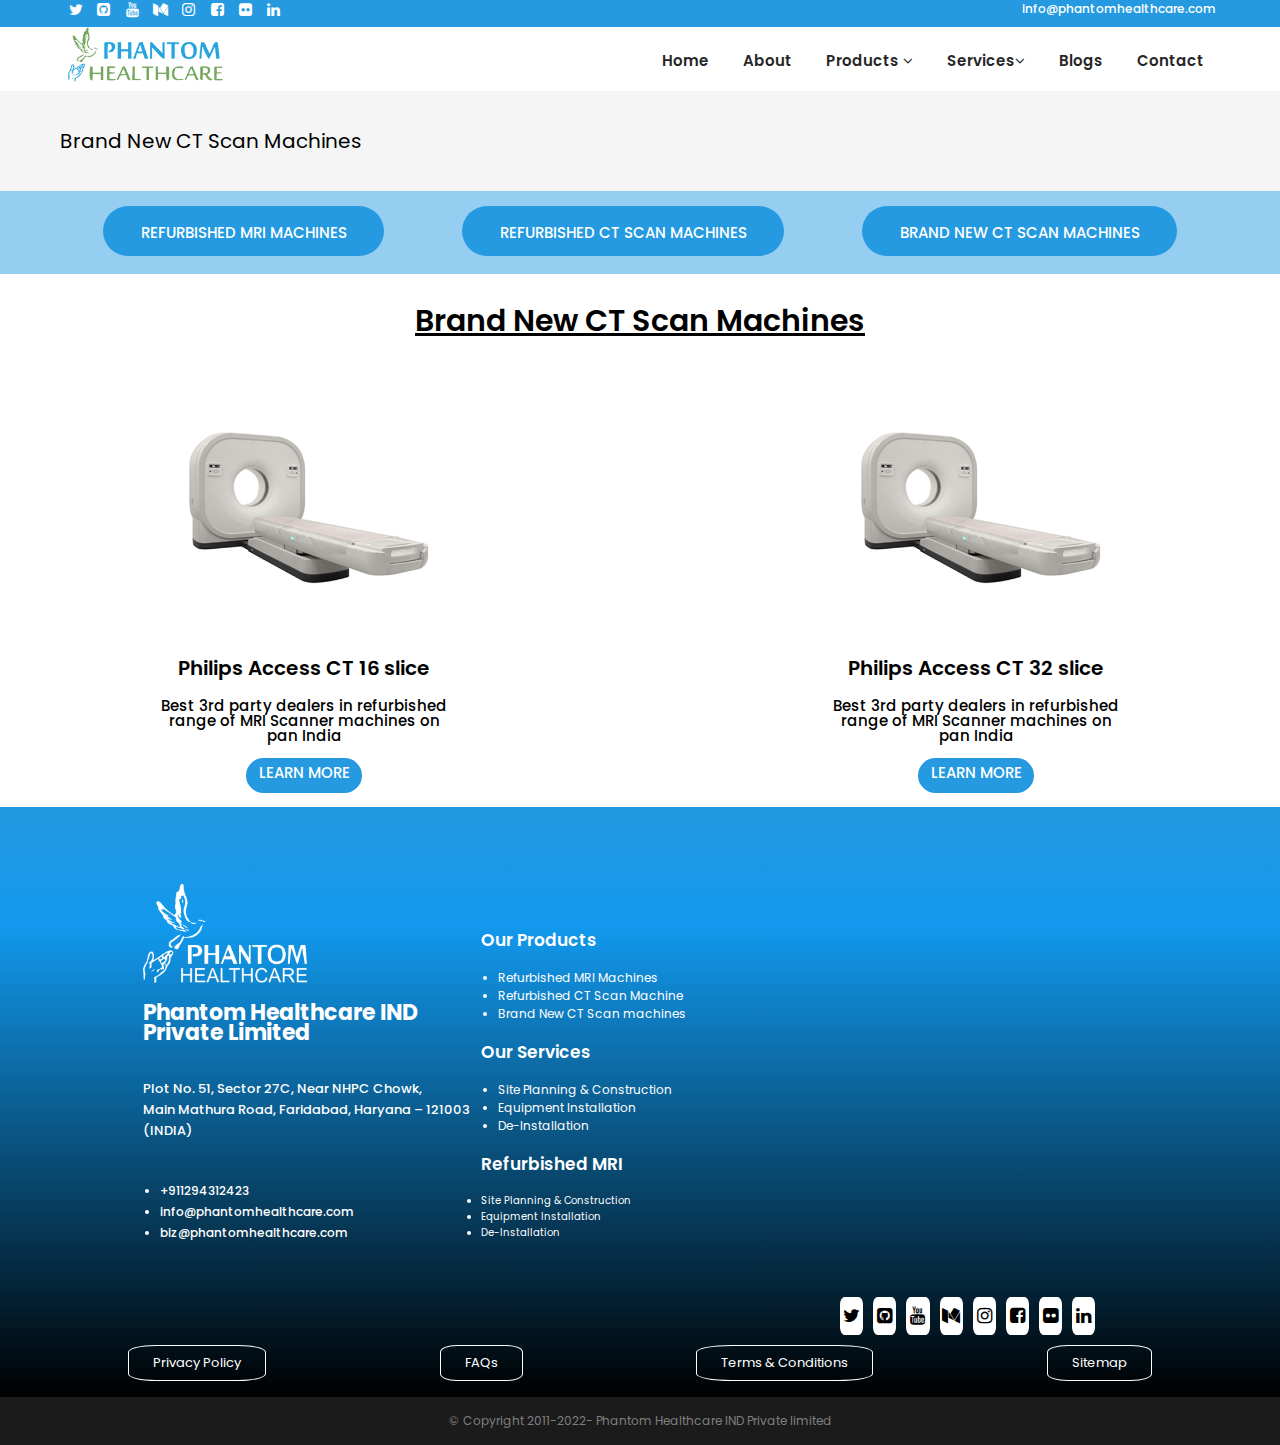
<file: product-pages/brand-new-ct-scan-machines.html>
<!DOCTYPE html>
<html lang="en">
  <!-- Head section -->
  <head>
    <meta charset="UTF-8" />
    <meta name="viewport" content="width=device-width, initial-scale=1.0" />
    <meta http-equiv="X-UA-Compatible" content="ie=edge" />
    <link rel="stylesheet" href="../css_files/style.css" />
    <link rel="stylesheet" href="/css_files/product-files/new-ct.css" />

    <link
      rel="stylesheet"
      href="https://cdnjs.cloudflare.com/ajax/libs/font-awesome/4.7.0/css/font-awesome.min.css"
    />

    <title>Brand New CT Scan Machines</title>
  </head>

  <!----------------------- Page Header --------------------------------------------->
  <header>
    <!----------- top bar ---------->
    <div class="top-bar-wrapper">
      <div class="social">
        <ul class="social-set">
          <li>
            <a class="sociali" href="#" target="_blank" aria-label="Twitter">
              <i class="fa fa-twitter fa-fw" title="Twitter"></i
            ></a>
          </li>
          <li>
            <a class="sociali" href="#" target="_blank" aria-label="GitHub">
              <i class="fa fa-github-square fa-fw" title="GitHub"></i
            ></a>
          </li>
          <li>
            <a class="sociali" href="#" target="_blank" aria-label="YouTube">
              <i class="fa fa-youtube fa-fw" title="YouTube"></i
            ></a>
          </li>
          <li>
            <a class="sociali" href="#" target="_blank" aria-label="Medium">
              <i class="fa fa-medium fa-fw" title="Medium"></i
            ></a>
          </li>
          <li>
            <a class="sociali" href="#" target="_blank" aria-label="Instagram">
              <i class="fa fa-instagram fa-fw" title="Instagram"></i
            ></a>
          </li>
          <li>
            <a class="sociali" href="#" target="_blank" aria-label="Facebook">
              <i class="fa fa-facebook-square fa-fw" title="Facebook"></i
            ></a>
          </li>
          <li>
            <a class="sociali" href="#" target="_blank" aria-label="Flickr">
              <i class="fa fa-flickr fa-fw" title="Flickr"></i
            ></a>
          </li>
          <li>
            <a class="sociali" href="#" target="_blank" aria-label="LinkedIn">
              <i class="fa fa-linkedin fa-fw" title="LinkedIn"></i
            ></a>
          </li>
        </ul>
        <span class="topbar-content">
          info@phantomhealthcare.com
        </span>
      </div>
    </div>

    <!-------- Navbar & logo --------->
    <nav class="navbar">
      <div class="navbar-container container">
        <input type="checkbox" />
        <div class="hamburger-lines">
          <span class="line line1"></span>
          <span class="line line2"></span>
          <span class="line line3"></span>
          <span class="hamburger-lines-menu">Menu</span>
        </div>

        <ul class="menu-items">
          <li><a href="/">Home</a></li>
          <li><a href="/about.html">About</a></li>
          <li class="dropdown">
            <a href="/products.html"
              >Products
              <i
                class="nav-arrow fa fa-angle-down"
                aria-hidden="true"
                role="img"
              ></i>
            </a>
            <div class="dropdown-content">
              <p calss="dropdown-para">
                <a href="refurbished-mri-scanner-machines.html"
                  >Refrubished MRI Machines
                </a>
              </p>
              <hr />
              <p calss="dropdown-para">
                <a href="refurbished-ct-scan-machines.html"
                  >Refrubished CT Scanner Machines</a
                >
              </p>
              <hr />
              <p calss="dropdown-para">
                <a href="brand-new-ct-scan-machines.html"
                  >Brand New CT Scanner Machines</a
                >
              </p>
            </div>
          </li>
          <li class="dropdown">
            <a href="/services.html"
              >Services<i
                class="nav-arrow fa fa-angle-down"
                aria-hidden="true"
                role="img"
              ></i>
            </a>
            <div class="dropdown-content">
              <p calss="dropdown-para">
                <a href="/services.html#service-packages" class=""
                  >Service Packages</a
                >
              </p>
              <hr />
              <p calss="dropdown-para">
                <a href="/services.html#repairs-and-upgrdaes" class=""
                  >Repairs and Upgrades</a
                >
              </p>
              <hr />
              <p calss="dropdown-para">
                <a href="/services.html#inventory-area" class=""
                  >Spare Parts and Inventory</a
                >
              </p>
            </div>
          </li>
          <li><a href="/blogs.html">Blogs</a></li>
          <li><a href="/contact.html">Contact</a></li>
        </ul>
        <div class="logo">
          <a href="#"><img src="../images/logo.jpg" /></a>
        </div>
      </div>
    </nav>
  </header>
  <!-- --------------------------header--end-------------------------------------- -->
  <!-- ---------------------body starts-------------------------------------------------->
  <body>
    <!-- ---------------heading bar---------------- -->
    <section class="heading-bar">
      <div class="heading-section-content">
        Brand New CT Scan Machines
      </div>
    </section>
    <!-- --------------All Products-section-------------------- -->

    <section class="all-products new-ct-page">
      <!-- <div class="all-products-heading">Product Categories</div> -->
      <div class="all-products-wrap container new-ct-page-wrap">
        <div class="all-products-box all-products-box1">
          <a
            href="refurbished-mri-scanner-machines.html"
            class="btn-2 btn-secondary"
            >Refurbished MRI Machines</a
          >
        </div>

        <div class="all-products-box all-products-box2">
          <a
            href="refurbished-ct-scan-machines.html"
            class="btn-2 btn-secondary"
            >Refurbished CT Scan Machines</a
          >
        </div>

        <div class="all-products-box all-products-box3">
          <a href="brand-new-ct-scan-machines.html" class="btn-2 btn-secondary"
            >Brand New CT Scan Machines</a
          >
        </div>
      </div>
    </section>
    <!-- ------------new-ct ---main-area----------------- -->
    <section class="new-ct-main">
      <h1 class="new-ct-main-heading">
        Brand New CT Scan Machines
      </h1>
      <div class="new-ct-main-wrap container">
        <div class="new-ct-main-box cmc">
          <div class="new-ct-main-imgbox">
            <img src="/images/machines/ct-scan/Philips.jpg" alt="" />
          </div>
          <h2>Philips Access CT 16 slice</h2>
          <h3>
            Best 3rd party dealers in refurbished range of MRI Scanner machines
            on pan India
          </h3>
          <a href="" class="btn-2 btn-secondary">Learn More</a>
        </div>

        <div class="new-ct-main-box amc">
          <div class="new-ct-main-imgbox">
            <img src="/images/machines/ct-scan/Philips.jpg" alt="" />
          </div>
          <h2>Philips Access CT 32 slice</h2>

          <h3>
            Best 3rd party dealers in refurbished range of MRI Scanner machines
            on pan India
          </h3>
          <a href="" class="btn-2 btn-secondary">Learn More</a>
        </div>
      </div>
    </section>
  </body>
  <!-- --------------------footer section----------------------- -->
  <footer>
    <section class="footer">
      <div class="footer-box-wrap container">
        <div class="footer-box footer-box1">
          <div class="footer-logo">
            <img src="/images/white-logo.png" alt="" />
          </div>

          <div class="footer-company-name">
            Phantom Healthcare IND Private Limited
          </div>
          <div class="phantom-address">
            Plot No. 51, Sector 27C, Near NHPC Chowk,<br />
            Main Mathura Road, Faridabad, Haryana – 121003 (INDIA)
          </div>

          <div class="phantom-contact">
            <ul class="">
              <li class="">+911294312423</li>
              <li class="">info@phantomhealthcare.com</li>
              <li class="">biz@phantomhealthcare.com</li>
            </ul>
          </div>
        </div>

        <div class="footer-box footer-box2">
          <div class="footer-our-products">
            <div class="footer-our-products-heading">Our Products</div>
            <ul class="">
              <li class="">Refurbished MRI Machines</li>
              <li class="">Refurbished CT Scan Machine</li>
              <li class="">Brand New CT Scan machines</li>
            </ul>
          </div>

          <div class="footer-our-services">
            <div class="footer-our-products-heading">Our Services</div>
            <ul class="">
              <li class="">Site Planning & Construction</li>
              <li class="">Equipment Installation</li>
              <li class="">De-Installation</li>
            </ul>
          </div>

          <div class="refurbished-mri">
            <div class="footer-our-products-heading">Refurbished MRI</div>

            <ul class="">
              <li class="">Site Planning & Construction</li>
              <li class="">Equipment Installation</li>
              <li class="">De-Installation</li>
            </ul>
          </div>
        </div>

        <div class="footer-box footer-box3">
          <div class="map-box">
            <iframe
              src="https://www.google.com/maps/embed?pb=!1m18!1m12!1m3!1d23594.600297204677!2d77.29099839249344!3d28.46875377374462!2m3!1f0!2f0!3f0!3m2!1i1024!2i768!4f13.1!3m3!1m2!1s0x390ce746b47731c5%3A0x696a695f7e4c3ded!2sPhantom%20Healthcare%20Pvt%20Ltd.!5e0!3m2!1sen!2sin!4v1663418936010!5m2!1sen!2sin"
              style="border: 0;"
              allowfullscreen=""
              loading="lazy"
              referrerpolicy="no-referrer-when-downgrade"
            ></iframe>
          </div>

          <div class="footer-social-icons">
            <ul class="footer-social">
              <li>
                <a
                  class="sociali-footer"
                  href="#"
                  target="_blank"
                  aria-label="Twitter"
                >
                  <i class="fa fa-twitter fa-fw" title="Twitter"></i
                ></a>
              </li>
              <li>
                <a
                  class="sociali-footer"
                  href="#"
                  target="_blank"
                  aria-label="GitHub"
                >
                  <i class="fa fa-github-square fa-fw" title="GitHub"></i
                ></a>
              </li>
              <li>
                <a
                  class="sociali-footer"
                  href="#"
                  target="_blank"
                  aria-label="YouTube"
                >
                  <i class="fa fa-youtube fa-fw" title="YouTube"></i
                ></a>
              </li>
              <li>
                <a
                  class="sociali-footer"
                  href="#"
                  target="_blank"
                  aria-label="Medium"
                >
                  <i class="fa fa-medium fa-fw" title="Medium"></i
                ></a>
              </li>
              <li>
                <a
                  class="sociali-footer"
                  href="#"
                  target="_blank"
                  aria-label="Instagram"
                >
                  <i class="fa fa-instagram fa-fw" title="Instagram"></i
                ></a>
              </li>
              <li>
                <a
                  class="sociali-footer"
                  href="#"
                  target="_blank"
                  aria-label="Facebook"
                >
                  <i class="fa fa-facebook-square fa-fw" title="Facebook"></i
                ></a>
              </li>
              <li>
                <a
                  class="sociali-footer"
                  href="#"
                  target="_blank"
                  aria-label="Flickr"
                >
                  <i class="fa fa-flickr fa-fw" title="Flickr"></i
                ></a>
              </li>
              <li>
                <a
                  class="sociali-footer"
                  href="#"
                  target="_blank"
                  aria-label="LinkedIn"
                >
                  <i class="fa fa-linkedin fa-fw" title="LinkedIn"></i
                ></a>
              </li>
            </ul>
          </div>
        </div>
      </div>

      <div class="footer-menu">
        <div class="footer-menu-wrap container">
          <div class="footer-menu-box footer-menu-box1">Privacy Policy</div>
          <div class="footer-menu-box footer-menu-box1">FAQs</div>
          <div class="footer-menu-box footer-menu-box1">Terms & Conditions</div>
          <div class="footer-menu-box footer-menu-box1">Sitemap</div>
        </div>
      </div>
    </section>

    <!-----------------copyrights-bottom-bar---------------------------->

    <section class="bottom-bar">
      <div class="copyrights">
        &#169; Copyright 2011-2022- Phantom Healthcare IND Private limited
      </div>
    </section>
  </footer>
</html>
</file>
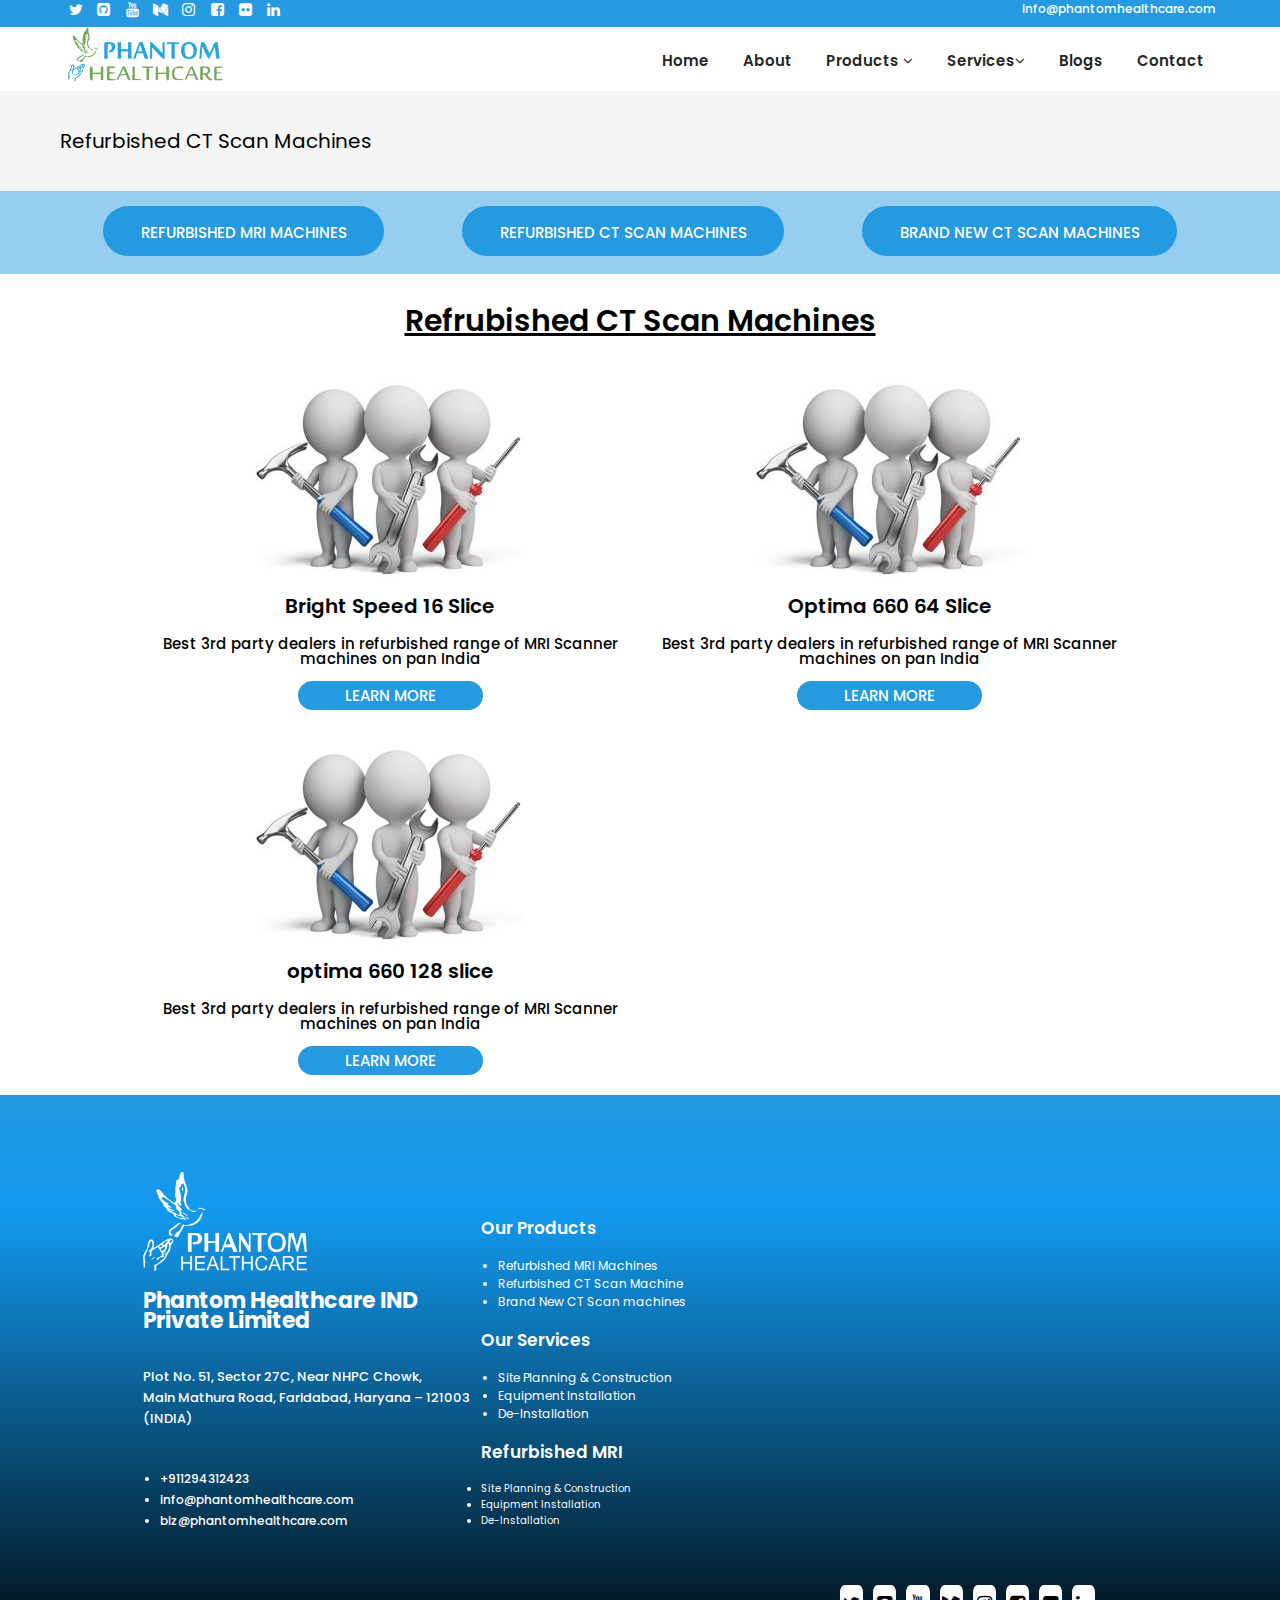
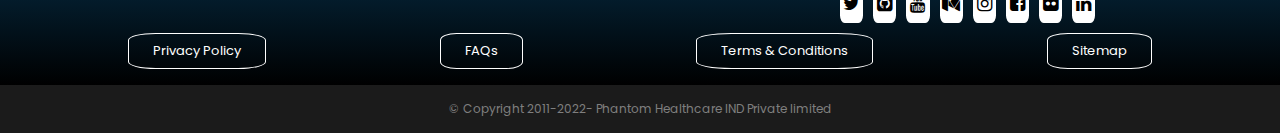
<file: product-pages/refurbished-ct-scan-machines.html>
<!DOCTYPE html>
<html lang="en">
  <!-- Head section -->
  <head>
    <meta charset="UTF-8" />
    <meta name="viewport" content="width=device-width, initial-scale=1.0" />
    <meta http-equiv="X-UA-Compatible" content="ie=edge" />
    <link rel="stylesheet" href="/css_files/style.css" />
    <link rel="stylesheet" href="/css_files/product-files/refurb-ct.css" />

    <link
      rel="stylesheet"
      href="https://cdnjs.cloudflare.com/ajax/libs/font-awesome/4.7.0/css/font-awesome.min.css"
    />

    <title>Refurbished CT Scan Machines</title>
  </head>

  <!----------------------- Page Header --------------------------------------------->
  <header>
    <!----------- top bar ---------->
    <div class="top-bar-wrapper">
      <div class="social">
        <ul class="social-set">
          <li>
            <a class="sociali" href="#" target="_blank" aria-label="Twitter">
              <i class="fa fa-twitter fa-fw" title="Twitter"></i
            ></a>
          </li>
          <li>
            <a class="sociali" href="#" target="_blank" aria-label="GitHub">
              <i class="fa fa-github-square fa-fw" title="GitHub"></i
            ></a>
          </li>
          <li>
            <a class="sociali" href="#" target="_blank" aria-label="YouTube">
              <i class="fa fa-youtube fa-fw" title="YouTube"></i
            ></a>
          </li>
          <li>
            <a class="sociali" href="#" target="_blank" aria-label="Medium">
              <i class="fa fa-medium fa-fw" title="Medium"></i
            ></a>
          </li>
          <li>
            <a class="sociali" href="#" target="_blank" aria-label="Instagram">
              <i class="fa fa-instagram fa-fw" title="Instagram"></i
            ></a>
          </li>
          <li>
            <a class="sociali" href="#" target="_blank" aria-label="Facebook">
              <i class="fa fa-facebook-square fa-fw" title="Facebook"></i
            ></a>
          </li>
          <li>
            <a class="sociali" href="#" target="_blank" aria-label="Flickr">
              <i class="fa fa-flickr fa-fw" title="Flickr"></i
            ></a>
          </li>
          <li>
            <a class="sociali" href="#" target="_blank" aria-label="LinkedIn">
              <i class="fa fa-linkedin fa-fw" title="LinkedIn"></i
            ></a>
          </li>
        </ul>
        <span class="topbar-content">
          info@phantomhealthcare.com
        </span>
      </div>
    </div>

    <!-------- Navbar & logo --------->
    <nav class="navbar">
      <div class="navbar-container container">
        <input type="checkbox" />
        <div class="hamburger-lines">
          <span class="line line1"></span>
          <span class="line line2"></span>
          <span class="line line3"></span>
          <span class="hamburger-lines-menu">Menu</span>
        </div>

        <ul class="menu-items">
          <li><a href="/">Home</a></li>
          <li><a href="/about.html">About</a></li>
          <li class="dropdown">
            <a href="/products.html"
              >Products
              <i
                class="nav-arrow fa fa-angle-down"
                aria-hidden="true"
                role="img"
              ></i>
            </a>
            <div class="dropdown-content">
              <p calss="dropdown-para">
                <a href="refurbished-mri-scanner-machines.html"
                  >Refrubished MRI Machines
                </a>
              </p>
              <hr />
              <p calss="dropdown-para">
                <a href="refurbished-ct-scan-machines.html"
                  >Refrubished CT Scanner Machines</a
                >
              </p>
              <hr />
              <p calss="dropdown-para">
                <a href="brand-new-ct-scan-machines.html"
                  >Brand New CT Scanner Machines</a
                >
              </p>
            </div>
          </li>
          <li class="dropdown">
            <a href="/services.html"
              >Services<i
                class="nav-arrow fa fa-angle-down"
                aria-hidden="true"
                role="img"
              ></i>
            </a>
            <div class="dropdown-content">
              <p calss="dropdown-para">
                <a href="/services.html#service-packages" class=""
                  >Service Packages</a
                >
              </p>
              <hr />
              <p calss="dropdown-para">
                <a href="/services.html#repairs-and-upgrdaes" class=""
                  >Repairs and Upgrades</a
                >
              </p>
              <hr />
              <p calss="dropdown-para">
                <a href="/services.html#inventory-area" class=""
                  >Spare Parts and Inventory</a
                >
              </p>
            </div>
          </li>
          <li><a href="/blogs.html">Blogs</a></li>
          <li><a href="/contact.html">Contact</a></li>
        </ul>
        <div class="logo">
          <a href="#"><img src="../images/logo.jpg" /></a>
        </div>
      </div>
    </nav>
  </header>
  <!-- --------------------------header--end-------------------------------------- -->
  <!-- ---------------------body starts-------------------------------------------------->
  <body>
    <!-- ---------------heading bar---------------- -->
    <section class="heading-bar">
      <div class="heading-section-content">
        Refurbished CT Scan Machines
      </div>
    </section>
    <!-- --------------All Products-section-------------------- -->

    <section class="all-products refurb-ct-page">
      <!-- <div class="all-products-heading">Product Categories</div> -->
      <div class="all-products-wrap container refurb-ct-page-wrap">
        <div class="all-products-box all-products-box1">
          <a
            href="refurbished-mri-scanner-machines.html"
            class="btn-2 btn-secondary"
            >Refurbished MRI Machines</a
          >
        </div>

        <div class="all-products-box all-products-box2">
          <a
            href="refurbished-ct-scan-machines.html"
            class="btn-2 btn-secondary"
            >Refurbished CT Scan Machines</a
          >
        </div>

        <div class="all-products-box all-products-box3">
          <a href="brand-new-ct-scan-machines.html" class="btn-2 btn-secondary"
            >Brand New CT Scan Machines</a
          >
        </div>
      </div>
    </section>
    <!-- ------------refurb-ct ---main-area----------------- -->
    <section class="refurb-ct-main">
      <h1 class="refurb-ct-main-heading">
        Refrubished CT Scan Machines
      </h1>
      <div class="refurb-ct-main-wrap container">
        <div class="refurb-ct-main-box cmc">
          <div class="refurb-ct-main-imgbox">
            <img src="/images/cmc-services.jpg" alt="" />
          </div>
          <h2>Bright Speed 16 Slice</h2>
          <h3>
            Best 3rd party dealers in refurbished range of MRI Scanner machines
            on pan India
          </h3>
          <a href="" class="btn-2 btn-secondary">Learn More</a>
        </div>

        <div class="refurb-ct-main-box amc">
          <div class="refurb-ct-main-imgbox">
            <img src="/images/cmc-services.jpg" alt="" />
          </div>
          <h2>Optima 660 64 Slice</h2>

          <h3>
            Best 3rd party dealers in refurbished range of MRI Scanner machines
            on pan India
          </h3>
          <a href="" class="btn-2 btn-secondary">Learn More</a>
        </div>

        <div class="refurb-ct-main-box amc">
          <div class="refurb-ct-main-imgbox">
            <img src="/images/cmc-services.jpg" alt="" />
          </div>
          <h2>optima 660 128 slice</h2>

          <h3>
            Best 3rd party dealers in refurbished range of MRI Scanner machines
            on pan India
          </h3>
          <a href="" class="btn-2 btn-secondary">Learn More</a>
        </div>
      </div>
    </section>
  </body>
  <!-- --------------------footer section----------------------- -->
  <footer>
    <section class="footer">
      <div class="footer-box-wrap container">
        <div class="footer-box footer-box1">
          <div class="footer-logo">
            <img src="/images/white-logo.png" alt="" />
          </div>

          <div class="footer-company-name">
            Phantom Healthcare IND Private Limited
          </div>
          <div class="phantom-address">
            Plot No. 51, Sector 27C, Near NHPC Chowk,<br />
            Main Mathura Road, Faridabad, Haryana – 121003 (INDIA)
          </div>

          <div class="phantom-contact">
            <ul class="">
              <li class="">+911294312423</li>
              <li class="">info@phantomhealthcare.com</li>
              <li class="">biz@phantomhealthcare.com</li>
            </ul>
          </div>
        </div>

        <div class="footer-box footer-box2">
          <div class="footer-our-products">
            <div class="footer-our-products-heading">Our Products</div>
            <ul class="">
              <li class="">Refurbished MRI Machines</li>
              <li class="">Refurbished CT Scan Machine</li>
              <li class="">Brand New CT Scan machines</li>
            </ul>
          </div>

          <div class="footer-our-services">
            <div class="footer-our-products-heading">Our Services</div>
            <ul class="">
              <li class="">Site Planning & Construction</li>
              <li class="">Equipment Installation</li>
              <li class="">De-Installation</li>
            </ul>
          </div>

          <div class="refurbished-mri">
            <div class="footer-our-products-heading">Refurbished MRI</div>

            <ul class="">
              <li class="">Site Planning & Construction</li>
              <li class="">Equipment Installation</li>
              <li class="">De-Installation</li>
            </ul>
          </div>
        </div>

        <div class="footer-box footer-box3">
          <div class="map-box">
            <iframe
              src="https://www.google.com/maps/embed?pb=!1m18!1m12!1m3!1d23594.600297204677!2d77.29099839249344!3d28.46875377374462!2m3!1f0!2f0!3f0!3m2!1i1024!2i768!4f13.1!3m3!1m2!1s0x390ce746b47731c5%3A0x696a695f7e4c3ded!2sPhantom%20Healthcare%20Pvt%20Ltd.!5e0!3m2!1sen!2sin!4v1663418936010!5m2!1sen!2sin"
              style="border: 0;"
              allowfullscreen=""
              loading="lazy"
              referrerpolicy="no-referrer-when-downgrade"
            ></iframe>
          </div>

          <div class="footer-social-icons">
            <ul class="footer-social">
              <li>
                <a
                  class="sociali-footer"
                  href="#"
                  target="_blank"
                  aria-label="Twitter"
                >
                  <i class="fa fa-twitter fa-fw" title="Twitter"></i
                ></a>
              </li>
              <li>
                <a
                  class="sociali-footer"
                  href="#"
                  target="_blank"
                  aria-label="GitHub"
                >
                  <i class="fa fa-github-square fa-fw" title="GitHub"></i
                ></a>
              </li>
              <li>
                <a
                  class="sociali-footer"
                  href="#"
                  target="_blank"
                  aria-label="YouTube"
                >
                  <i class="fa fa-youtube fa-fw" title="YouTube"></i
                ></a>
              </li>
              <li>
                <a
                  class="sociali-footer"
                  href="#"
                  target="_blank"
                  aria-label="Medium"
                >
                  <i class="fa fa-medium fa-fw" title="Medium"></i
                ></a>
              </li>
              <li>
                <a
                  class="sociali-footer"
                  href="#"
                  target="_blank"
                  aria-label="Instagram"
                >
                  <i class="fa fa-instagram fa-fw" title="Instagram"></i
                ></a>
              </li>
              <li>
                <a
                  class="sociali-footer"
                  href="#"
                  target="_blank"
                  aria-label="Facebook"
                >
                  <i class="fa fa-facebook-square fa-fw" title="Facebook"></i
                ></a>
              </li>
              <li>
                <a
                  class="sociali-footer"
                  href="#"
                  target="_blank"
                  aria-label="Flickr"
                >
                  <i class="fa fa-flickr fa-fw" title="Flickr"></i
                ></a>
              </li>
              <li>
                <a
                  class="sociali-footer"
                  href="#"
                  target="_blank"
                  aria-label="LinkedIn"
                >
                  <i class="fa fa-linkedin fa-fw" title="LinkedIn"></i
                ></a>
              </li>
            </ul>
          </div>
        </div>
      </div>

      <div class="footer-menu">
        <div class="footer-menu-wrap container">
          <div class="footer-menu-box footer-menu-box1">Privacy Policy</div>
          <div class="footer-menu-box footer-menu-box1">FAQs</div>
          <div class="footer-menu-box footer-menu-box1">Terms & Conditions</div>
          <div class="footer-menu-box footer-menu-box1">Sitemap</div>
        </div>
      </div>
    </section>

    <!-----------------copyrights-bottom-bar---------------------------->

    <section class="bottom-bar">
      <div class="copyrights">
        &#169; Copyright 2011-2022- Phantom Healthcare IND Private limited
      </div>
    </section>
  </footer>
</html>
</file>
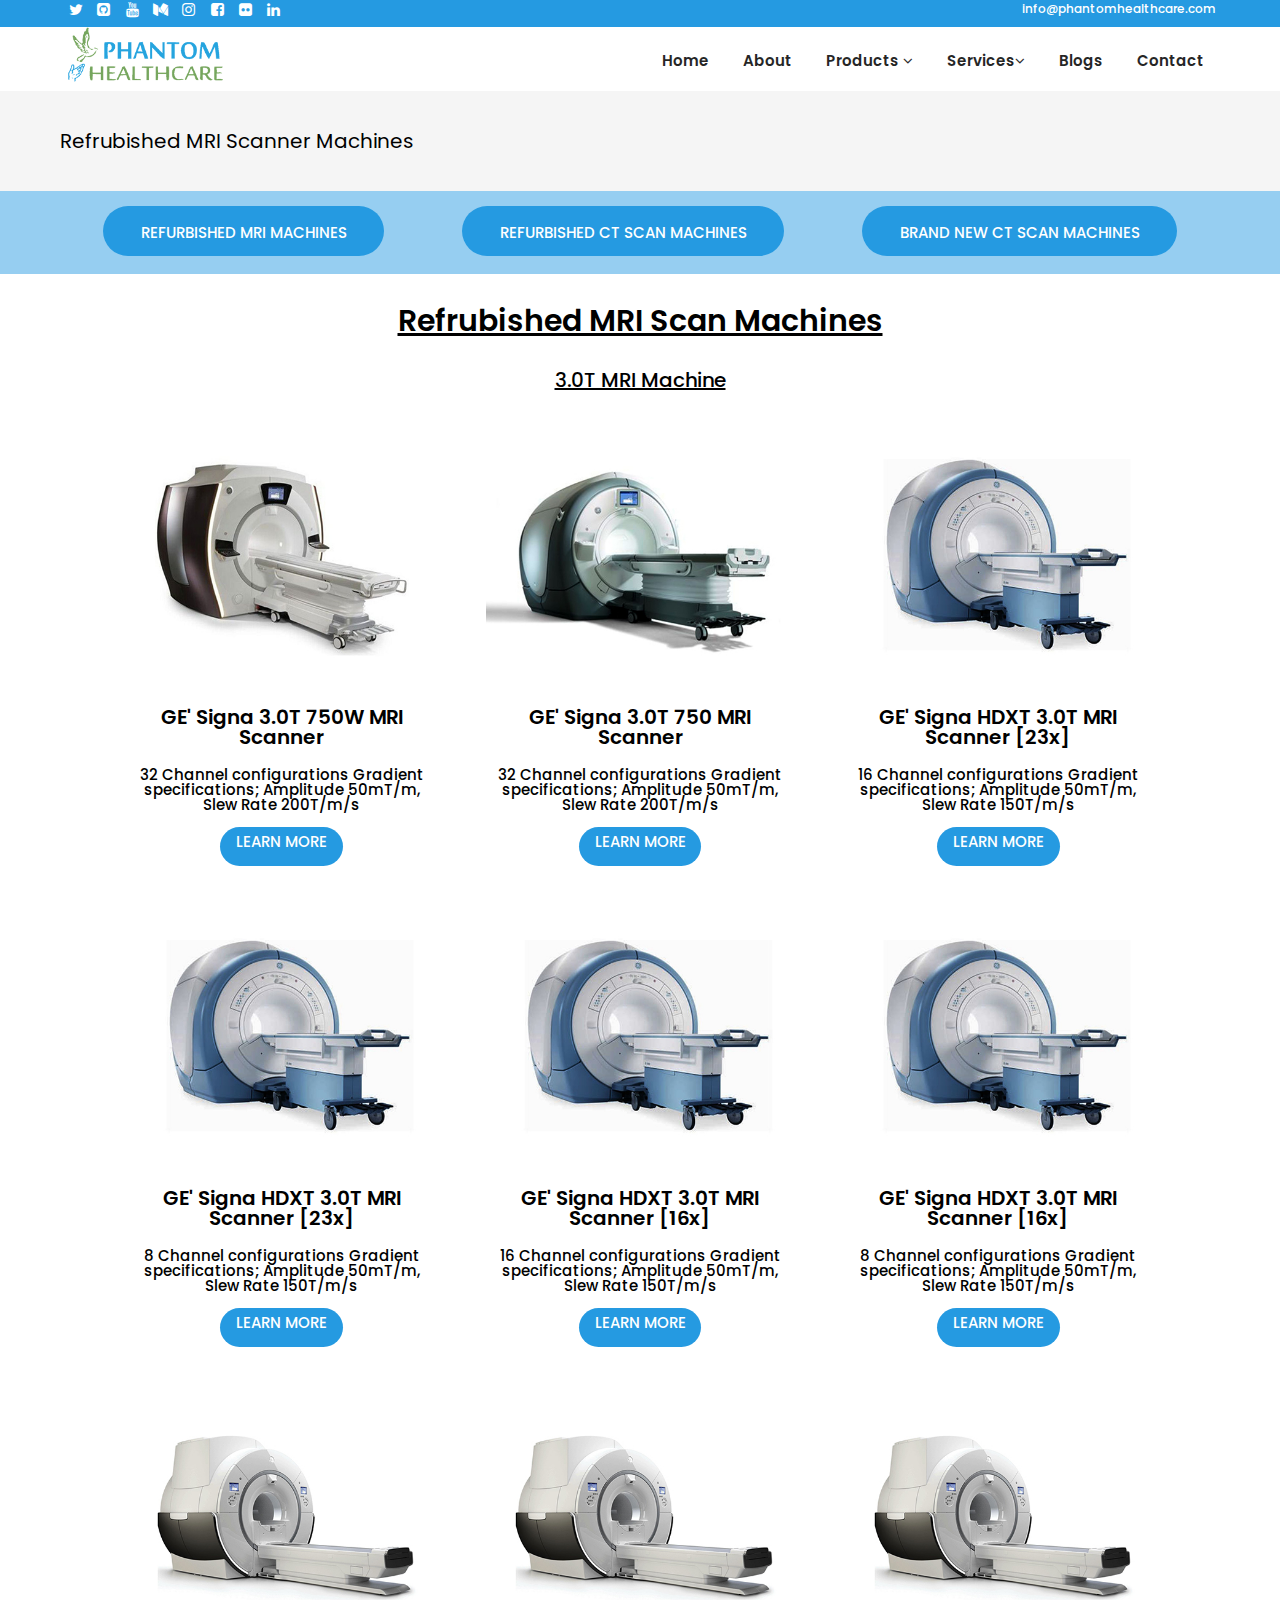
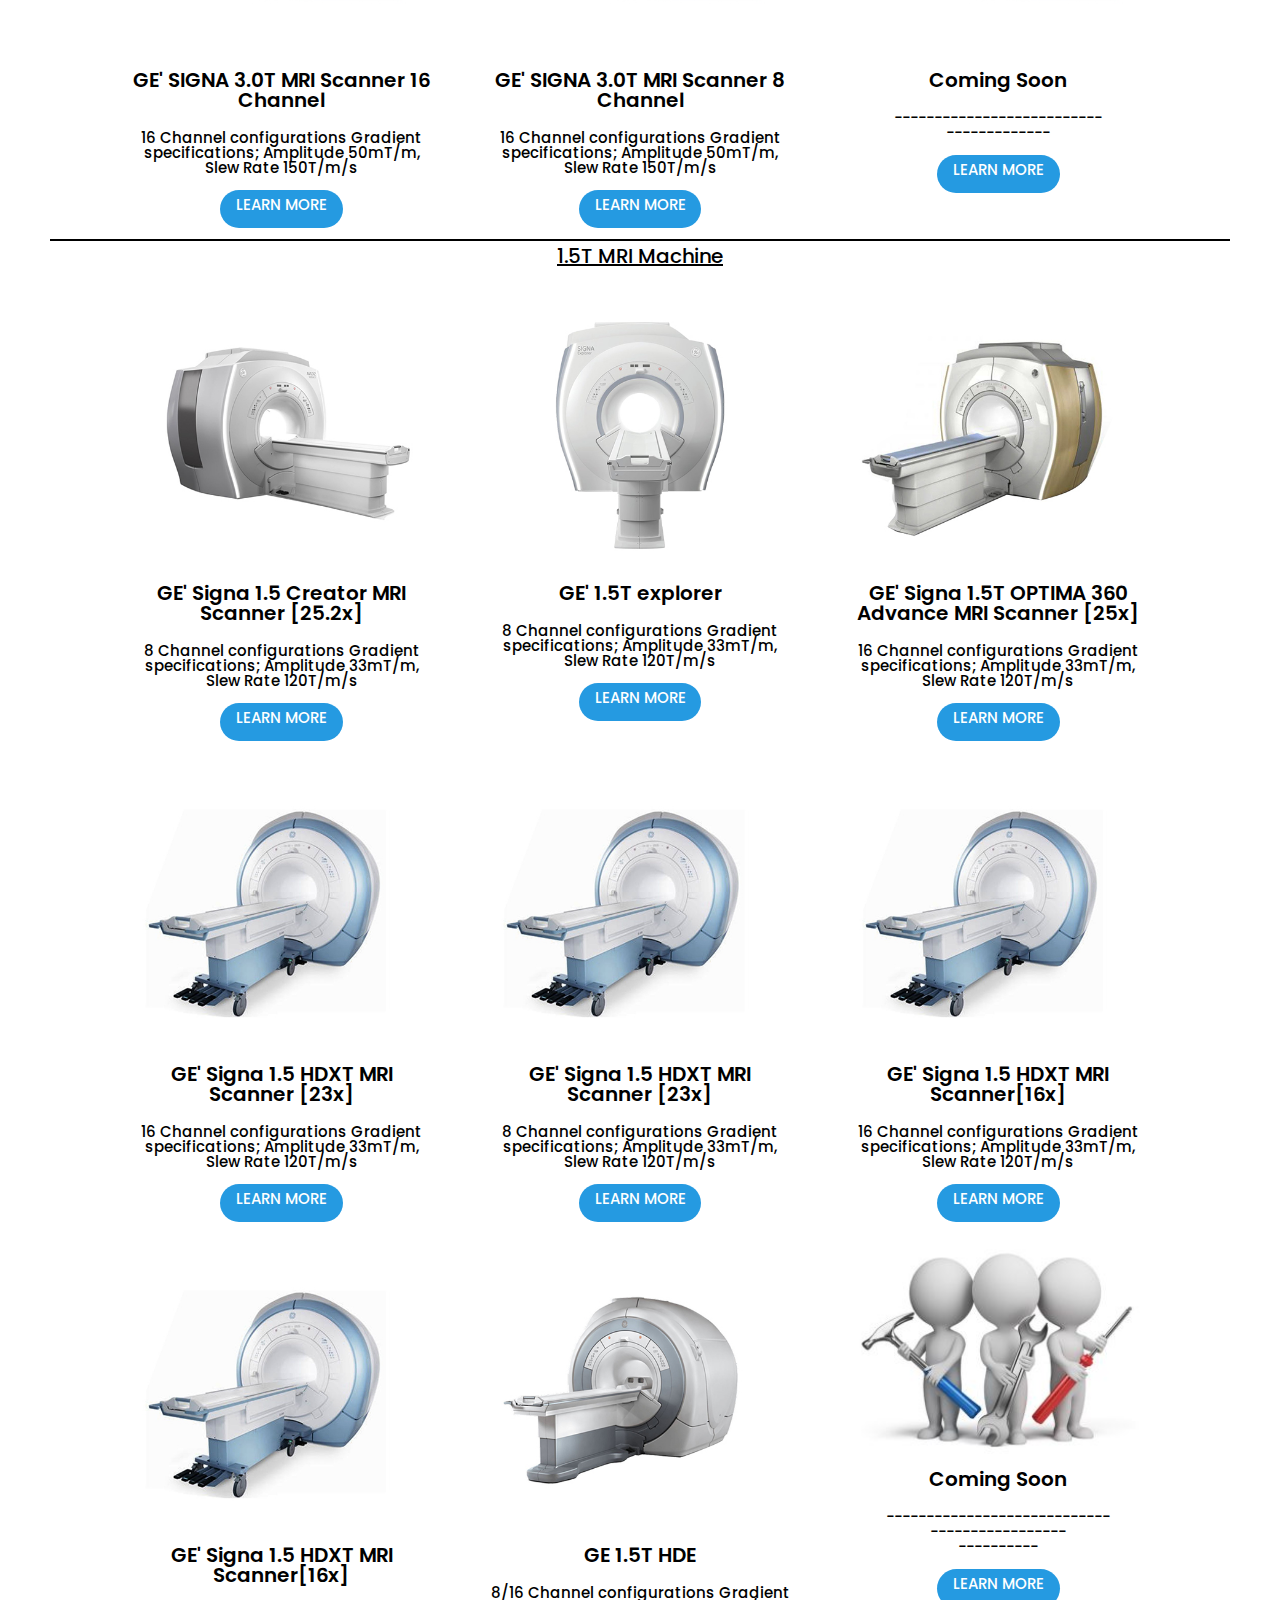
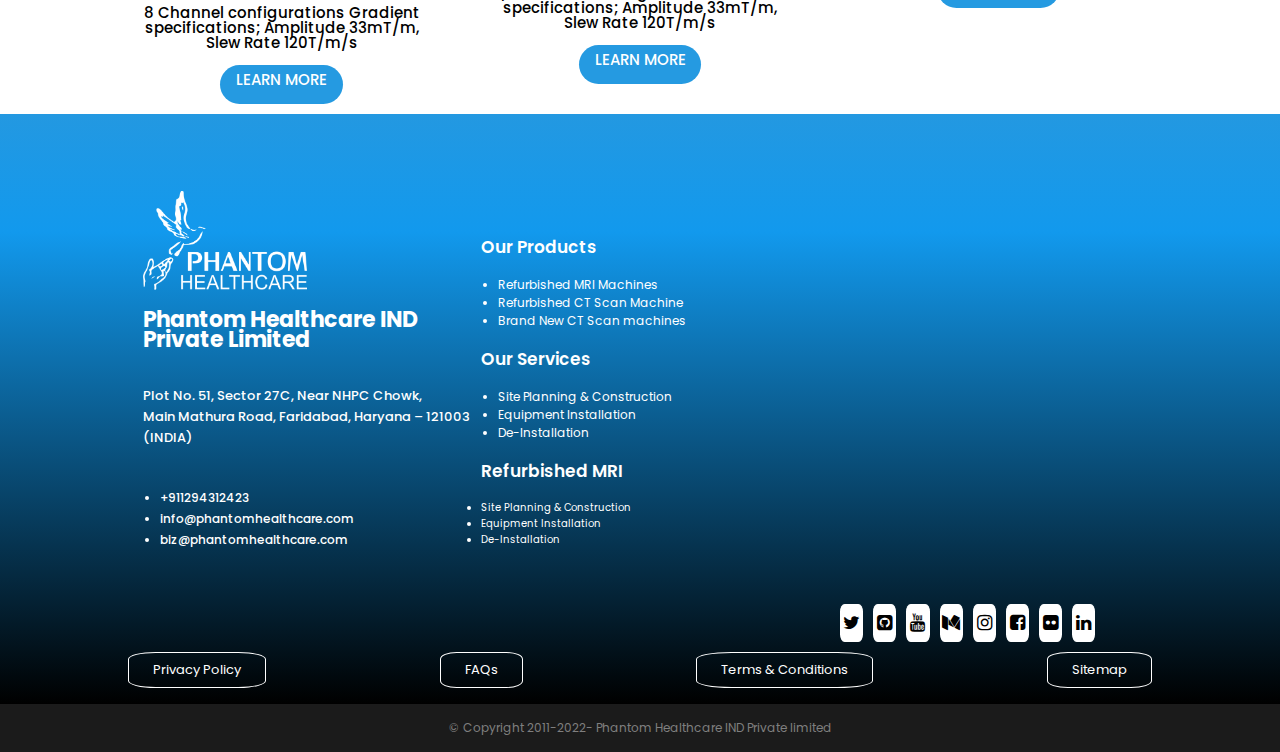
<file: product-pages/refurbished-mri-scanner-machines.html>
<!DOCTYPE html>
<html lang="en">
  <!-- Head section -->
  <head>
    <meta charset="UTF-8" />
    <meta name="viewport" content="width=device-width, initial-scale=1.0" />
    <meta http-equiv="X-UA-Compatible" content="ie=edge" />
    <link rel="stylesheet" href="/css_files/style.css" />
    <link rel="stylesheet" href="/css_files/product-files/refurb-mri.css" />

    <link
      rel="stylesheet"
      href="https://cdnjs.cloudflare.com/ajax/libs/font-awesome/4.7.0/css/font-awesome.min.css"
    />

    <title>Refurbished MRI Scanner Machines</title>
  </head>

  <!----------------------- Page Header --------------------------------------------->
  <header>
    <!----------- top bar ---------->
    <div class="top-bar-wrapper">
      <div class="social">
        <ul class="social-set">
          <li>
            <a class="sociali" href="#" target="_blank" aria-label="Twitter">
              <i class="fa fa-twitter fa-fw" title="Twitter"></i
            ></a>
          </li>
          <li>
            <a class="sociali" href="#" target="_blank" aria-label="GitHub">
              <i class="fa fa-github-square fa-fw" title="GitHub"></i
            ></a>
          </li>
          <li>
            <a class="sociali" href="#" target="_blank" aria-label="YouTube">
              <i class="fa fa-youtube fa-fw" title="YouTube"></i
            ></a>
          </li>
          <li>
            <a class="sociali" href="#" target="_blank" aria-label="Medium">
              <i class="fa fa-medium fa-fw" title="Medium"></i
            ></a>
          </li>
          <li>
            <a class="sociali" href="#" target="_blank" aria-label="Instagram">
              <i class="fa fa-instagram fa-fw" title="Instagram"></i
            ></a>
          </li>
          <li>
            <a class="sociali" href="#" target="_blank" aria-label="Facebook">
              <i class="fa fa-facebook-square fa-fw" title="Facebook"></i
            ></a>
          </li>
          <li>
            <a class="sociali" href="#" target="_blank" aria-label="Flickr">
              <i class="fa fa-flickr fa-fw" title="Flickr"></i
            ></a>
          </li>
          <li>
            <a class="sociali" href="#" target="_blank" aria-label="LinkedIn">
              <i class="fa fa-linkedin fa-fw" title="LinkedIn"></i
            ></a>
          </li>
        </ul>
        <span class="topbar-content">
          info@phantomhealthcare.com
        </span>
      </div>
    </div>

    <!-------- Navbar & logo --------->
    <nav class="navbar">
      <div class="navbar-container container">
        <input type="checkbox" />
        <div class="hamburger-lines">
          <span class="line line1"></span>
          <span class="line line2"></span>
          <span class="line line3"></span>
          <span class="hamburger-lines-menu">Menu</span>
        </div>

        <ul class="menu-items">
          <li><a href="/">Home</a></li>
          <li><a href="/about.html">About</a></li>
          <li class="dropdown">
            <a href="/products.html"
              >Products
              <i
                class="nav-arrow fa fa-angle-down"
                aria-hidden="true"
                role="img"
              ></i>
            </a>
            <div class="dropdown-content">
              <p calss="dropdown-para">
                <a href="refurbished-mri-scanner-machines.html"
                  >Refrubished MRI Machines
                </a>
              </p>
              <hr />
              <p calss="dropdown-para">
                <a href="refurbished-ct-scan-machines.html"
                  >Refrubished CT Scanner Machines</a
                >
              </p>
              <hr />
              <p calss="dropdown-para">
                <a href="brand-new-ct-scan-machines.html"
                  >Brand New CT Scanner Machines</a
                >
              </p>
            </div>
          </li>
          <li class="dropdown">
            <a href="/services.html"
              >Services<i
                class="nav-arrow fa fa-angle-down"
                aria-hidden="true"
                role="img"
              ></i>
            </a>
            <div class="dropdown-content">
              <p calss="dropdown-para">
                <a href="/services.html#service-packages" class=""
                  >Service Packages</a
                >
              </p>
              <hr />
              <p calss="dropdown-para">
                <a href="/services.html#repairs-and-upgrdaes" class=""
                  >Repairs and Upgrades</a
                >
              </p>
              <hr />
              <p calss="dropdown-para">
                <a href="/services.html#inventory-area" class=""
                  >Spare Parts and Inventory</a
                >
              </p>
            </div>
          </li>
          <li><a href="/blogs.html">Blogs</a></li>
          <li><a href="/contact.html">Contact</a></li>
        </ul>
        <div class="logo">
          <a href="#"><img src="../images/logo.jpg" /></a>
        </div>
      </div>
    </nav>
  </header>
  <!-- --------------------------header--end-------------------------------------- -->
  <!-- ---------------------body starts-------------------------------------------------->
  <body>
    <!-- ---------------heading bar---------------- -->
    <section class="heading-bar">
      <div class="heading-section-content">
        Refrubished MRI Scanner Machines
      </div>
    </section>
    <!-- --------------All Products-section-------------------- -->

    <section class="all-products refurb-mri-page">
      <!-- <div class="all-products-heading">Product Categories</div> -->
      <div class="all-products-wrap container refurb-mri-page-wrap">
        <div class="all-products-box all-products-box1">
          <a
            href="refurbished-mri-scanner-machines.html"
            class="btn-2 btn-secondary"
            >Refurbished MRI Machines</a
          >
        </div>

        <div class="all-products-box all-products-box2">
          <a
            href="refurbished-mri-scan-machines.html"
            class="btn-2 btn-secondary"
            >Refurbished CT Scan Machines</a
          >
        </div>

        <div class="all-products-box all-products-box3">
          <a href="brand-new-mri-scan-machines.html" class="btn-2 btn-secondary"
            >Brand New CT Scan Machines</a
          >
        </div>
      </div>
    </section>
    <!-- ------------refurb-mri ---main-area----------------- -->
    <section class="refurb-mri-main">
      <h1 class="refurb-mri-main-heading">
        Refrubished MRI Scan Machines
      </h1>
      <!-- -----3.0T MRI Machine----- -->
      <h2 class="refurb-3t-mri" id="refurb-3t-mri-section">3.0T MRI Machine</h2>
      <div class="refurb-mri-main-wrap container">
        <div class="refurb-mri-main-box cmc">
          <div class="refurb-mri-main-imgbox">
            <img src="/images/machines/3.0t-mri/GE 3.0T Architect.jpg" alt="" />
          </div>
          <h2>GE' Signa 3.0T 750W MRI Scanner</h2>
          <h3>
            32 Channel configurations Gradient specifications; Amplitude 50mT/m,
            Slew Rate 200T/m/s
          </h3>
          <a href="" class="btn-2 btn-secondary">Learn More</a>
        </div>

        <div class="refurb-mri-main-box amc">
          <div class="refurb-mri-main-imgbox">
            <img src="/images/machines/3.0t-mri/GE Signa 3.0T 750.jpg" alt="" />
          </div>
          <h2>GE' Signa 3.0T 750 MRI Scanner</h2>
          <h3>
            32 Channel configurations Gradient specifications; Amplitude 50mT/m,
            Slew Rate 200T/m/s
          </h3>
          <a href="" class="btn-2 btn-secondary">Learn More</a>
        </div>

        <div class="refurb-mri-main-box amc">
          <div class="refurb-mri-main-imgbox">
            <img src="/images/machines/3.0t-mri/GE HDxT 3.0T.jpg" alt="" />
          </div>
          <h2>GE' Signa HDXT 3.0T MRI Scanner [23x]</h2>
          <h3>
            16 Channel configurations Gradient specifications; Amplitude 50mT/m,
            Slew Rate 150T/m/s
          </h3>
          <a href="" class="btn-2 btn-secondary">Learn More</a>
        </div>

        <div class="refurb-mri-main-box cmc">
          <div class="refurb-mri-main-imgbox">
            <img src="/images/machines/3.0t-mri/GE HDxT 3.0T.jpg" alt="" />
          </div>
          <h2>GE' Signa HDXT 3.0T MRI Scanner [23x]</h2>
          <h3>
            8 Channel configurations Gradient specifications; Amplitude 50mT/m,
            Slew Rate 150T/m/s
          </h3>
          <a href="" class="btn-2 btn-secondary">Learn More</a>
        </div>

        <div class="refurb-mri-main-box amc">
          <div class="refurb-mri-main-imgbox">
            <img src="/images/machines/3.0t-mri/GE HDxT 3.0T.jpg" alt="" />
          </div>
          <h2>GE' Signa HDXT 3.0T MRI Scanner [16x]</h2>
          <h3>
            16 Channel configurations Gradient specifications; Amplitude 50mT/m,
            Slew Rate 150T/m/s
          </h3>
          <a href="" class="btn-2 btn-secondary">Learn More</a>
        </div>

        <div class="refurb-mri-main-box amc">
          <div class="refurb-mri-main-imgbox">
            <img src="/images/machines/3.0t-mri/GE HDxT 3.0T.jpg" alt="" />
          </div>
          <h2>GE' Signa HDXT 3.0T MRI Scanner [16x]</h2>
          <h3>
            8 Channel configurations Gradient specifications; Amplitude 50mT/m,
            Slew Rate 150T/m/s
          </h3>
          <a href="" class="btn-2 btn-secondary">Learn More</a>
        </div>

        <div class="refurb-mri-main-box amc">
          <div class="refurb-mri-main-imgbox">
            <img src="/images/machines/3.0t-mri/GE Signa 3.0T.jpg" alt="" />
          </div>
          <h2>GE' SIGNA 3.0T MRI Scanner 16 Channel</h2>
          <h3>
            16 Channel configurations Gradient specifications; Amplitude 50mT/m,
            Slew Rate 150T/m/s
          </h3>
          <a href="" class="btn-2 btn-secondary">Learn More</a>
        </div>

        <div class="refurb-mri-main-box amc">
          <div class="refurb-mri-main-imgbox">
            <img src="/images/machines/3.0t-mri/GE Signa 3.0T.jpg" alt="" />
          </div>
          <h2>GE' SIGNA 3.0T MRI Scanner 8 Channel</h2>
          <h3>
            16 Channel configurations Gradient specifications; Amplitude 50mT/m,
            Slew Rate 150T/m/s
          </h3>
          <a href="" class="btn-2 btn-secondary">Learn More</a>
        </div>

        <div class="refurb-mri-main-box amc">
          <div class="refurb-mri-main-imgbox">
            <img src="/images/machines/3.0t-mri/GE Signa 3.0T.jpg" alt="" />
          </div>
          <h2>Coming Soon</h2>
          <h3>-------------------------- <br />------------- <br /></h3>
          <a href="" class="btn-2 btn-secondary">Learn More</a>
        </div>
      </div>
      <hr class="refurb-mri-divider" />
      <!-- ----------------------------------------------------------- -->
      <!-- -----1.5T MRI Machine----- ------------------------->
      <h2 class="refurb-1-5t-mri" id="refurb-1-5t-mri-section">
        1.5T MRI Machine
      </h2>
      <div class="refurb-mri-main-wrap container">
        <div class="refurb-mri-main-box cmc">
          <div class="refurb-mri-main-imgbox">
            <img
              src="/images/machines/1.5t-mri/GE Signa 1.5T Creator.jpg"
              alt=""
            />
          </div>
          <h2>GE' Signa 1.5 Creator MRI Scanner [25.2x]</h2>
          <h3>
            8 Channel configurations Gradient specifications; Amplitude 33mT/m,
            Slew Rate 120T/m/s
          </h3>
          <a href="" class="btn-2 btn-secondary">Learn More</a>
        </div>

        <div class="refurb-mri-main-box amc">
          <div class="refurb-mri-main-imgbox">
            <img
              src="/images/machines/1.5t-mri/GE Signa Explorer 1.5T PNG.jpg"
              alt=""
            />
          </div>
          <h2>GE' 1.5T explorer</h2>
          <h3>
            8 Channel configurations Gradient specifications; Amplitude 33mT/m,
            Slew Rate 120T/m/s
          </h3>
          <a href="" class="btn-2 btn-secondary">Learn More</a>
        </div>

        <div class="refurb-mri-main-box amc">
          <div class="refurb-mri-main-imgbox">
            <img
              src="/images/machines/1.5t-mri/GE Signa 1.5T Optima 360 Advance.jpg"
              alt=""
            />
          </div>
          <h2>GE' Signa 1.5T OPTIMA 360 Advance MRI Scanner [25x]</h2>
          <h3>
            16 Channel configurations Gradient specifications; Amplitude 33mT/m,
            Slew Rate 120T/m/s
          </h3>
          <a href="" class="btn-2 btn-secondary">Learn More</a>
        </div>

        <div class="refurb-mri-main-box cmc">
          <div class="refurb-mri-main-imgbox">
            <img
              src="/images/machines/1.5t-mri/GE Signa 1.5T HDxt.jpg"
              alt=""
            />
          </div>
          <h2>GE' Signa 1.5 HDXT MRI Scanner [23x]</h2>
          <h3>
            16 Channel configurations Gradient specifications; Amplitude 33mT/m,
            Slew Rate 120T/m/s
          </h3>
          <a href="" class="btn-2 btn-secondary">Learn More</a>
        </div>

        <div class="refurb-mri-main-box amc">
          <div class="refurb-mri-main-imgbox">
            <img
              src="/images/machines/1.5t-mri/GE Signa 1.5T HDxt.jpg"
              alt=""
            />
          </div>
          <h2>GE' Signa 1.5 HDXT MRI Scanner [23x]</h2>
          <h3>
            8 Channel configurations Gradient specifications; Amplitude 33mT/m,
            Slew Rate 120T/m/s
          </h3>
          <a href="" class="btn-2 btn-secondary">Learn More</a>
        </div>

        <div class="refurb-mri-main-box amc">
          <div class="refurb-mri-main-imgbox">
            <img
              src="/images/machines/1.5t-mri/GE Signa 1.5T HDxt.jpg"
              alt=""
            />
          </div>
          <h2>GE' Signa 1.5 HDXT MRI Scanner[16x]</h2>
          <h3>
            16 Channel configurations Gradient specifications; Amplitude 33mT/m,
            Slew Rate 120T/m/s
          </h3>
          <a href="" class="btn-2 btn-secondary">Learn More</a>
        </div>

        <div class="refurb-mri-main-box cmc">
          <div class="refurb-mri-main-imgbox">
            <img
              src="/images/machines/1.5t-mri/GE Signa 1.5T HDxt.jpg"
              alt=""
            />
          </div>
          <h2>GE' Signa 1.5 HDXT MRI Scanner[16x]</h2>
          <h3>
            8 Channel configurations Gradient specifications; Amplitude 33mT/m,
            Slew Rate 120T/m/s
          </h3>
          <a href="" class="btn-2 btn-secondary">Learn More</a>
        </div>

        <div class="refurb-mri-main-box amc">
          <div class="refurb-mri-main-imgbox">
            <img src="/images/machines/1.5t-mri/GE HDE  1.5T.jpg" alt="" />
          </div>
          <h2>GE 1.5T HDE</h2>
          <h3>
            8/16 Channel configurations Gradient specifications; Amplitude
            33mT/m, Slew Rate 120T/m/s
          </h3>
          <a href="" class="btn-2 btn-secondary">Learn More</a>
        </div>

        <div class="refurb-mri-main-box amc">
          <div class="refurb-mri-main-imgbox">
            <img src="/images/cmc-services.jpg" alt="" />
          </div>
          <h2>Coming Soon</h2>

          <h3>
            ---------------------------- <br />
            ----------------- <br />
            ---------- <br />
          </h3>
          <a href="" class="btn-2 btn-secondary">Learn More</a>
        </div>
      </div>
    </section>
  </body>
  <!-- --------------------footer section----------------------- -->
  <footer>
    <section class="footer">
      <div class="footer-box-wrap container">
        <div class="footer-box footer-box1">
          <div class="footer-logo">
            <img src="/images/white-logo.png" alt="" />
          </div>

          <div class="footer-company-name">
            Phantom Healthcare IND Private Limited
          </div>
          <div class="phantom-address">
            Plot No. 51, Sector 27C, Near NHPC Chowk,<br />
            Main Mathura Road, Faridabad, Haryana – 121003 (INDIA)
          </div>

          <div class="phantom-contact">
            <ul class="">
              <li class="">+911294312423</li>
              <li class="">info@phantomhealthcare.com</li>
              <li class="">biz@phantomhealthcare.com</li>
            </ul>
          </div>
        </div>

        <div class="footer-box footer-box2">
          <div class="footer-our-products">
            <div class="footer-our-products-heading">Our Products</div>
            <ul class="">
              <li class="">Refurbished MRI Machines</li>
              <li class="">Refurbished CT Scan Machine</li>
              <li class="">Brand New CT Scan machines</li>
            </ul>
          </div>

          <div class="footer-our-services">
            <div class="footer-our-products-heading">Our Services</div>
            <ul class="">
              <li class="">Site Planning & Construction</li>
              <li class="">Equipment Installation</li>
              <li class="">De-Installation</li>
            </ul>
          </div>

          <div class="refurbished-mri">
            <div class="footer-our-products-heading">Refurbished MRI</div>

            <ul class="">
              <li class="">Site Planning & Construction</li>
              <li class="">Equipment Installation</li>
              <li class="">De-Installation</li>
            </ul>
          </div>
        </div>

        <div class="footer-box footer-box3">
          <div class="map-box">
            <iframe
              src="https://www.google.com/maps/embed?pb=!1m18!1m12!1m3!1d23594.600297204677!2d77.29099839249344!3d28.46875377374462!2m3!1f0!2f0!3f0!3m2!1i1024!2i768!4f13.1!3m3!1m2!1s0x390ce746b47731c5%3A0x696a695f7e4c3ded!2sPhantom%20Healthcare%20Pvt%20Ltd.!5e0!3m2!1sen!2sin!4v1663418936010!5m2!1sen!2sin"
              style="border: 0;"
              allowfullscreen=""
              loading="lazy"
              referrerpolicy="no-referrer-when-downgrade"
            ></iframe>
          </div>

          <div class="footer-social-icons">
            <ul class="footer-social">
              <li>
                <a
                  class="sociali-footer"
                  href="#"
                  target="_blank"
                  aria-label="Twitter"
                >
                  <i class="fa fa-twitter fa-fw" title="Twitter"></i
                ></a>
              </li>
              <li>
                <a
                  class="sociali-footer"
                  href="#"
                  target="_blank"
                  aria-label="GitHub"
                >
                  <i class="fa fa-github-square fa-fw" title="GitHub"></i
                ></a>
              </li>
              <li>
                <a
                  class="sociali-footer"
                  href="#"
                  target="_blank"
                  aria-label="YouTube"
                >
                  <i class="fa fa-youtube fa-fw" title="YouTube"></i
                ></a>
              </li>
              <li>
                <a
                  class="sociali-footer"
                  href="#"
                  target="_blank"
                  aria-label="Medium"
                >
                  <i class="fa fa-medium fa-fw" title="Medium"></i
                ></a>
              </li>
              <li>
                <a
                  class="sociali-footer"
                  href="#"
                  target="_blank"
                  aria-label="Instagram"
                >
                  <i class="fa fa-instagram fa-fw" title="Instagram"></i
                ></a>
              </li>
              <li>
                <a
                  class="sociali-footer"
                  href="#"
                  target="_blank"
                  aria-label="Facebook"
                >
                  <i class="fa fa-facebook-square fa-fw" title="Facebook"></i
                ></a>
              </li>
              <li>
                <a
                  class="sociali-footer"
                  href="#"
                  target="_blank"
                  aria-label="Flickr"
                >
                  <i class="fa fa-flickr fa-fw" title="Flickr"></i
                ></a>
              </li>
              <li>
                <a
                  class="sociali-footer"
                  href="#"
                  target="_blank"
                  aria-label="LinkedIn"
                >
                  <i class="fa fa-linkedin fa-fw" title="LinkedIn"></i
                ></a>
              </li>
            </ul>
          </div>
        </div>
      </div>

      <div class="footer-menu">
        <div class="footer-menu-wrap container">
          <div class="footer-menu-box footer-menu-box1">Privacy Policy</div>
          <div class="footer-menu-box footer-menu-box1">FAQs</div>
          <div class="footer-menu-box footer-menu-box1">Terms & Conditions</div>
          <div class="footer-menu-box footer-menu-box1">Sitemap</div>
        </div>
      </div>
    </section>

    <!-----------------copyrights-bottom-bar---------------------------->

    <section class="bottom-bar">
      <div class="copyrights">
        &#169; Copyright 2011-2022- Phantom Healthcare IND Private limited
      </div>
    </section>
  </footer>
</html>
</file>
<file: css_files/style.css>
@import url("https://fonts.googleapis.com/css2?family=Poppins:ital,wght@0,100;0,200;0,300;0,400;0,500;0,600;0,700;0,800;0,900;1,100;1,200;1,300;1,400;1,500;1,600;1,700;1,800;1,900&display=swap");

*,
::after,
::before {
  margin: 0;
  padding: 0;
  -moz-box-sizing: border-box;
  -webkit-box-sizing: border-box;
  box-sizing: border-box;
}

html {
  font-size: 62.5%;
  font-family: "Poppins", sans-serif;
  /* background-color: #b5c5cf; */
  /* scroll-behavior: smooth; */
}

body,
html {
  /* width: 100%;
  height: 100%; */
  margin: 0;
  padding: 0;
  overflow-x: hidden;
  scroll-behavior: smooth;
}

/* ----------------------utility class--------------------- */
.container {
  /* max-width: 1200px; */
  width: 90%;
  margin: 0 auto;
}

.container-section {
  /* max-width: 1200px; */
  width: 80%;
  margin: 5em auto 0em;
}

.heading-bar {
  background-color: #f5f5f5;
  height: auto;
}

.heading-section-content {
  margin-left: 2.5rem;
  padding: 3.5rem;
  font-size: 2rem;
}

.btn {
  display: inline-block;
  /* padding: 1em 2.5em; */
  text-decoration: none;
  border-radius: 50px;
  cursor: pointer;
  outline: none;
  margin-top: 1em;
  text-transform: uppercase;
  font-weight: 500;
}

.btn-primary {
  color: #fff;
  background: #259ae1;
}

.btn-2 {
  display: inline-block;
  padding: 1em 2.5em;
  text-decoration: none;
  border-radius: 50px;
  cursor: pointer;
  outline: none;
  margin-top: 1em;
  text-transform: uppercase;
  font-weight: 500;
}

.btn-secondary {
  color: #fff;
  background: #259ae1;
}

/* -------------------Header section------------------ */

/* Top bar */
.top-bar-wrapper {
  z-index: -1;
  background: #259ae1;
  height: 3vh;
}

.social {
  max-width: 1200px;
  width: 90%;
  margin: 0 auto;
  display: flex;
  justify-content: space-between;
}

ul.social-set {
  display: -webkit-box;
  display: -ms-flexbox;
  display: flex;
  -webkit-box-orient: horizontal;
  -webkit-box-direction: normal;
  -ms-flex-direction: row;
  flex-direction: row;
  -ms-flex-wrap: wrap;
  flex-wrap: wrap;
  -webkit-box-pack: left;
  -ms-flex-pack: left;
  justify-content: left;
  list-style: none;
  margin: 0;
  padding: 0;
  height: auto;
  width: auto;
}
ul.social-set li {
  display: -webkit-box;
  display: -ms-flexbox;
  display: flex;
  -webkit-box-pack: center;
  -ms-flex-pack: center;
  justify-content: space-around;
  -webkit-box-align: center;
  -ms-flex-align: center;
  align-items: center;
}
/* Font Awesome icons */
a.sociali {
  font-size: 1.5rem;
  line-height: 0.8rem;
  padding: 2px;
  /* background: #accfc0; */
  color: #fff;
  margin-right: 5px;
  margin-bottom: 10px !important;
  padding-bottom: 10px !important;
}
a.sociali:hover,
a.sociali:focus {
  background: #ffff;
  color: #259ae1;
}

.topbar-content {
  color: white;
  font-weight: 500;
  font-size: 1.2rem;
}

/*------------------- nav-bar -------------*/
.navbar input,
.navbar .hamburger-lines {
  display: none;
}

.navbar {
  /* box-shadow: 0px 5px 10px 0px #aaa; */
  position: relative;
  width: 100%;
  background: white;
  color: #000;
  opacity: 0.85;
  z-index: 9;
  height: auto;
}

.navbar a {
  /* display: inline-block;
  background-color: #388b3c;
  width: 3.5em;
  height: 3em; */
  color: black;
  text-decoration: none;
  font-weight: 600;
  font-size: 1.5rem;
  transition: color 0.3s ease-in-out;
}

.navbar a:hover {
  color: white;
  /* background-color: #259ae1; */
}

.navbar-container {
  display: flex;
  /* border: 2px solid red; */
  justify-content: space-between;
  height: 64px;
  align-items: center;
}

.menu-items {
  order: 2;
  display: flex;
}
.menu-items li {
  padding: 12px;
  list-style: none;
  margin-left: 1rem;
  font-size: 1.8rem;
}

.dropdown {
  position: relative;
  display: inline-block;
}

.dropdown-content {
  display: none;
  position: absolute;
  background-color: #ffffff;
  color: black;
  min-width: 200px;
  /* box-shadow: 0px 8px 16px 0px rgba(0, 0, 0, 0.1); */
  padding: 1rem -0.1rem 1rem 3rem;
  z-index: 3;
  font-size: 1.4rem;
  line-height: 1.2rem;
  font-weight: 400;
  margin-left: -1rem;
  height: auto;
  margin-top: 1.2rem;
}

.dropdown:hover .dropdown-content {
  display: block;
}
.dropdown-content p {
  margin-bottom: 1rem;
  margin-top: 1rem;
  padding-left: 1rem;
  padding-right: 1rem;
  font-weight: 400;
}

.dropdown-content p a:hover {
  color: #259ae1;
}

.dropdown-para {
  margin-bottom: 2rem;
}

/* .menu-items li a {
  
} */

.menu-items li:hover {
  color: white;
  background-color: #259ae1;
}

.logo img {
  width: 62%;
}

/* ----------hero section -------------- */
.hero {
  height: 80vh;
  position: relative;
}

video {
  position: absolute;
  top: 50%;
  left: 50%;
  transform: translate(-50%, -50%);
  max-width: 100%;
  width: 100%;
  height: 100%;
  object-fit: cover;
}

.hero-cover-bg {
  position: absolute;
  top: 50%;
  left: 50%;
  background-color: transparent;
  /* background-image: linear-gradient(180deg, #02446c 0%, #000000 100%); */
  background-image: linear-gradient(
    to right,
    rgb(2, 68, 108, 0.7),
    rgb(0, 0, 0, 0.8)
  );
  /* opacity: 0.75; */
  transition: background 0.3s, border-radius 0.3s, opacity 0.3s;
  transform: translate(-50%, -50%);
  max-width: 100%;
  width: 100%;
  height: 100%;
  object-fit: cover;
  z-index: 3;
}

.hero-box {
  margin-left: 7.8em;
  margin-top: 7.8em;
  line-height: 2.7rem;
  color: #fff;
  z-index: 2;
}

.hero-text {
  color: white;
  margin-top: 0.3em;
  margin-bottom: 0.3em;
  font-size: 5.5rem;
  font-weight: 600;
  line-height: 5.5rem;
  max-width: 100%;
  width: 100%;
  min-width: 100%;
}
.hero-description {
  color: white;
  color: white;
  margin-top: 1.7em;
  margin-bottom: 1.7em;
  font-size: 2.3rem;
  font-weight: 400;
  line-height: 3rem;
  max-width: 100%;
  width: 100%;
  min-width: 100%;
}

.hero-box a {
  display: block;
  width: 13%;
  height: 40%;
  margin: auto;
  /* margin-top: 2.5em; */
  padding-left: 1rem;
  padding-right: 1rem;
  padding-bottom: 0rem;
  padding-top: 0.3rem;
  padding-bottom: 0.3rem;
  text-align: center;
  font-size: 1.5rem;
  float: left;
}

.hero-box a:hover {
  background-color: rgb(7, 80, 139);
}

/* ------------top-block----------------- */

.top-block {
  height: auto;
}

.top-wrap-box {
  display: flex;
  justify-content: space-between;
  width: 105%;
  margin-bottom: 1.2em;
}

.top-box {
  margin-right: 5em;
  margin-top: 2.4em;
  width: 110%;
  padding: 1.2em;
  padding-top: 2em;
  border-radius: 10%;
  box-shadow: 3px 6px 25px -6px rgb(0 0 0 / 50%);
  transition: background 0.3s, border 0.3s, border-radius 0.3s, box-shadow 0.3s;
  transition: 0.2s all ease-in-out;
}

.top-box:hover {
  transform: scale(1.2);
}

.top-box img {
  display: block;
  margin-left: auto;
  margin-right: auto;
}

.top-box h2 {
  display: block;
  text-align: center;
  line-height: 1.5rem;
  margin-bottom: 1em;
  font-weight: 600;
  font-size: 1.5rem;
}

.top-box h3 {
  display: block;
  text-align: center;
  font-weight: 500;
}

.top-box-1 {
}

.top-box-2 {
}

.top-box-3 {
}

/* .container-section a {
  display: block;
  width: 20%;
  margin: auto;
  margin-top: 2.5em;
  padding: 1em;
  text-align: center;
  font-size: 1.5rem;
}

.container-section a:hover {
  background-color: rgb(7, 80, 139);
} */

.container-section button {
  display: block;
  width: 20%;
  margin: auto;
  margin-top: 2.5em;
  padding: 1em;
  text-align: center;
  font-size: 1.5rem;
  font-weight: 600;
  border: none;
}

.container-section button:hover {
  background-color: rgb(7, 80, 139);
}

/* --------------pop-up-----------form---------- */

#abc {
  width: 100%;
  height: 100%;
  opacity: 0.95;
  top: 0;
  left: 0;
  display: none;
  position: fixed;
  background-color: #313131;
  overflow: auto;
  z-index: 3;
}

div#popupContact img#close {
  position: absolute;
  width: 5%;
  right: -14px;
  top: -14px;
  cursor: pointer;
}
/* img#close {
  position: absolute;
  right: -14px;
  top: -14px;
  cursor: pointer;
} */
div#popupContact {
  position: absolute;
  left: 25%;
  top: 17%;
  margin-left: 0;
  font-family: "Poppins", sans-serif;
  z-index: 12;
}
div#popupContact form {
  max-width: 100vh;
  min-width: 100vh;
  padding: 10px 50px;
  border: 2px solid gray;
  border-radius: 10px;
  font-family: poppins;
  background-color: #fff;
}

.form {
  height: auto;
  font-size: 1.6rem;
  background: #fff;
  padding: 1rem;
}

.form label {
  display: block;
}

.form input {
  padding: 0.5rem;
  width: 100%;
  margin-top: 1rem;
}

.form .form-group {
  margin-bottom: 1rem;
}

.form .required-label::after {
  content: "* ";
  color: #e63946;
}

.form textarea {
  width: 100%;
  height: 100px;
  padding: 0.2rem;
  margin-top: 1rem;
  margin-bottom: 1.3rem;
}

.form-btn {
  display: block;
  margin: 0;
  padding: 0.5em 3em;
  font-size: 1.8rem;
  text-transform: uppercase;
  background: #259ae1;
  color: #fff;
  outline: none;
  border-radius: 20%;
  cursor: pointer;
}

.form-alert {
  text-align: center;
  padding: 10px;
  background: #79c879;
  color: #fff;
  margin-bottom: 10px;
  display: none;
}
/* div#popupContact p {
  margin-top: 30px;
}
div#popupContact h2 {
  background-color: #feffed;
  padding: 20px 35px;
  margin: -10px -50px;
  text-align: center;
  border-radius: 10px 10px 0 0;
}
div#popupContact hr {
  margin: 10px -50px;
  border: 0;
  border-top: 1px solid #ccc;
}
input[type="text"] {
  width: 82%;
  padding: 10px;
  margin-top: 30px;
  border: 1px solid #ccc;
  padding-left: 40px;
  font-size: 16px;
  font-family: raleway;
}
#name {
  background-image: url(../images/name.jpg);
  background-repeat: no-repeat;
  background-position: 5px 7px;
}
#email {
  background-image: url(../images/email.png);
  background-repeat: no-repeat;
  background-position: 5px 7px;
}
textarea {
  background-image: url(../images/msg.png);
  background-repeat: no-repeat;
  background-position: 5px 7px;
  width: 82%;
  height: 95px;
  padding: 10px;
  resize: none;
  margin-top: 30px;
  border: 1px solid #ccc;
  padding-left: 40px;
  font-size: 16px;
  font-family: raleway;
  margin-bottom: 30px;
}
#submit {
  text-decoration: none;
  width: 100%;
  text-align: center;
  display: block;
  background-color: #0a69ed;
  color: #fff;
  border: 1px solid #ffcb00;
  padding: 10px 0;
  font-size: 20px;
  cursor: pointer;
  border-radius: 5px;
} */
/* span {
  color: red;
  font-weight: 700;
} */
/* button {
  width: 10%;
  height: 45px;
  border-radius: 3px;
  background-color: #cd853f;
  color: #fff;
  font-family: "Raleway", sans-serif;
  font-size: 18px;
  cursor: pointer;
} */

/* -------------about-us----------block----- */

.about-us {
  /* background-color: #0a0707; */
  background-color: #605e5e;
  /* opacity: 0.65; */
  /* transition: background 0.3s, border-radius 0.3s, opacity 0.3s; */
  height: auto;
}
/* .container-section-about {
  max-width: 1200px;
  width: 90%;
  margin: 5em auto 4em;
} */

.about-wrap-box {
  display: flex;
  justify-content: space-between;
}

.about-box {
  margin-right: 2em;
  padding: 2em;
  padding-top: 0em;
  margin-top: 3em;
}

.about-content {
  width: 60%;
  padding: 2em;
  color: white;
}
.about-heading {
  font-size: 2.8rem;
  font-weight: 600;
  margin-bottom: 0.3em;
}
.about-paragraph {
  font-size: 1.4rem;
  font-weight: 400;
}

.about-video {
  width: 40%;
  position: relative;
}

.about-video iframe {
  position: absolute;
  top: 50%;
  left: 50%;
  transform: translate(-50%, -50%);
  max-width: 100%;
  width: 100%;
  height: 100%;
  object-fit: cover;
}

.about-content a {
  display: block;
  width: 30%;
  margin-left: auto;
  margin-top: 2.5em;
  padding: 0.2em;
  text-align: center;
  align-self: left;
  font-size: 1.5rem;
  float: left;
}

.about-content a:hover {
  background-color: rgb(7, 80, 139);
}

/* ---------------we do section--------------- */

.what-we-do {
  height: auto;
}
.we-do-heading {
  text-align: center;
  font-size: 3rem;
  font-weight: 600;
  text-decoration: underline;
  margin-top: 0.8em;
  margin-bottom: 0.7em;
}

.we-do-wrap {
  display: flex;
  justify-content: space-between;
}

.we-do-box {
  margin-right: 5em;
  margin-top: 2.4em;
  /* width: 110%; */
  padding: 1.2em;
  padding-top: 2em;
  border-radius: 10%;
  box-shadow: 3px 6px 25px -6px rgb(0 0 0 / 50%);
  transition: background 0.3s, border 0.3s, border-radius 0.3s, box-shadow 0.3s;
  transition: 0.3s all ease-in-out;
}

.we-do-box:hover {
  transform: scale(1.2);
}

.we-do-box img {
  display: block;
  margin-left: auto;
  margin-right: auto;
}

.we-do-box h2 {
  display: block;
  text-align: center;
  line-height: 1.5rem;
  margin-bottom: 1em;
  font-weight: 600;
  font-size: 1.5rem;
}

.we-do-box h3 {
  display: block;
  text-align: center;
  font-weight: 500;
}

/* ---------------Featured product--------------- */

.our-product {
  height: auto;
  background-color: #efefef;
  margin-bottom: 0rem;
}
.our-product-heading {
  text-align: center;
  font-size: 3rem;
  font-weight: 600;
  text-decoration: underline;
  margin-top: 0.8em;
  margin-bottom: 0em;
}

.our-product-wrap {
  display: flex;
  justify-content: space-between;
}

.our-product-box {
  margin-right: 5em;
  margin-top: 2.4em;
  /* width: 110%; */
  padding: 1.2em;
  padding-top: 2em;
  /* border-radius: 10%; */
  /* box-shadow: 3px 6px 25px -6px rgb(0 0 0 / 50%);
  transition: background 0.3s, border 0.3s, border-radius 0.3s, box-shadow 0.3s; */
}

.our-product-box img {
  display: block;
  margin-left: auto;
  margin-right: auto;
  width: 70%;
  transition: 0.3s all ease-in-out;
}

.our-product-box:hover img {
  transform: scale(1.5);
}

.our-product-box h2 {
  display: block;
  text-align: center;
  line-height: 1.5rem;
  margin-bottom: 1em;
  margin-top: 0.8em;
  font-weight: 600;
  font-size: 1.5rem;
}

.our-product-box h3 {
  display: block;
  text-align: center;
  font-weight: 500;
}

.our-product-box a {
  display: block;
  width: 40%;
  height: 8%;
  margin-left: auto;
  margin-right: auto;
  margin-top: 1em;
  padding: 0.2em;
  text-align: center;
  align-self: center;
  font-size: 1.5rem;
  /* float: left; */
}

.our-product-box a:hover {
  background-color: rgb(7, 80, 139);
  /* transform: scale(1.4); */
}

/* ----------------All Products--------------------------------- */

.all-products {
  height: auto;
  background-color: #96cef1;
  margin-top: 0rem;
}

.all-products-heading {
  text-align: center;
  font-size: 3rem;
  font-weight: 600;
  text-decoration: underline;
  margin-top: 0.2rem;
  margin-bottom: 0.3em;
}

.all-products-wrap {
  display: flex;
  justify-content: space-around;
  margin-top: 3rem;
}

.all-products-box a {
  display: block;
  width: 100%;
  height: 60%;
  margin-left: auto;
  margin-right: auto;
  margin-top: 1em;
  margin-bottom: 1em;
  padding-top: 1em;
  padding-bottom: 1em;
  padding-left: 2.5em;
  padding-right: 2.5em;
  text-align: center;
  align-self: center;
  font-size: 1.5rem;
}

.all-products-box a:hover {
  background-color: rgb(7, 80, 139);
}

/* ---------------Why choose us------------------------ */

.why-choose-us {
  height: auto;
  margin-bottom: 0;
}
.why-choose-heading {
  text-align: center;
  font-size: 3rem;
  font-weight: 600;
  text-decoration: underline;
  margin-top: 0.8em;
  margin-bottom: 0.7em;
}

.why-choose-wrap {
  display: flex;
  justify-content: space-between;
}

.why-choose-box {
  margin-right: 5em;
  margin-top: 2.4em;
  /* width: 100%; */
  padding: 1em;
  padding-top: 2em;
  transition: 0.3s all ease-in-out;
  /* border-radius: 10%;
  box-shadow: 3px 6px 25px -6px rgb(0 0 0 / 50%);
  transition: background 0.3s, border 0.3s, border-radius 0.3s, box-shadow 0.3s; */
}

.why-choose-box:hover {
  transform: scale(1.1);
}

.why-choose-box img {
  display: block;
  margin-left: auto;
  margin-right: auto;
  width: 50%;
  transition: 0.3s all ease-in-out;
}

.why-choose-box:hover img {
  transform: scale(1.25);
}

.why-choose-box h2 {
  display: block;
  text-align: center;
  line-height: 1.5rem;
  margin-bottom: 1em;
  font-weight: 600;
  font-size: 1.5rem;
}

.why-choose-box h3 {
  display: block;
  text-align: center;
  font-weight: 500;
}

/* -----------------counters------------------ */

.counters {
  height: auto;
  background-color: #259ae1;
  margin-top: 0em;
}

.counters-wrap {
  display: flex;
  justify-content: space-around;
  align-items: center;
  align-content: center;
}

.counter-box h2 {
  text-align: center;
  color: white;
  font-size: 6rem;
  font-weight: 600;
}

.counter-box h2::after {
  content: "+";
}

.counter-box span {
  text-align: center;
  font-size: 2.5rem;
  font-weight: 600;
}

/* -----------------Our-process---------------- */

.our-process {
}

.our-process-heading {
  text-align: center;
  font-size: 3rem;
  font-weight: 600;
  text-decoration: underline;
  margin-top: 0.8em;
  margin-bottom: 0.7em;
}

.our-process-box-img1 img {
  display: block;
  margin-left: auto;
  margin-right: auto;
  width: 95%;
  object-fit: cover;
}

.our-process-box-img2 img {
  display: none;
  margin-left: auto;
  margin-right: auto;
  width: 95%;
  object-fit: cover;
}

/* -- ------------testimonial carousel slider--------- -- */

.testimonial-main {
  background-color: #efefef;
}

#testimonial_area {
  background-color: #efefef;
}

.testimonial-heading {
  text-align: center;
  font-size: 2rem;
  font-weight: 600;
  text-decoration: underline;
  margin-top: 0.8em;
  margin-bottom: 0.7em;
  text-transform: uppercase;
}

.testimonial-img-area {
  width: 50%;
  text-align: center;
  margin: auto;
  padding: 2rem;
}

.testimonial-img-area img {
  display: block;
  margin-left: auto;
  margin-right: auto;
  width: 100%;
  /* object-fit: cover; */
  border-radius: 50%;
}

.testimonial-box {
  text-align: center;
  margin-bottom: 2.5em;
}

.testimonial-box h4 {
  font-size: 2rem;
  font-weight: 500;
  margin-bottom: 0em;
}

.testimonial-box span {
  font-size: 1.5rem;
  font-weight: 500;
}

.testimonial-box p {
  font-size: 1.3rem;
}

#testimonial_area .owl-nav {
  position: absolute;
  top: 50%;
  width: 100%;
}

#testimonial_area .owl-prev,
#testimonial_area .owl-next {
  width: 40px;
  height: 40px;
  line-height: 40px;
  color: #0a69ed;
  border-radius: 50%;
  text-align: center;
  /* background-color: rgb(122, 126, 123); */
  border: 1px solid #0a69ed;
  position: absolute;
}
#testimonial_area .owl-prev {
  left: -60px;
  top: -30px;
}
#testimonial_area .owl-next {
  right: -60px;
  top: -30px;
}

/* ------------------footer----------------------------- */

.footer {
  /* background-color: linear-gradient(180deg, #259ae1 0%, #010101 100%); */
  background: hsla(203, 76%, 51%, 1);

  background: linear-gradient(
    270deg,
    hsla(203, 76%, 51%, 1) 0%,
    hsla(203, 86%, 50%, 1) 20%,
    hsla(0, 0%, 0%, 1) 100%
  );

  background: -moz-linear-gradient(
    270deg,
    hsla(203, 76%, 51%, 1) 0%,
    hsla(203, 86%, 50%, 1) 20%,
    hsla(0, 0%, 0%, 1) 100%
  );

  background: -webkit-linear-gradient(
    270deg,
    hsla(203, 76%, 51%, 1) 0%,
    hsla(203, 86%, 50%, 1) 20%,
    hsla(0, 0%, 0%, 1) 100%
  );

  filter: progid: DXImageTransform.Microsoft.gradient( startColorstr="#259AE1", endColorstr="#1298EB", GradientType=1 );
}

.footer-box-wrap {
  display: flex;
  align-items: center;
  justify-content: center;
  width: 80%;
  /* flex-basis: 10%; */
  color: white;
}

.footer-box {
  width: 32%;
}

/* -----------footer-box-1-------- */

.footer-logo img {
  display: block;
  /* margin-left: auto;
  margin-right: auto; */
  object-fit: cover;
  width: 50%;
  padding: 1rem 0rem 2rem 0rem;
}

.footer-company-name {
  font-size: 2.2rem;
  font-weight: 650;
  line-height: 2rem;
  margin-bottom: 3.5rem;
}

.phantom-address {
  font-size: 1.3rem;
  font-weight: 500;
  line-height: 2.1rem;
  margin-top: 2rem;
  margin-bottom: 3.9rem;
}

.phantom-contact {
  font-size: 1.2rem;
  font-weight: 500;
  line-height: 2.1rem;
  margin-top: 2rem;
  margin-left: 1.65rem;
  margin-bottom: 3.5rem;
}

.phantom-contact a {
  text-decoration: none;
  color: white;
}

.phantom-contact a:hover {
  text-decoration: underline;
  color: #2c77e0;
}

/* -----footer--box-2------- */

.footer-box2 {
  margin-left: 1rem;
}

.footer-our-products-heading {
  font-size: 1.7rem;
  font-weight: 600;
  /* line-height: 2rem; */
  margin-top: 1.6rem;
  margin-bottom: 1.6rem;
}

.footer-our-products ul li {
  font-size: 1.2rem;
  margin-left: 1.65rem;
}

.footer-our-products ul li a {
  text-decoration: none;
  color: white;
}
.footer-our-products ul li a:hover {
  text-decoration: underline;
  color: #09459b;
}

.footer-our-services ul li {
  font-size: 1.2rem;
  margin-left: 1.65rem;
}

.footer-our-services ul li a {
  text-decoration: none;
  color: white;
}

.footer-our-services ul li a:hover {
  text-decoration: underline;
  color: #062f69;
}

.footer-refurbished-mri ul li {
  font-size: 1.2rem;
  margin-left: 1.65rem;
}

.footer-refurbished-mri ul li a {
  text-decoration: none;
  color: white;
}
.footer-refurbished-mri ul li a:hover {
  text-decoration: underline;
  color: #0a69ed;
}

/* ---footer-box-3----- */

footer-box3 {
  margin-top: 2rem;
  width: auto;
}
.map-box {
  width: auto;
  height: 50vh;
  margin-left: 2em;
  margin-top: 2rem;
}
.map-box iframe {
  width: 90%;
  height: 100%;
  object-fit: cover;
}

.footer-social-icons {
  text-align: center;
  margin: 1rem auto 1rem auto;
  /* margin-left: 8rem; */
  width: auto;
}

.social {
  max-width: 1200px;
  width: 90%;
  margin: 0 auto;
  display: flex;
  justify-content: space-between;
}

ul.footer-social {
  display: -webkit-box;
  display: -ms-flexbox;
  display: flex;
  -webkit-box-orient: horizontal;
  -webkit-box-direction: normal;
  -ms-flex-direction: row;
  flex-direction: row;
  -ms-flex-wrap: wrap;
  flex-wrap: wrap;
  -webkit-box-pack: center;
  -ms-flex-pack: center;
  justify-content: center;
  list-style: none;
  margin: 0;
  padding: 0;
  height: 100%;
  width: 100%;
}
ul.footer-social li {
  display: -webkit-box;
  display: -ms-flexbox;
  display: flex;
  -webkit-box-pack: center;
  -ms-flex-pack: center;
  justify-content: space-around;
  -webkit-box-align: center;
  -ms-flex-align: center;
  align-items: center;
  height: auto;
  width: auto;
  margin-right: 0.5rem;
}
/* Font Awesome icons */
a.sociali-footer {
  font-size: 1.8rem;
  line-height: 0rem;
  padding: 0px;
  height: auto;
  width: auto;
  color: black;
  margin-right: 5px;
  margin-top: 10px !important;
  padding-bottom: 10px !important;
  background-color: white;
  border-radius: 20%;
}

.sociali-footer i {
  margin-top: 1rem;
}
a.sociali-footer:hover,
a.sociali-footer:focus {
  background: #ffff;
  color: #259ae1;
}

/* --footer-menu- */
.footer-menu-wrap {
  display: flex;
  display: flex;
  align-items: center;
  justify-content: space-between;
  width: 80%;
}
.footer-menu-box {
  border: 1px solid white;
  padding: 1em;
  margin-bottom: 1.2em;
  border-radius: 20%;
  color: #fff;
  font-size: 1.3rem;
  padding-top: 0.7rem;
  padding-bottom: 0.7rem;
  padding-left: 2.4rem;
  padding-right: 2.4rem;
}

.footer-menu-box a {
  text-decoration: none;
  color: white;
}

.footer-menu-box:hover {
  background-color: #259ae1;
  cursor: pointer;
}

/* ------------------bottom-bar----copyrigts---------------- */
.bottom-bar {
  margin: 0em;
  padding-top: 1.5em;
  padding-bottom: 1.5em;
  background-color: #1b1b1b;
}

.copyrights {
  color: #7f7f7f;
  text-align: center;
  font-size: 1.2rem;
}

/* _________________________________________Resposnive____________________________________________ */

/* -----------pop-up----form- 380px--- or 400px------ */
@media (max-width: 400px) {
  div#popupContact {
    position: absolute;
    left: 1%;
    right: 1%;
    top: 17%;
    margin-left: 2rem;
    margin-right: 2rem;
    font-family: "Poppins", sans-serif;
    z-index: 4;
  }

  .form {
    margin-right: 5rem;
  }
  div#popupContact form {
    max-width: 20%;
    /* min-width: 30%; */
    padding: 10px 5px;
    border: 2px solid gray;
    border-radius: 10px;
    font-family: poppins;
    background-color: #fff;
  }
}

/* --------------header------------------------- */
/* -----------------------------------for-500px------------------- */
@media (max-width: 500px) {
  html {
    font-size: 50%;
  }
  /* ----top-bar---- */

  .top-bar-wrapper {
    z-index: -1;
    background: #259ae1;
    height: 10vh;
    align-items: center;
    text-align: center;
  }

  .social {
    /* max-width: 1200px; */
    width: 90%;
    margin: 0 auto;
    display: flex;
    flex-direction: column;
    /* justify-content: space-between; */
  }

  ul.social-set {
    display: -webkit-box;
    display: -ms-flexbox;
    display: flex;
    -webkit-box-orient: horizontal;
    -webkit-box-direction: normal;
    -ms-flex-direction: row;
    flex-direction: row;
    -ms-flex-wrap: wrap;
    flex-wrap: wrap;
    -webkit-box-pack: center;
    -ms-flex-pack: center;
    justify-content: center;
    list-style: none;
    margin-top: 0.5rem;
    padding-bottom: 0rem;
    padding: 0;
    /* height: auto;
    width: auto; */
  }

  ul.social-set li {
    display: -webkit-box;
    display: -ms-flexbox;
    display: flex;
    -webkit-box-pack: center;
    -ms-flex-pack: center;
    justify-content: space-around;
    -webkit-box-align: center;
    -ms-flex-align: center;
    align-items: center;
    padding-bottom: -1rem;
  }

  ul.social-set li a {
    /* margin:auto; */
    margin-bottom: -2rem;
    padding-bottom: -1rem;
  }

  ul.social-set li a i {
    /* margin:auto; */
    margin-bottom: -2rem;
    padding-bottom: -1rem;
    font-size: 150%;
  }

  .topbar-content {
    font-size: 1.6rem;
  }

  /* -----------hero--section------ */

  .hero {
    height: 40vh;
    position: relative;
  }

  video {
    position: absolute;
    top: 50%;
    left: 50%;
    transform: translate(-50%, -50%);
    max-width: 100%;
    width: 110%;
    height: 100%;
    object-fit: cover;
  }

  .hero-cover-bg {
    position: absolute;
    top: 50%;
    left: 50%;
    background-color: transparent;
    /* background-image: linear-gradient(180deg, #02446c 0%, #000000 100%); */
    background-image: linear-gradient(
      to right,
      rgb(2, 68, 108, 0.7),
      rgb(0, 0, 0, 0.8)
    );
    /* opacity: 0.75; */
    transition: background 0.3s, border-radius 0.3s, opacity 0.3s;
    transform: translate(-50%, -50%);
    max-width: 100%;
    width: 100%;
    height: 100%;
    object-fit: cover;
    z-index: 3;
  }

  .hero-box {
    margin-left: 1.8em;
    margin-top: 2.6em;
    line-height: 2rem;
    color: #fff;
    z-index: 2;
  }

  .hero-text {
    color: white;
    margin-top: 0.3em;
    margin-bottom: 0.3em;
    font-size: 3rem;
    font-weight: 600;
    line-height: 3.2rem;
    max-width: 100%;
    width: 100%;
    min-width: 100%;
  }
  .hero-description {
    color: white;
    color: white;
    margin-top: 1.7em;
    margin-bottom: 1em;
    font-size: 2rem;
    font-weight: 400;
    line-height: 3rem;
    max-width: 100%;
    width: 100%;
    min-width: 100%;
  }

  .hero-box a {
    display: block;
    width: 30%;
    height: 40%;
    margin: auto;
    /* margin-top: 2.5em; */
    padding-left: 1rem;
    padding-right: 1rem;
    padding-bottom: 0.6rem;
    padding-top: 0.6rem;
    text-align: center;
    font-size: 1.5rem;
    float: left;
  }

  /* -----navbar--logo------ */

  /* -------------top-block-------- */
  .top-block {
    height: auto;
  }
  .top-wrap-box {
    flex-direction: column;
    text-align: center;
    justify-content: center;
    align-items: center;
    width: 100%;
    margin-bottom: 0.5em;
  }
  .top-box {
    margin-right: auto;
    margin-left: auto;
    margin-top: 2em;
    width: 100%;
    /* padding: 1.2em; */
    padding-top: 2em;
    border-radius: 10%;
    box-shadow: 3px 6px 25px -6px rgb(0 0 0 / 50%);
    transition: background 0.3s, border 0.3s, border-radius 0.3s,
      box-shadow 0.3s;
  }

  .container-section button {
    display: block;
    width: 55%;
    margin: auto;
    margin-top: 2.5em;
    padding: 1em;
    text-align: center;
    font-size: 1.5rem;
  }
  /* -----------pop-up----form---------- */
  div#popupContact {
    position: absolute;

    left: 1%;
    right: 1%;
    top: 17%;
    margin-left: 2rem;
    margin-right: 2rem;
    font-family: "Poppins", sans-serif;
    z-index: 5;
    /* max-width: 50vh;
    min-width: 50vh; */
  }
  div#popupContact form {
    max-width: 30vw;
    /* min-width: 50vh; */
    padding: 10px 5px;
    border: 2px solid gray;
    border-radius: 10px;
    font-family: poppins;
    background-color: #fff;
  }

  div#popupContact img#close {
    width: 10%;
  }

  /* ------about---- */
  .about-us {
    height: auto;
  }

  .about-wrap-box {
    display: flex;
    flex-direction: column;
    justify-content: space-between;
  }
  .about-content {
    width: 100%;
  }

  .about-content a {
    display: block;
    width: 45%;
    margin-left: auto;
    margin-top: 1.5em;
    padding: 0.5em;
    text-align: center;
    align-self: left;
    font-size: 1.5rem;
    float: left;
  }

  .about-video {
    width: 100%;
    height: 35vh;
    position: relative;
    margin-bottom: 2rem;
  }

  .about-video iframe {
    /* position: absolute;
    top: 50%;
    left: 50%;
    transform: translate(-50%, -50%); */
    max-width: 100%;
    width: 100%;
    height: 100%;
    object-fit: cover;
  }

  /* --------what--we---do----- */
  .what-we-do {
    height: auto;
  }

  .we-do-wrap {
    display: flex;
    flex-direction: column;
    justify-content: center;
  }

  .we-do-box {
    /* margin-right: 5em; */
    margin-top: 2.4em;
    width: 90%;
    margin-left: 2.5rem;
  }

  /* -------featured-our---products------ */

  .our-product {
    height: auto;
  }
  .our-product-wrap {
    display: flex;
    flex-direction: column;
    justify-content: center;
    justify-items: center;
  }

  .our-product-box {
    margin-right: 5em;
    /* margin-top: 2.4em; */
    width: 100%;
    /* padding: 1.2em; */
    /* padding-top: 2em; */
    /* border-radius: 10%; */
    /* box-shadow: 3px 6px 25px -6px rgb(0 0 0 / 50%);
    transition: background 0.3s, border 0.3s, border-radius 0.3s, box-shadow 0.3s; */
  }

  /* --------all-products----- */
  .all-products {
    height: auto;
  }
  .all-products-wrap {
    display: flex;
    flex-direction: column;
    justify-content: center;
    justify-items: center;
  }

  /* ------why-choose--us---- */
  .why-choose-us {
    height: auto;
  }

  .why-choose-wrap {
    display: flex;
    flex-direction: column;
    justify-content: center;
    justify-items: center;
  }

  .why-choose-box {
    /* margin-right: 5em; */
    margin-top: 0.5em;
    width: 100%;
    padding: 0em;

    /* border-radius: 10%;
    box-shadow: 3px 6px 25px -6px rgb(0 0 0 / 50%);
    transition: background 0.3s, border 0.3s, border-radius 0.3s, box-shadow 0.3s; */
  }
  .why-choose-box img {
    display: block;
    margin-left: auto;
    margin-right: auto;
    width: 30%;
  }
  /* ----counters------ */

  .counters {
    height: 10vh;
    background-color: #259ae1;
    margin-top: 1rem;
  }

  .counters-wrap {
    display: flex;
    justify-content: space-around;
  }

  .counter-box {
    align-self: center;
    padding-top: 2rem;
  }

  .counter-box h2 {
    text-align: center;
    color: white;
    font-size: 3rem;
    font-weight: 600;
    align-self: center;
  }

  .counter-box h2::after {
    content: "+";
  }

  .counter-box span {
    text-align: center;
    font-size: 1.3rem;
    font-weight: 600;
  }

  /* --------our----process--- */
  .our-process-heading {
    text-align: center;
    font-size: 2.5rem;
    font-weight: 600;
    text-decoration: underline;
    margin-top: 0.8em;
    margin-bottom: 0.7em;
  }

  /* .our-process-box img {
    display: block;
    margin-left: 0;
    margin-right: 0;
    width: 110%;
    object-fit: cover;
  } */

  .our-process-box-img1 img {
    display: none;
    margin-left: auto;
    margin-right: auto;
    width: 95%;
    object-fit: cover;
  }

  .our-process-box-img2 img {
    display: block;
    margin-left: auto;
    margin-right: auto;
    width: 75%;
    object-fit: cover;
  }

  /* ------hamburger-lines--in--500px---- */
  .navbar-conainter .hamburger-lines-menu {
    text-align: center;
    display: block;
    font-size: 4em;
  }
  /* ------customers-testimonials--- */

  /* -----footer------------------------------- */
  .footer-box-wrap {
    display: flex;
    flex-direction: column;
    align-items: center;
    justify-content: center;
    width: 80%;
    /* flex-basis: 10%; */
    color: white;
  }

  .footer-box {
    width: 100%;
  }

  /* ---footer-box-1-- */
  .footer-logo img {
    display: block;
    /* margin-left: auto;
    margin-right: auto; */
    object-fit: cover;
    width: 50%;
    padding: 1rem 0rem 2rem 0rem;
  }

  .footer-company-name {
    font-size: 2.2rem;
    font-weight: 650;
    line-height: 2rem;
    margin-bottom: 0.5rem;
  }

  .phantom-address {
    font-size: 1.3rem;
    font-weight: 500;
    line-height: 2.1rem;
    margin-top: 0.5rem;
    margin-bottom: 0.5rem;
  }

  .phantom-contact {
    font-size: 1.2rem;
    font-weight: 500;
    line-height: 2.1rem;
    margin-top: 0.5rem;
    margin-left: 1.65rem;
    margin-bottom: 0.1rem;
  }
  /* --footer-box-2--- */
  .footer-box2 {
    display: flex;
    width: 115%;
    margin-bottom: 1rem;
  }

  /* footer-box-3---- */
  .map-box {
    width: auto;
    height: 20vh;
    margin-left: 0em;
  }
  .map-box iframe {
    width: 100%;
    height: 100%;
    object-fit: cover;
  }
  /* ----footer--menu--- */
  .footer-menu-wrap {
    display: flex;
    display: flex;
    align-items: center;
    justify-content: space-between;
    width: 95%;
  }
  .footer-menu-box {
    border: 1px solid white;
    padding: 1em;
    margin-bottom: 1.2em;
    border-radius: 20%;
    color: #fff;
    font-size: 0.9rem;
    padding-top: 0.7rem;
    padding-bottom: 0.7rem;
    padding-left: 2rem;
    padding-right: 2.4rem;
  }
}
/* ----------------for--380px------------------ */
@media (max-width: 380px) {
  .hero {
    height: 45vh;
    position: relative;
  }

  .top-bar-wrapper {
    background: #259ae1;
    height: 10vh;
    align-items: center;
    text-align: center;
  }

  .navbar {
    height: 13vh;
  }

  .footer-our-products-heading {
    font-size: 1.6rem;
    margin-bottom: 0rem;
  }

  .footer-menu-box {
    border: 1px solid white;
    padding: 1em;
    margin-bottom: 1.2em;
    border-radius: 20%;
    color: #fff;
    font-size: 0.7rem;
    padding-top: 0.7rem;
    padding-bottom: 0.7rem;
    padding-left: 1.5rem;
    padding-right: 1.7rem;
  }

  /* -------counters--------- */
  .counters {
    height: 13vh;
    background-color: #259ae1;
    margin-top: 1rem;
  }
}

/* ----------------for 350------------------------------hero--- */
@media (max-width: 365px) {
  .hero {
    height: 45vh;
    position: relative;
  }
}
/* ----------hamburger-menu---------------------------------------------768px-- */
@media (max-width: 768px) {
  .navbar {
    opacity: 0.95;
    height: 12vh;
  }

  .navbar-container input,
  .navbar-conainter .hamburger-lines {
    display: block;
  }

  .navbar-conainter .hamburger-lines-menu {
    text-align: center;
    display: block;
    font-size: 4em;
  }

  .navbar-container {
    display: block;

    position: relative;
    height: 64px;
  }

  .navbar-container input {
    position: absolute;
    display: block;
    height: 32px;
    width: 40px;
    top: 20px;
    left: 20px;
    z-index: 5;
    opacity: 0;
  }

  .navbar-container .hamburger-lines {
    display: block;
    width: 40px;
    height: 32px;
    /* background: lightpink; */
    position: absolute;
    top: 20px;
    left: 20px;
    z-index: 2;
    display: flex;
    flex-direction: column;
    justify-content: space-between;
  }

  .navbar-container .hamburger-lines .line {
    display: block;
    height: 4px;
    width: 100%;
    border-radius: 10px;
    background: #333333;
  }

  .navbar-container .hamburger-lines .line1 {
    transform-origin: 0% 0%;
    transition: transform 0.4s ease-in-out;
  }

  .navbar-container .hamburger-lines .line2 {
    transition: all 0.4s ease-in-out;
  }

  .navbar-container .hamburger-lines .line3 {
    transform-origin: 0% 100%;
    transition: transform 0.4s ease-in-out;
  }

  .navbar .menu-items {
    padding-top: 100px;
    background: #fff;
    height: 100vh;
    max-width: 300px;
    transform: translateX(-150%);
    display: flex;
    flex-direction: column;
    margin-left: -40px;
    padding-left: 50px;
    transition: transform 0.5s ease-in-out;
    box-shadow: 5px 0px 10px 0px #aaa;
  }

  .menu-items li {
    margin-bottom: 3rem;
    font-size: 2rem;
    font-weight: 500;
  }

  .logo {
    position: absolute;
    top: 10px;
    right: 15px;
    font-size: 3rem;
    float: right;
    /* margin */
  }

  .logo a img {
    float: right;
  }

  .navbar-container input[type="checkbox"]:checked ~ .menu-items {
    transform: translateX(0);
  }
  .navbar-container input[type="checkbox"]:checked ~ .hamburger-lines .line1 {
    transform: rotate(45deg);
  }
  .navbar-container input[type="checkbox"]:checked ~ .hamburger-lines .line3 {
    transform: rotate(-45deg);
  }
  .navbar-container input[type="checkbox"]:checked ~ .hamburger-lines .line2 {
    transform: scaleY(0);
  }
}

/* ------customers-testimonials--------------------------------------------------- */

@media only screen and (max-width: 991px) {
  .owl-nav {
    display: inline-block;
  }
}

@media only screen and (max-width: 767px) {
  .box-area {
    text-align: center;
  }
  .owl-nav {
    display: inline-block;
  }
}

@media only screen and (max-width: 500px) {
  #testimonial_area .owl-prev {
    left: -5px;
    top: -30px;
  }
  #testimonial_area .owl-next {
    right: -5px;
    top: -30px;
  }
}
/* -------------------------------------between---501 and 768------------------------ */
@media only screen and (max-width: 768px) and (min-width: 501px) {
  /* -----------hero--section------ */

  .hero {
    height: 50vh;
    position: relative;
  }

  video {
    position: absolute;
    top: 50%;
    left: 50%;
    transform: translate(-50%, -50%);
    max-width: 100%;
    width: 110%;
    height: 100%;
    object-fit: cover;
  }

  .hero-cover-bg {
    position: absolute;
    top: 50%;
    left: 50%;
    background-color: transparent;
    /* background-image: linear-gradient(180deg, #02446c 0%, #000000 100%); */
    background-image: linear-gradient(
      to right,
      rgb(2, 68, 108, 0.7),
      rgb(0, 0, 0, 0.8)
    );
    /* opacity: 0.75; */
    transition: background 0.3s, border-radius 0.3s, opacity 0.3s;
    transform: translate(-50%, -50%);
    max-width: 100%;
    width: 100%;
    height: 100%;
    object-fit: cover;
    z-index: 3;
  }

  .hero-box {
    margin-left: 1.8em;
    margin-top: 2.6em;
    line-height: 2rem;
    color: #fff;
    z-index: 2;
  }

  .hero-text {
    color: white;
    margin-top: 0.3em;
    margin-bottom: 0.3em;
    font-size: 3rem;
    font-weight: 600;
    line-height: 3.2rem;
    max-width: 100%;
    width: 100%;
    min-width: 100%;
  }
  .hero-description {
    color: white;
    color: white;
    margin-top: 1.7em;
    margin-bottom: 1em;
    font-size: 2rem;
    font-weight: 400;
    line-height: 3rem;
    max-width: 100%;
    width: 100%;
    min-width: 100%;
  }

  .hero-box a {
    display: block;
    width: 30%;
    height: 40%;
    margin: auto;
    /* margin-top: 2.5em; */
    padding-left: 1rem;
    padding-right: 1rem;
    padding-bottom: 0.6rem;
    padding-top: 0.6rem;
    text-align: center;
    font-size: 1.5rem;
    float: left;
  }

  /* -----top-wrap----- */

  .top-wrap-box {
    display: flex;
    flex-wrap: wrap;
    margin-left: 2rem;
  }

  /* ----top-wrap-button--- */

  .container-section button {
    display: block;
    width: 55%;
    margin: auto;
    margin-top: 2.5em;
    padding: 1em;
    text-align: center;
    font-size: 1.5rem;
  }
  /* ---form---popup------ */
  /* -----------pop-up----form---------- */
  div#popupContact {
    position: absolute;
    left: 1%;
    right: 1%;
    top: 17%;
    margin-left: 2rem;
    margin-right: 2rem;
    font-family: "Poppins", sans-serif;
    z-index: 4;
  }
  div#popupContact form {
    max-width: 40%;
    /* min-width: 80vh; */
    padding: 10px 60px;
    border: 2px solid gray;
    border-radius: 10px;
    font-family: poppins;
    background-color: #fff;
  }

  .form {
    max-width: 50vh;
    min-width: 50vh;
  }

  div#popupContact img#close {
    width: 10%;
    position: absolute;
    right: -12rem;
  }

  /* ------------------------ */
  /* div#popupContact {
    position: absolute;
    left: 10%;
    top: 17%;
    margin-left: 0;
    font-family: "Poppins", sans-serif;
    z-index: 4;
  }
  div#popupContact form {
    max-width: 80vh;
    min-width: 80vh;
    padding: 3px 1px;
    border: 2px solid gray;
    border-radius: 10px;
    font-family: poppins;
    background-color: #fff;
  }

  div#popupContact img#close {
    width: 10%;
  } */

  /* -------about-------- */
  .about-us {
    height: auto;
  }

  .about-wrap-box {
    display: flex;
    flex-direction: column;
    justify-content: space-between;
  }
  .about-content {
    width: 100%;
  }

  .about-content a {
    display: block;
    width: 45%;
    margin-left: auto;
    margin-top: 1.5em;
    padding: 0.5em;
    text-align: center;
    align-self: left;
    font-size: 1.5rem;
    float: left;
  }

  .about-video {
    width: 100%;
    height: 35vh;
    position: relative;
    margin-bottom: 2rem;
  }

  .about-video iframe {
    /* position: absolute;
    top: 50%;
    left: 50%;
    transform: translate(-50%, -50%); */
    max-width: 100%;
    width: 100%;
    height: 100%;
    object-fit: cover;
  }
  /* --------what--we---do----- */
  .what-we-do {
    height: auto;
  }

  .we-do-wrap {
    display: flex;
    /* flex-direction: column; */
    justify-content: center;
    flex-wrap: wrap;
  }

  .we-do-box {
    /* margin-right: 5em; */
    margin-top: 2.4em;
    width: 80%;
    margin-left: 2.5rem;
  }

  /* -------featured-our---products------ */

  .our-product {
    height: auto;
  }
  .our-product-wrap {
    display: flex;
    /* flex-direction: column; */
    flex-wrap: wrap;
    justify-content: center;
    justify-items: center;
  }

  .our-product-box {
    margin-right: 5em;
    margin-left: 5rem;
    /* margin-top: 2.4em; */
    width: 85%;
    /* padding: 1.2em; */
    /* padding-top: 2em; */
    /* border-radius: 10%; */
    /* box-shadow: 3px 6px 25px -6px rgb(0 0 0 / 50%);
    transition: background 0.3s, border 0.3s, border-radius 0.3s, box-shadow 0.3s; */
  }

  /* --------all-products----- */
  .all-products {
    height: auto;
  }
  .all-products-wrap {
    display: flex;
    /* flex-direction: column; */
    flex-wrap: wrap;
    justify-content: center;
    justify-items: center;
  }

  /* ------why-choose--us---- */
  .why-choose-us {
    height: auto;
  }

  .why-choose-wrap {
    display: flex;
    flex-direction: column;
    justify-content: center;
    justify-items: center;
  }

  .why-choose-box {
    /* margin-right: 5em; */
    margin-top: 0.5em;
    width: 100%;
    padding: 0em;

    /* border-radius: 10%;
    box-shadow: 3px 6px 25px -6px rgb(0 0 0 / 50%);
    transition: background 0.3s, border 0.3s, border-radius 0.3s, box-shadow 0.3s; */
  }
  .why-choose-box img {
    display: block;
    margin-left: auto;
    margin-right: auto;
    width: 30%;
  }

  /* ----counters------ */

  .counters {
    height: 13vh;
    background-color: #259ae1;
    margin-top: 1rem;
  }

  .counters-wrap {
    display: flex;
    justify-content: space-around;
  }

  .counter-box {
    align-self: center;
    padding-top: 2rem;
  }

  .counter-box h2 {
    text-align: center;
    color: white;
    font-size: 3rem;
    font-weight: 600;
    align-self: center;
  }

  .counter-box h2::after {
    content: "+";
  }

  .counter-box span {
    text-align: center;
    font-size: 1.3rem;
    font-weight: 600;
  }

  /* --------our----process--- */
  .our-process-heading {
    text-align: center;
    font-size: 2rem;
    font-weight: 600;
    text-decoration: underline;
    margin-top: 0.8em;
    margin-bottom: 0.7em;
  }

  .our-process-box-img1 img {
    display: none;
    margin-left: auto;
    margin-right: auto;
    width: 95%;
    object-fit: cover;
  }

  .our-process-box-img2 img {
    display: block;
    margin-left: auto;
    margin-right: auto;
    width: 60%;
    height: 50%;
    object-fit: cover;
  }

  /* ----testimonial--arrow--- */

  #testimonial_area .owl-prev {
    left: -25px;
    top: -30px;
  }
  #testimonial_area .owl-next {
    right: -25px;
    top: -30px;
  }
  /* -----footer------------------------------- */
  .footer-box-wrap {
    display: flex;
    flex-direction: column;
    align-items: center;
    justify-content: center;
    width: 80%;
    /* flex-basis: 10%; */
    color: white;
  }

  .footer-box {
    width: 100%;
  }

  /* ---footer-box-1-- */
  .footer-logo img {
    display: block;
    /* margin-left: auto;
  margin-right: auto; */
    object-fit: cover;
    width: 50%;
    padding: 1rem 0rem 2rem 0rem;
  }

  .footer-company-name {
    font-size: 2.2rem;
    font-weight: 650;
    line-height: 2rem;
    margin-bottom: 0.5rem;
  }

  .phantom-address {
    font-size: 1.3rem;
    font-weight: 500;
    line-height: 2.1rem;
    margin-top: 0.5rem;
    margin-bottom: 0.5rem;
  }

  .phantom-contact {
    font-size: 1.2rem;
    font-weight: 500;
    line-height: 2.1rem;
    margin-top: 0.5rem;
    margin-left: 1.65rem;
    margin-bottom: 0.1rem;
  }
  /* --footer-box-2--- */
  .footer-box2 {
    display: flex;
    justify-content: space-around;
    width: 115%;
    margin-bottom: 1rem;
  }

  /* footer-box-3---- */
  .map-box {
    width: auto;
    height: 30vh;
    margin-left: auto;
    margin-right: auto;
  }
  .map-box iframe {
    width: 100%;
    height: 100%;
    object-fit: cover;
  }
  /* ----footer--menu--- */
  .footer-menu-wrap {
    display: flex;
    display: flex;
    align-items: center;
    justify-content: space-between;
    width: 95%;
  }
  .footer-menu-box {
    border: 1px solid white;
    padding: 1em;
    margin-bottom: 1.2em;
    border-radius: 20%;
    color: #fff;
    font-size: 0.9rem;
    padding-top: 0.7rem;
    padding-bottom: 0.7rem;
    padding-left: 2rem;
    padding-right: 2.4rem;
  }

  /* ---------------------- */
}

/* ----------------------------------------for popup 501 and 601------------------------ */
@media only screen and (max-width: 768px) and (min-width: 501px) {
  /* ---form---popup------ */
  div#popupContact {
    position: absolute;
    left: 10%;
    top: 17%;
    margin-left: 0;
    font-family: "Poppins", sans-serif;
    z-index: 4;
  }
  div#popupContact form {
    max-width: 60vh;
    /* min-width: 60vh; */
    padding: 10px 5px;
    border: 2px solid gray;
    border-radius: 10px;
    font-family: poppins;
    background-color: #fff;
  }

  div#popupContact img#close {
    width: 8%;
    right: 7rem;
  }
}
/* ----------------------------------------------------between 768 and 1000----------------------- */
@media only screen and (max-width: 1000px) and (min-width: 768px) {
  /* -----hero---- */

  .hero {
    height: 83vh;
  }

  .hero-box a {
    display: block;
    width: 30%;
    height: 40%;
    margin: auto;
    /* margin-top: 2.5em; */
    padding-left: 1rem;
    padding-right: 1rem;
    padding-bottom: 0.6rem;
    padding-top: 0.6rem;
    text-align: center;
    font-size: 1.5rem;
    float: left;
  }

  /* -----top-bock button----- */

  .container-section button {
    display: block;
    width: 55%;
    margin: auto;
    margin-top: 2.5em;
    padding: 1em;
    text-align: center;
    font-size: 1.5rem;
  }

  /* ---form---popup------ */
  div#popupContact {
    position: absolute;
    left: 10%;
    top: 17%;
    margin-left: 0;
    font-family: "Poppins", sans-serif;
    z-index: 4;
  }
  div#popupContact form {
    max-width: 100vh;
    /* min-width: 100vh; */
    padding: 10px 2px;
    border: 2px solid gray;
    border-radius: 10px;
    font-family: poppins;
    background-color: #fff;
  }

  div#popupContact img#close {
    width: 10%;
  }

  /* ---about----- */

  .about-content a {
    display: block;
    width: 45%;
    margin-left: auto;
    margin-top: 1.5em;
    padding: 0.5em;
    text-align: center;
    align-self: left;
    font-size: 1.5rem;
    float: left;
  }

  .about-video {
    width: 40%;
    height: 50vh;
    position: relative;
    margin-bottom: 2rem;
  }

  .about-video iframe {
    position: absolute;
    /* top: 50%; */
    /* left: 50%; */
    /* transform: translate(-50%, -50%); */
    max-width: 100%;
    width: 100%;
    height: 100%;
    object-fit: cover;
    padding-top: 5rem;
  }

  /* ---what-we-do---- */

  .we-do-wrap {
    display: flex;
    /* flex-direction: column; */
    justify-content: center;
    flex-wrap: wrap;
  }

  .we-do-box {
    /* margin-right: 5em; */
    margin-top: 2.4em;
    width: 80%;
    margin-left: 2.5rem;
  }

  /* -------featured-our---products------ */

  .our-product {
    height: auto;
  }
  .our-product-wrap {
    display: flex;
    /* flex-direction: column; */
    flex-wrap: wrap;
    justify-content: center;
    justify-items: center;
  }

  .our-product-box {
    margin-right: 5em;
    margin-left: 5rem;

    width: 75%;
    /* margin-top: 2.4em; */
    /* padding: 1.2em; */
    /* padding-top: 2em; */
    /* border-radius: 10%; */
    /* box-shadow: 3px 6px 25px -6px rgb(0 0 0 / 50%);
    transition: background 0.3s, border 0.3s, border-radius 0.3s, box-shadow 0.3s; */
  }

  /* --------all-products----- */
  .all-products {
    height: auto;
  }
  .all-products-wrap {
    display: flex;
    /* flex-direction: column; */
    flex-wrap: wrap;
    justify-content: center;
    justify-items: center;
  }

  /* ------why-choose--us---- */
  .why-choose-us {
    height: auto;
  }

  .why-choose-wrap {
    display: flex;
    flex-direction: column;
    justify-content: center;
    justify-items: center;
  }

  .why-choose-box {
    /* margin-right: 5em; */
    margin-top: 0.5em;
    width: 100%;
    padding: 0em;

    /* border-radius: 10%;
    box-shadow: 3px 6px 25px -6px rgb(0 0 0 / 50%);
    transition: background 0.3s, border 0.3s, border-radius 0.3s, box-shadow 0.3s; */
  }
  .why-choose-box img {
    display: block;
    margin-left: auto;
    margin-right: auto;
    width: 30%;
  }

  /* --------our----process--- */
  .our-process-heading {
    text-align: center;
    font-size: 2rem;
    font-weight: 600;
    text-decoration: underline;
    margin-top: 0.8em;
    margin-bottom: 0.7em;
  }

  .our-process-box-img1 img {
    display: none;
    margin-left: auto;
    margin-right: auto;
    width: 95%;
    object-fit: cover;
  }

  .our-process-box-img2 img {
    display: block;
    margin-left: auto;
    margin-right: auto;
    width: 60%;
    height: 50%;
    object-fit: cover;
  }

  /* ----testimonial--arrow--- */

  #testimonial_area .owl-prev {
    left: -25px;
    top: -30px;
  }
  #testimonial_area .owl-next {
    right: -25px;
    top: -30px;
  }

  /* --------------footer-------- */

  .footer-box-wrap {
    display: flex;
    /* flex-direction: column; */
    flex-wrap: wrap;
    align-items: center;
    justify-content: center;
    width: 80%;
    /* flex-basis: 10%; */
    color: white;
  }

  .footer-box {
    width: 45%;
  }

  /* footer-box-3---- */
  .map-box {
    width: 60vw;
    height: 30vh;
    margin-left: auto;
    margin-right: auto;
  }
  .map-box iframe {
    width: 100%;
    height: 100%;
    object-fit: cover;
  }
  .footer-box3 {
    width: 100%;
  }
  .footer-social li {
    width: 5rem;
  }
}
</file>
<file: css_files/about.css>
@import url("https://fonts.googleapis.com/css2?family=Poppins:ital,wght@0,100;0,200;0,300;0,400;0,500;0,600;0,700;0,800;0,900;1,100;1,200;1,300;1,400;1,500;1,600;1,700;1,800;1,900&display=swap");

*,
::after,
::before {
  margin: 0;
  padding: 0;
  -moz-box-sizing: border-box;
  -webkit-box-sizing: border-box;
  box-sizing: border-box;
}

html {
  font-size: 62.5%;
  font-family: "Poppins", sans-serif;
  /* background-color: #b5c5cf; */
  /* scroll-behavior: smooth; */
}

body,
html {
  /* width: 100%;
  height: 100%; */
  margin: 0;
  padding: 0;
  overflow-x: hidden;
  scroll-behavior: smooth;
}

/* -----------utility---section------------ */

/* -----------heading-----bar------- */

/* ------------about-hero------------------- */

.about-hero {
  height: 50vh;
}

.about-hero img {
  height: 100%;
  width: 100%;
  object-fit: cover;
}

/* ------------about---main-------------- */
.about-main {
  height: auto;
  margin-top: 2rem;
}

.about-main-wrap {
  display: flex;
  justify-content: space-between;
  width: 85%;
}
/* ---main-content-- */
.about-main-content {
  width: 48%;
}

.about-main-content h1 {
  padding-top: 1rem;
  padding-bottom: 1rem;
  font-size: 3rem;
  font-weight: 600;
}

.about-main-content .about-main-para {
  padding-top: 0.1rem;
  padding-bottom: 0.2rem;
  font-size: 1.4rem;
  line-height: 2rem;
}

.about-main-content details {
  margin-top: 3rem;
  margin-bottom: 1.5rem;
}

.about-main-content details summary {
  background-color: #259ae1;
  padding: 1rem;
  padding-left: 0.3rem;
  font-size: 1.8rem;
}

.about-main-content details p {
  border: 1px solid black;
  font-size: 1.3rem;
  padding: 1.2rem;
  padding-left: 0.3rem;
}
/* --content-img-box-- */
.about-main-img-box {
  width: 48%;
}

.about-main-img-box-inner {
  padding: 5rem;
  padding-top: 0.5rem;
}

.about-main-img-box img {
  width: 100%;
  object-fit: cover;
}

/* ------------------------about-message-------------------------- */
.about-message {
  background-color: #dadada;
}

.about-message-heading {
  text-align: center;
  font-size: 3rem;
  font-weight: 600;
  text-decoration: underline;
  margin-top: 0.8em;
  margin-bottom: 0.7em;
}

.about-message-wrap {
  display: flex;
  justify-content: space-between;
}

.director1-box {
  width: 48%;
  align-items: center;
  text-align: center;
}

.director2-box {
  width: 48%;
  align-items: center;
  text-align: center;
}

.about-message-img-box {
  height: 40vh;
}

.about-message-img-box img {
  height: 100%;
  object-fit: cover;
  border-radius: 5%;
}

.director-name {
  padding: 1.5rem 0rem;
  font-size: 1.7rem;
}

.director-message {
  padding: 0rem 0rem 2rem 0rem;
  font-size: 1.3rem;
}
</file>
<file: css_files/contact.css>
@import url("https://fonts.googleapis.com/css2?family=Poppins:ital,wght@0,100;0,200;0,300;0,400;0,500;0,600;0,700;0,800;0,900;1,100;1,200;1,300;1,400;1,500;1,600;1,700;1,800;1,900&display=swap");

*,
::after,
::before {
  margin: 0;
  padding: 0;
  -moz-box-sizing: border-box;
  -webkit-box-sizing: border-box;
  box-sizing: border-box;
}

html {
  font-size: 62.5%;
  font-family: "Poppins", sans-serif;
  /* background-color: #b5c5cf; */
  /* scroll-behavior: smooth; */
}

body,
html {
  /* width: 100%;
  height: 100%; */
  margin: 0;
  padding: 0;
  overflow-x: hidden;
  scroll-behavior: smooth;
}

/* -- -------------contact-form-&---address-----------------  */
.contact-area-wrap {
  display: flex;
  /* justify-content: space-between; */
  width: 85%;
}

.contact-address {
  width: 48%;
  margin-left: 3rem;
}
.contact-address-heading {
  font-size: 2.5rem;
  font-weight: 600;
  margin-top: 2rem;
}

.contact-address-icon {
  font-size: 4rem;
  line-height: 0.8rem;
  padding: 2px;
  /* background: #accfc0; */
  color: #259ae1;
  margin-right: 5px;
  /* margin-bottom: 10px !important;
  padding-bottom: 10px !important; */
}

.inline-p {
  display: flex;
  margin-top: 2rem;
  margin-bottom: 2rem;
}
.address-85 {
  width: 83%;
  font-size: 1.3rem;
  font-weight: 500;
}
.address-15 {
  width: 13%;
}
-------form---------- .contact-form {
  width: 48%;
}
.contact-form {
  width: 48%;
}

.contact-form-heading {
  font-size: 2.5rem;
  font-weight: 600;
  margin-top: 2rem;
}

.form {
  height: auto;
  font-size: 1.6rem;
  background: #fff;
  padding: 1rem;
}

.form label {
  display: block;
}

.form input {
  padding: 0.5rem;
  width: 100%;
  margin-top: 1rem;
}

.form .form-group {
  margin-bottom: 1rem;
}

.form .required-label::after {
  content: "* ";
  color: #e63946;
}

.form textarea {
  width: 100%;
  height: 100px;
  padding: 0.2rem;
  margin-top: 1rem;
  margin-bottom: 1.3rem;
}

.form-btn {
  display: block;
  margin: 0;
  padding: 0.5em 3em;
  font-size: 1.8rem;
  text-transform: uppercase;
  background: #259ae1;
  color: #fff;
  outline: none;
  border: none;
  cursor: pointer;
}

/* ---map--- */

.contact-map-box {
  text-align: center;
  /* width: 50vw; */
  height: 50vh;
}
.contact-map-box iframe {
  height: 100%;
  width: 100%;
  object-fit: cover;
  margin: auto;
}
</file>
<file: css_files/bottom-menu.css>
@import url("https://fonts.googleapis.com/css2?family=Poppins:ital,wght@0,100;0,200;0,300;0,400;0,500;0,600;0,700;0,800;0,900;1,100;1,200;1,300;1,400;1,500;1,600;1,700;1,800;1,900&display=swap");

*,
::after,
::before {
  margin: 0;
  padding: 0;
  -moz-box-sizing: border-box;
  -webkit-box-sizing: border-box;
  box-sizing: border-box;
}

html {
  font-size: 62.5%;
  font-family: "Poppins", sans-serif;
  /* background-color: #b5c5cf; */
  /* scroll-behavior: smooth; */
}

body,
html {
  /* width: 100%;
  height: 100%; */
  margin: 0;
  padding: 0;
  overflow-x: hidden;
  scroll-behavior: smooth;
}

/* -----policy---body--- */

.privacy-policy-main-wrap h3 {
  margin-bottom: 1.5rem;
  margin-top: 0.5rem;
  margin-left: 3rem;
  font-weight: 600;
  font-size: 2rem;
}

.privacy-policy-main-wrap p {
  font-weight: 400;
  font-size: 1.3rem;
  margin-left: 3rem;
  margin-bottom: 1.3rem;
  margin-top: -0.9rem;
}

/* -----faqs------------- */
</file>
<file: css_files/products.css>
@import url("https://fonts.googleapis.com/css2?family=Poppins:ital,wght@0,100;0,200;0,300;0,400;0,500;0,600;0,700;0,800;0,900;1,100;1,200;1,300;1,400;1,500;1,600;1,700;1,800;1,900&display=swap");

*,
::after,
::before {
  margin: 0;
  padding: 0;
  -moz-box-sizing: border-box;
  -webkit-box-sizing: border-box;
  box-sizing: border-box;
}

html {
  font-size: 62.5%;
  font-family: "Poppins", sans-serif;
  /* background-color: #b5c5cf; */
  /* scroll-behavior: smooth; */
}

body,
html {
  /* width: 100%;
  height: 100%; */
  margin: 0;
  padding: 0;
  overflow-x: hidden;
  scroll-behavior: smooth;
}

.all-products-page {
  margin: 2rem 0;
}
</file>
<file: css_files/services.css>
@import url("https://fonts.googleapis.com/css2?family=Poppins:ital,wght@0,100;0,200;0,300;0,400;0,500;0,600;0,700;0,800;0,900;1,100;1,200;1,300;1,400;1,500;1,600;1,700;1,800;1,900&display=swap");

*,
::after,
::before {
  margin: 0;
  padding: 0;
  -moz-box-sizing: border-box;
  -webkit-box-sizing: border-box;
  box-sizing: border-box;
}

html {
  font-size: 62.5%;
  font-family: "Poppins", sans-serif;
  /* background-color: #b5c5cf; */
  /* scroll-behavior: smooth; */
}

body,
html {
  /* width: 100%;
  height: 100%; */
  margin: 0;
  padding: 0;
  overflow-x: hidden;
  scroll-behavior: smooth;
}
/* -----------------body---------------- */
/* ----services----- */
.service-packages-section {
  margin-bottom: 2rem;
}

.service-packages-heading {
  text-align: center;
  font-size: 3rem;
  font-weight: 600;
  text-decoration: underline;
  margin-top: 0.8em;
  margin-bottom: 0.7em;
}

.service-packages-wrapper {
  display: flex;
  justify-content: space-between;
  width: 85%;
}

.service-packages-box h2 {
  font-weight: 600;
  font-size: 2rem;
  text-align: center;
  line-height: 2rem;
  margin-bottom: 2rem;
}
.service-packages-box {
  width: 30%;
  text-align: center;
}

.service-packages-box h3 {
  font-weight: 500;
  font-size: 1.5rem;
  text-align: center;
  line-height: 1.5rem;
}

.service-packages-box a {
  display: block;
  width: 40%;
  height: 8%;
  margin-left: auto;
  margin-right: auto;
  margin-top: 1em;
  padding: 0.2em;
  text-align: center;
  align-self: center;
  font-size: 1.5rem;
}

.service-packages-box a:hover {
  background-color: rgb(7, 80, 139);
}

/* ----repairs----- */
.repairs-section {
  background-color: #efefef;
}

.repairs-heading {
  text-align: center;
  font-size: 3rem;
  font-weight: 600;
  text-decoration: underline;
  margin-top: 0.8em;
  margin-bottom: 0.7em;
}

.repairs-wrapper {
  display: flex;
  justify-content: space-between;
  width: 85%;
}

.repairs-box h2 {
  font-weight: 600;
  font-size: 2rem;
  text-align: center;
  line-height: 2rem;
  margin-bottom: 2rem;
}
.repairs-box {
  width: 30%;
  text-align: center;
}

.repairs-box h3 {
  font-weight: 500;
  font-size: 1.5rem;
  text-align: center;
  line-height: 1.5rem;
}

.repairs-box a {
  display: block;
  width: 40%;
  height: 8%;
  margin-left: auto;
  margin-right: auto;
  margin-top: 1em;
  padding: 0.2em;
  text-align: center;
  align-self: center;
  font-size: 1.5rem;
  margin-bottom: 2rem;
}

.repairs-box a:hover {
  background-color: rgb(7, 80, 139);
}

/* --------Spare Parts and Inventory------ */
.inventory-section {
}

.inventory-heading {
  text-align: center;
  font-size: 3rem;
  font-weight: 600;
  text-decoration: underline;
  margin-top: 0.8em;
  margin-bottom: 0.7em;
}

.inventory-wrapper {
  display: flex;
  justify-content: space-between;
  width: 85%;
}

.inventory-box h2 {
  font-weight: 600;
  font-size: 2rem;
  text-align: center;
  line-height: 2rem;
  margin-bottom: 2rem;
}
.inventory-box {
  width: 30%;
  text-align: center;
}

.inventory-box h3 {
  font-weight: 500;
  font-size: 1.5rem;
  text-align: center;
  line-height: 1.5rem;
}

.inventory-box a {
  display: block;
  width: 40%;
  height: 8%;
  margin-left: auto;
  margin-right: auto;
  margin-top: 1em;
  padding: 0.2em;
  text-align: center;
  align-self: center;
  font-size: 1.5rem;
  margin-bottom: 2rem;
}

.inventory-box a:hover {
  background-color: rgb(7, 80, 139);
}
</file>
<file: css_files/product-files/new-ct.css>
@import url("https://fonts.googleapis.com/css2?family=Poppins:ital,wght@0,100;0,200;0,300;0,400;0,500;0,600;0,700;0,800;0,900;1,100;1,200;1,300;1,400;1,500;1,600;1,700;1,800;1,900&display=swap");

*,
::after,
::before {
  margin: 0;
  padding: 0;
  -moz-box-sizing: border-box;
  -webkit-box-sizing: border-box;
  box-sizing: border-box;
}

html {
  font-size: 62.5%;
  font-family: "Poppins", sans-serif;
  /* background-color: #b5c5cf; */
  /* scroll-behavior: smooth; */
}

body,
html {
  /* width: 100%;
  height: 100%; */
  margin: 0;
  padding: 0;
  overflow-x: hidden;
  scroll-behavior: smooth;
}
/* -------------------------------------body------------------------- */
.new-ct-page {
  margin-top: 0;
}
.new-ct-page-wrap {
  margin-top: 0;
}

.new-ct-main-heading {
  text-align: center;
  font-size: 3rem;
  font-weight: 600;
  text-decoration: underline;
  margin-top: 0.8em;
  margin-bottom: 0.7em;
}

.new-ct-main-wrap {
  display: flex;
  justify-content: space-between;
  width: 75%;
}

.new-ct-main-box h2 {
  font-weight: 600;
  font-size: 2rem;
  text-align: center;
  line-height: 2rem;
  margin-bottom: 2rem;
}
.new-ct-main-box {
  width: 30%;
  text-align: center;
}

.new-ct-main-imgbox img {
  height: 100%;
  width: 100%;
  object-fit: cover;
}

.new-ct-main-box h3 {
  font-weight: 500;
  font-size: 1.5rem;
  text-align: center;
  line-height: 1.5rem;
}

.new-ct-main-box a {
  display: block;
  width: 40%;
  height: 8%;
  margin-left: auto;
  margin-right: auto;
  margin-top: 1em;
  padding: 0.2em;
  text-align: center;
  align-self: center;
  font-size: 1.5rem;
  margin-bottom: 2rem;
}

.new-ct-main-box a:hover {
  background-color: rgb(7, 80, 139);
}
</file>
<file: css_files/product-files/refurb-ct.css>
@import url("https://fonts.googleapis.com/css2?family=Poppins:ital,wght@0,100;0,200;0,300;0,400;0,500;0,600;0,700;0,800;0,900;1,100;1,200;1,300;1,400;1,500;1,600;1,700;1,800;1,900&display=swap");

*,
::after,
::before {
  margin: 0;
  padding: 0;
  -moz-box-sizing: border-box;
  -webkit-box-sizing: border-box;
  box-sizing: border-box;
}

html {
  font-size: 62.5%;
  font-family: "Poppins", sans-serif;
  /* background-color: #b5c5cf; */
  /* scroll-behavior: smooth; */
}

body,
html {
  /* width: 100%;
  height: 100%; */
  margin: 0;
  padding: 0;
  overflow-x: hidden;
  scroll-behavior: smooth;
}
/* -------------------------------------body------------------------- */
.refurb-ct-page {
  margin-top: 0;
}
.refurb-ct-page-wrap {
  margin-top: 0;
}

.refurb-ct-main-heading {
  text-align: center;
  font-size: 3rem;
  font-weight: 600;
  text-decoration: underline;
  margin-top: 0.8em;
  margin-bottom: 0.7em;
}

.refurb-ct-main-wrap {
  display: flex;
  justify-content: space-between;
  width: 75%;
  flex-wrap: wrap;
}

.refurb-ct-main-box h2 {
  font-weight: 600;
  font-size: 2rem;
  text-align: center;
  line-height: 2rem;
  margin-bottom: 2rem;
}
.refurb-ct-main-box {
  width: 48%;
  text-align: center;
}

.refurb-ct-main-box h3 {
  font-weight: 500;
  font-size: 1.5rem;
  text-align: center;
  line-height: 1.5rem;
}

.refurb-ct-main-box a {
  display: block;
  width: 40%;
  height: 8%;
  margin-left: auto;
  margin-right: auto;
  margin-top: 1em;
  padding: 0.2em;
  text-align: center;
  align-self: center;
  font-size: 1.5rem;
  margin-bottom: 2rem;
}

.refurb-ct-main-box a:hover {
  background-color: rgb(7, 80, 139);
}
</file>
<file: css_files/product-files/refurb-mri.css>
@import url("https://fonts.googleapis.com/css2?family=Poppins:ital,wght@0,100;0,200;0,300;0,400;0,500;0,600;0,700;0,800;0,900;1,100;1,200;1,300;1,400;1,500;1,600;1,700;1,800;1,900&display=swap");

*,
::after,
::before {
  margin: 0;
  padding: 0;
  -moz-box-sizing: border-box;
  -webkit-box-sizing: border-box;
  box-sizing: border-box;
}

html {
  font-size: 62.5%;
  font-family: "Poppins", sans-serif;
  /* background-color: #b5c5cf; */
  /* scroll-behavior: smooth; */
}

body,
html {
  /* width: 100%;
  height: 100%; */
  margin: 0;
  padding: 0;
  overflow-x: hidden;
  scroll-behavior: smooth;
}
/* -------------------------------------body------------------------- */
.refurb-mri-page {
  margin-top: 0;
}
.refurb-mri-page-wrap {
  margin-top: 0;
}

.refurb-mri-main-heading {
  text-align: center;
  font-size: 3rem;
  font-weight: 600;
  text-decoration: underline;
  margin-top: 0.8em;
  margin-bottom: 0.7em;
}
.refurb-3t-mri {
  text-align: center;
  font-weight: 500;
  font-size: 2rem;
  text-decoration: underline;
}

.refurb-mri-main-imgbox img {
  width: 100%;
  height: 100%;
  object-fit: cover;
}

.refurb-1-5t-mri {
  text-align: center;
  font-weight: 500;
  font-size: 2rem;
  text-decoration: underline;
}

.refurb-mri-divider {
  margin-left: 5rem;
  margin-right: 5rem;
  border: 0.07rem solid black;
}

.refurb-mri-main-wrap {
  display: flex;
  justify-content: space-between;
  width: 80%;
  flex-wrap: wrap;
}

.refurb-mri-main-box h2 {
  font-weight: 600;
  font-size: 2rem;
  text-align: center;
  line-height: 2rem;
  margin-bottom: 2rem;
}
.refurb-mri-main-box {
  width: 30%;
  text-align: center;
}

.refurb-mri-main-box h3 {
  font-weight: 500;
  font-size: 1.5rem;
  text-align: center;
  line-height: 1.5rem;
}

.refurb-mri-main-box a {
  display: block;
  width: 40%;
  height: 8%;
  margin-left: auto;
  margin-right: auto;
  margin-top: 1em;
  padding: 0.2em;
  text-align: center;
  align-self: center;
  font-size: 1.5rem;
  margin-bottom: 2rem;
}

.refurb-mri-main-box a:hover {
  background-color: rgb(7, 80, 139);
}
</file>
